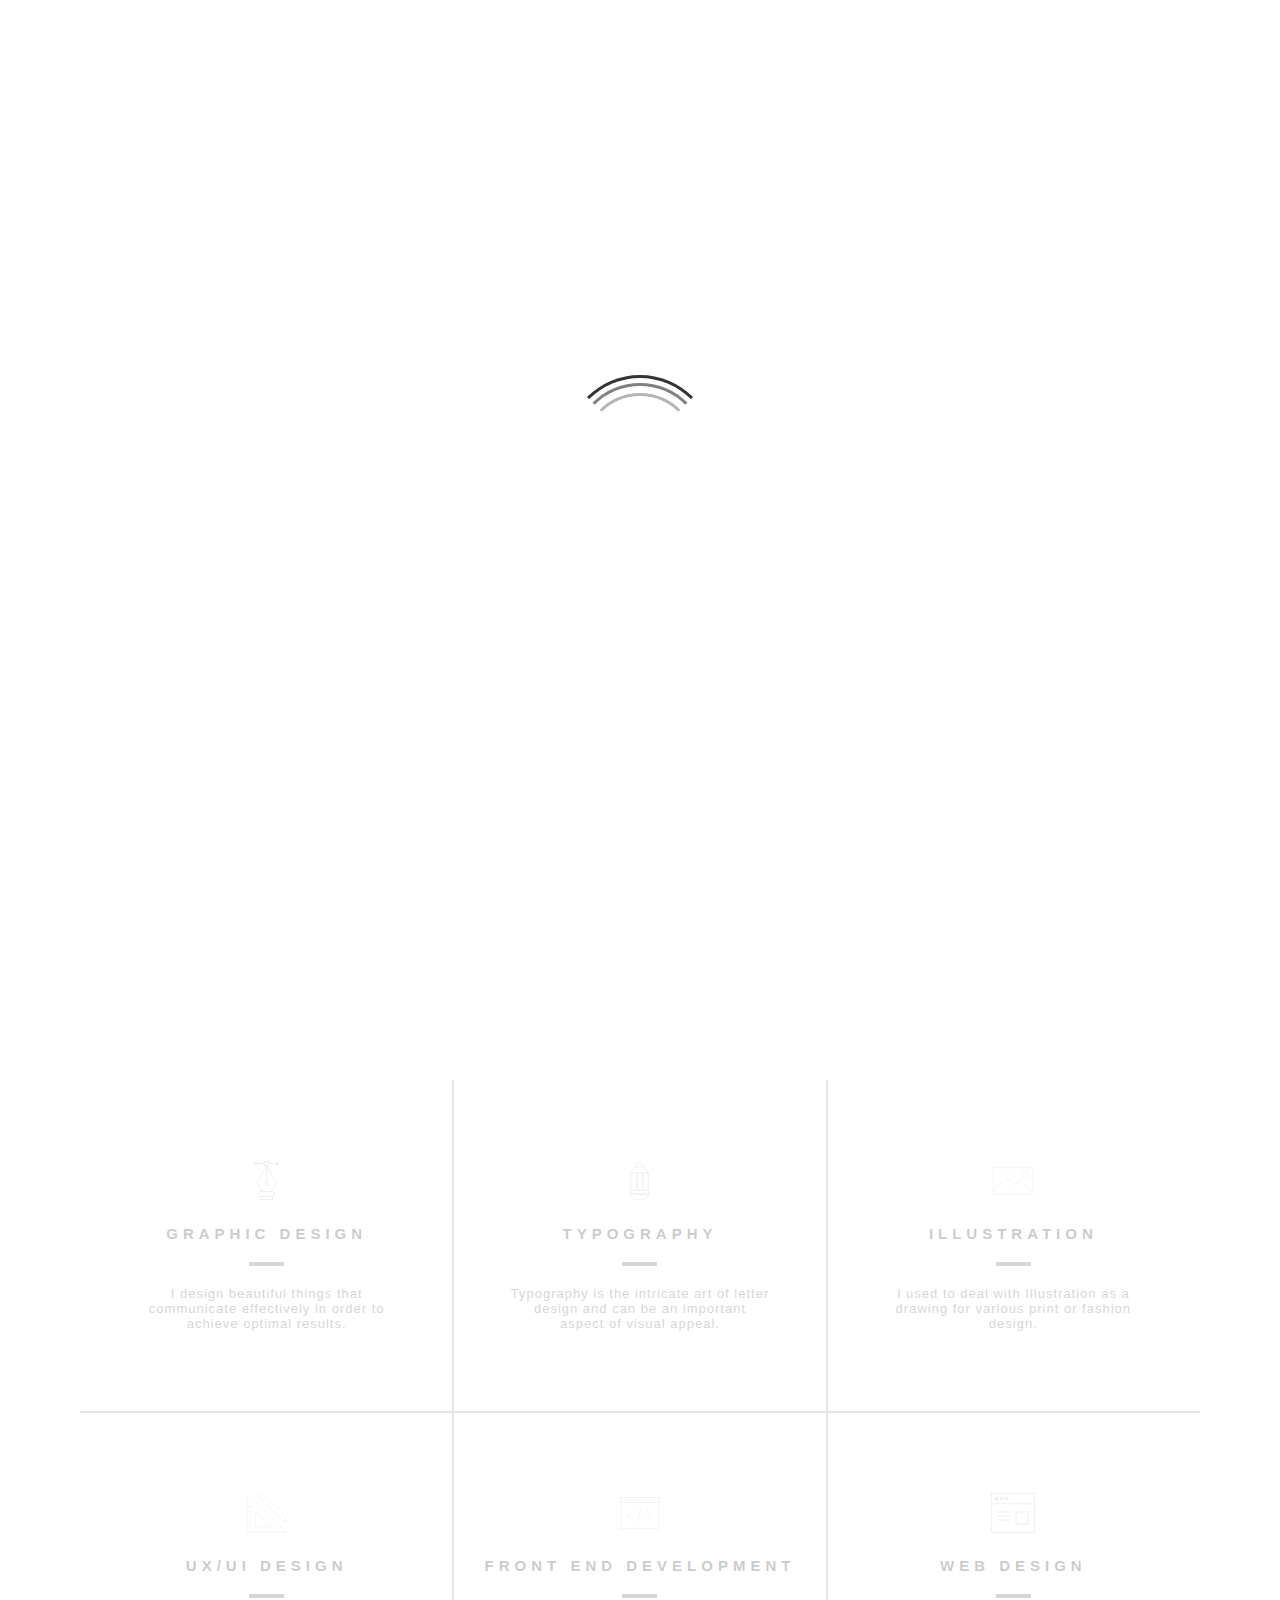
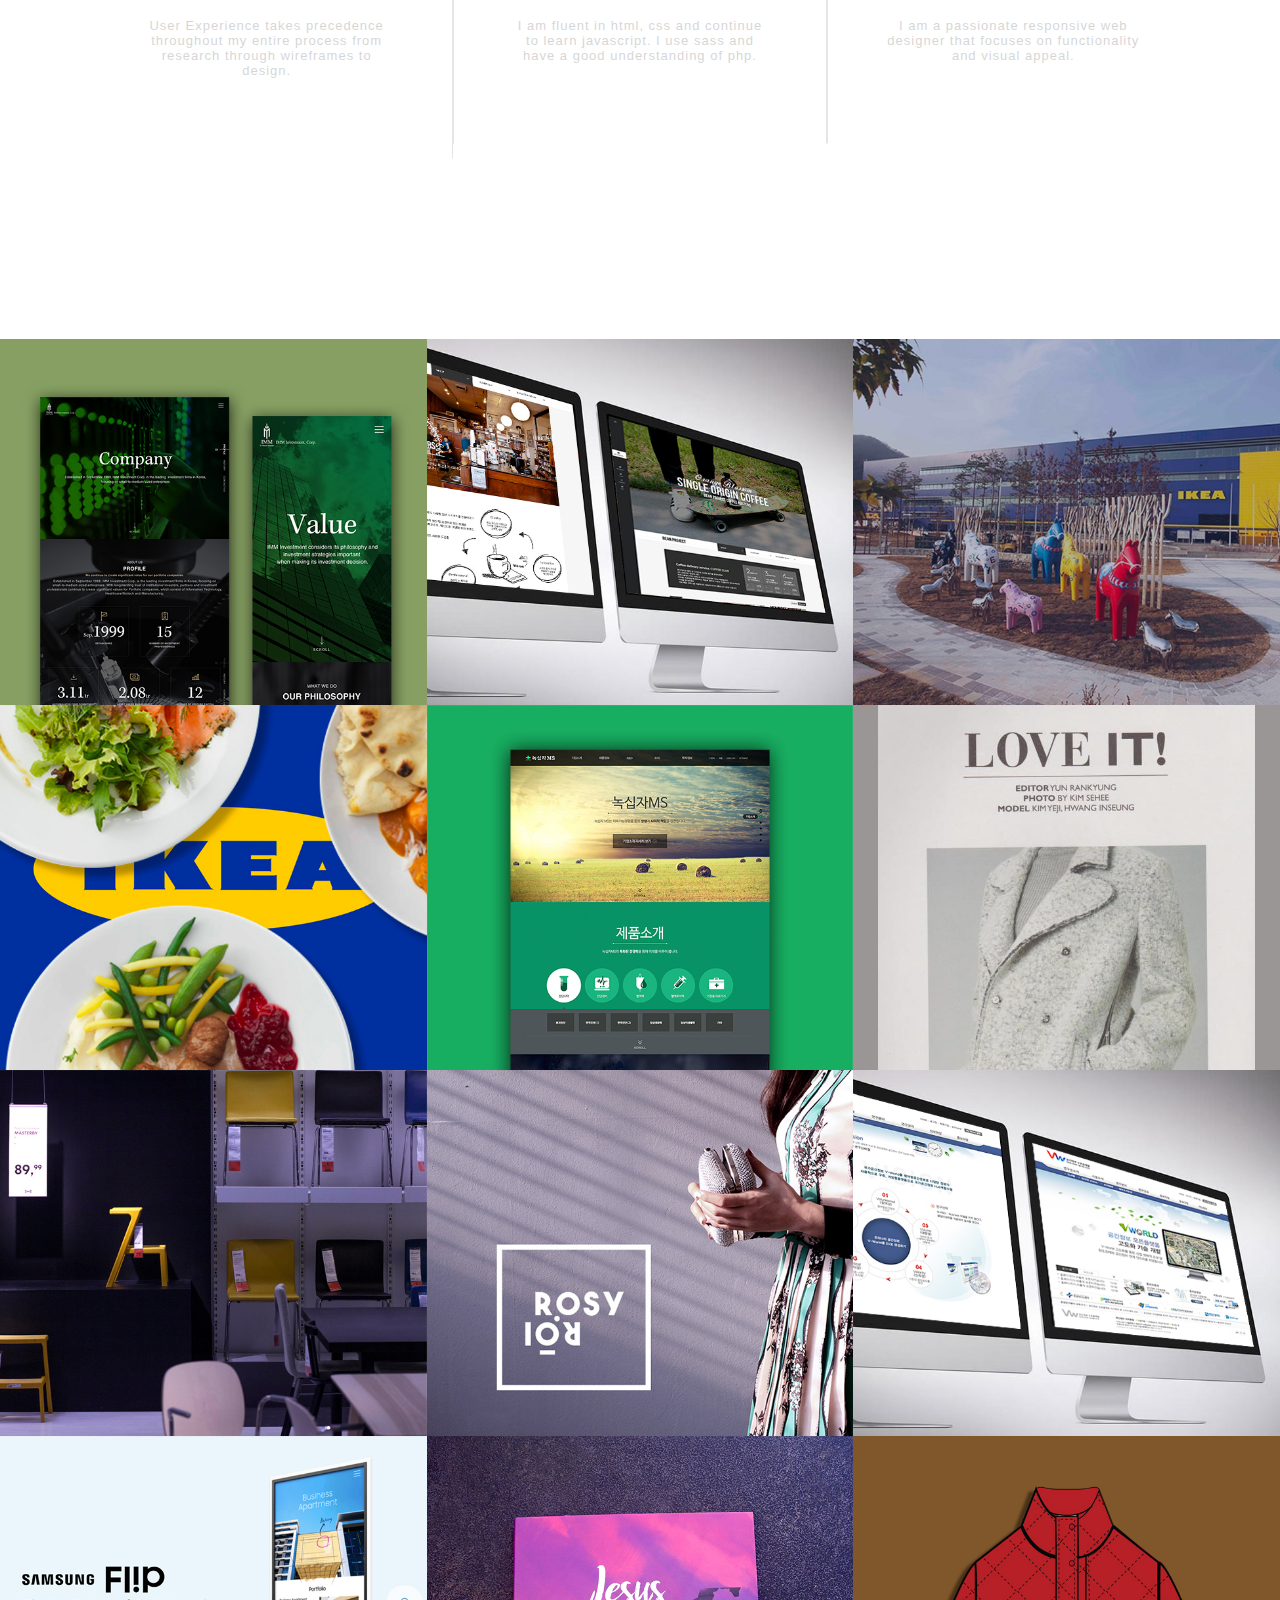
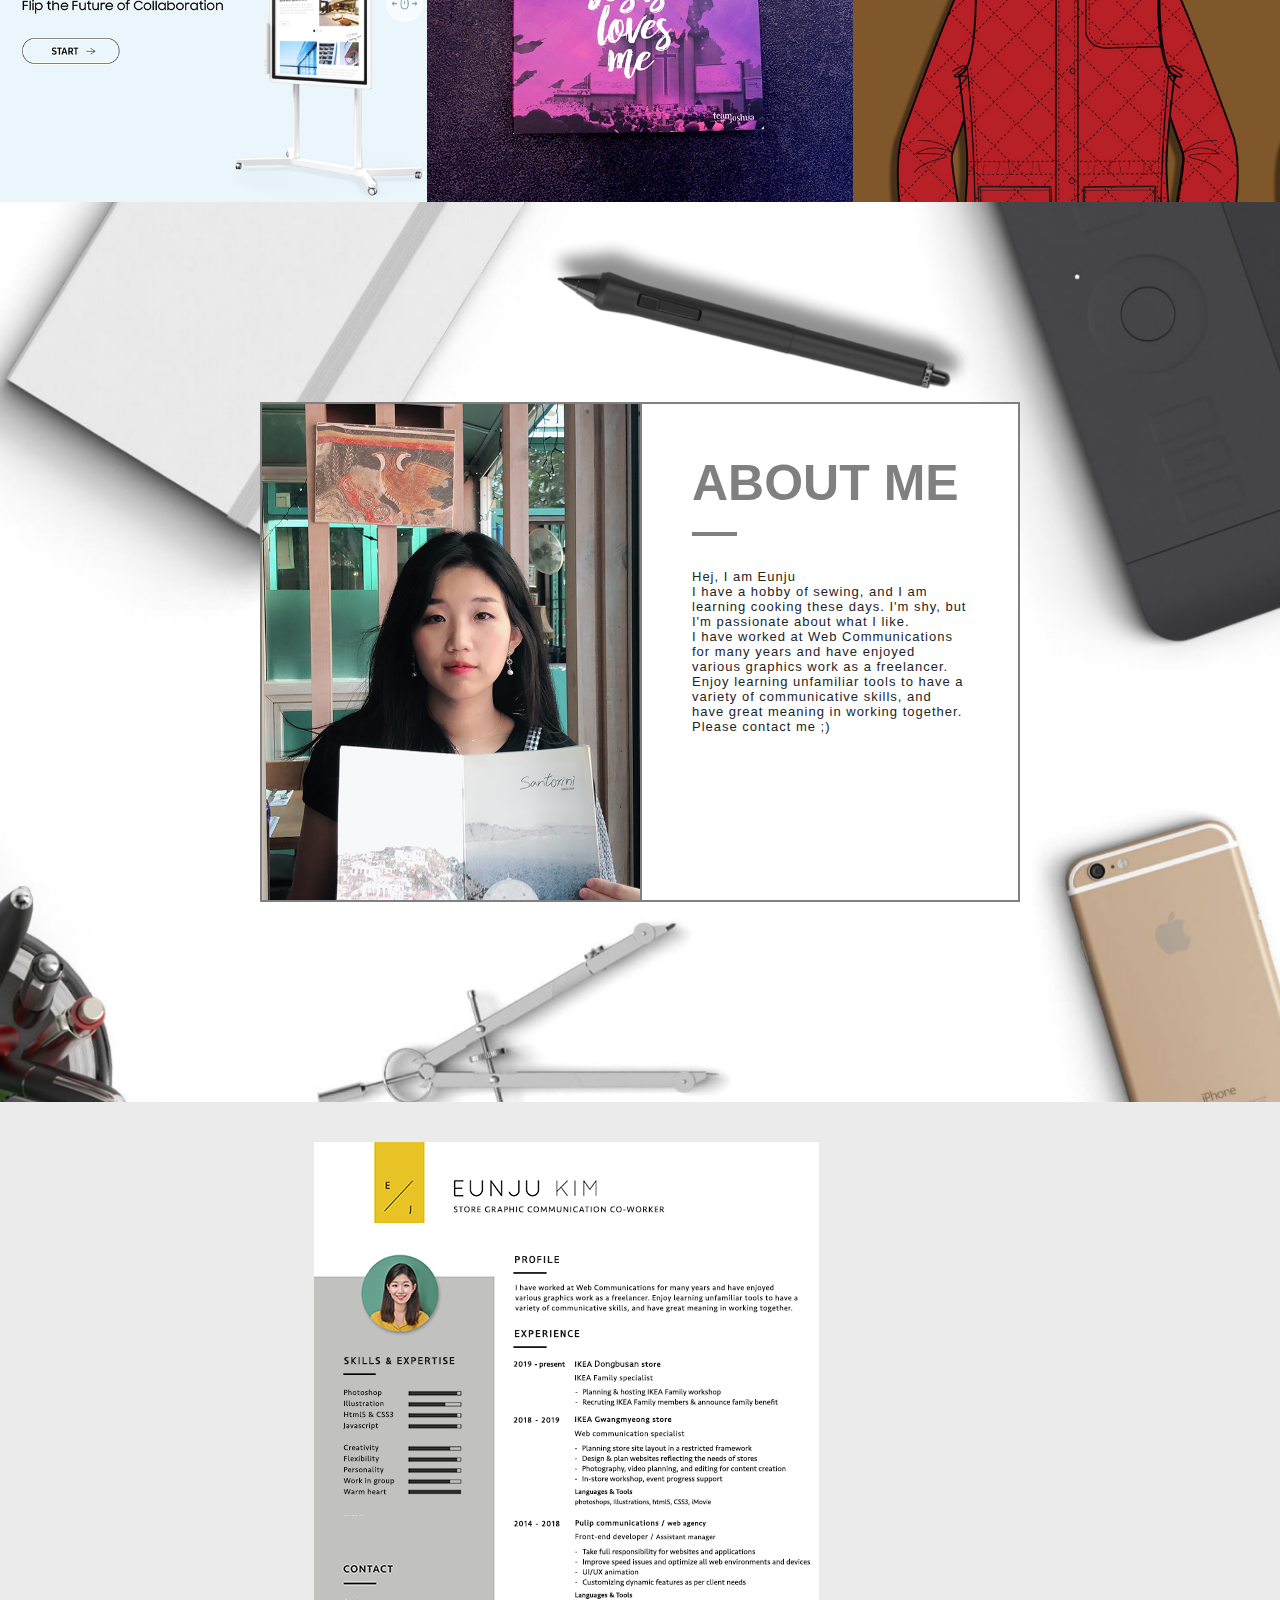
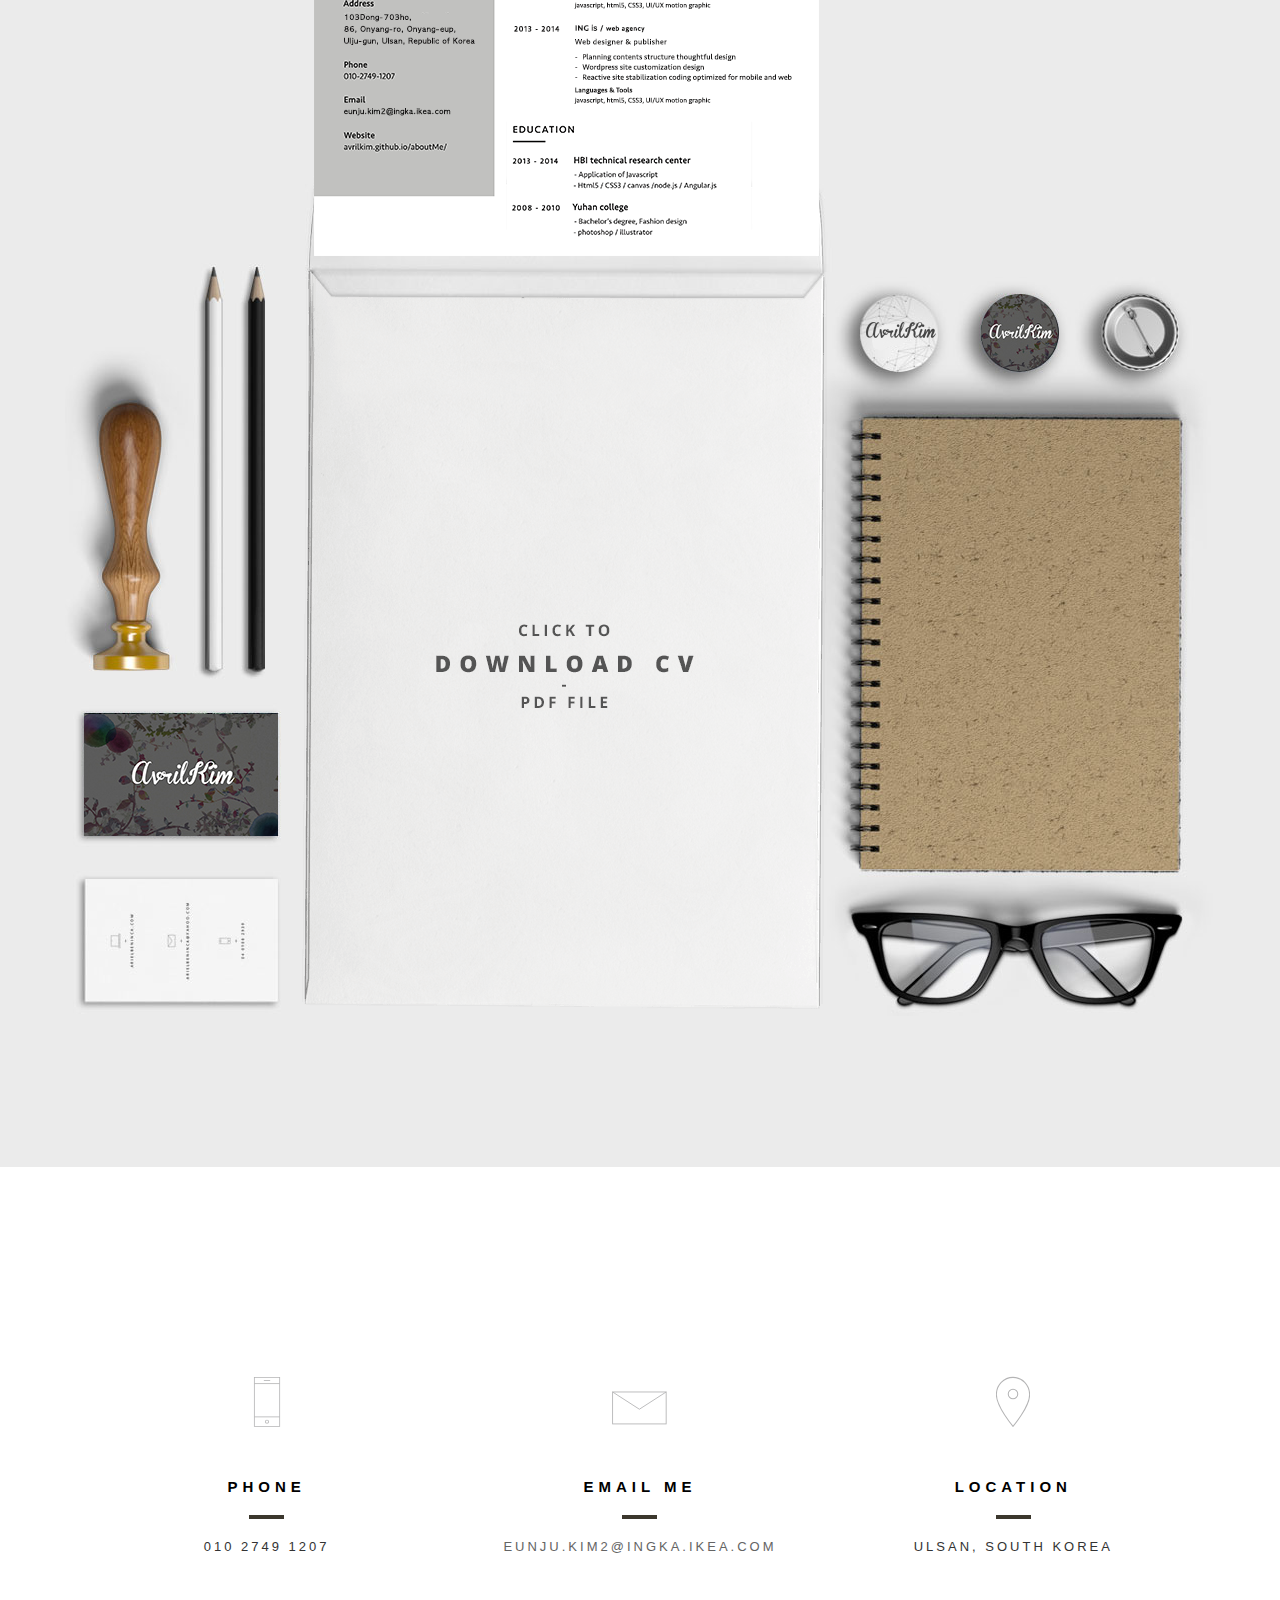
<file: aboutMe/index.html>
<!doctype html><!--[if lt IE 7]>
<html class="no-js ie6 oldie" lang="en">
<![endif]--><!--[if IE 7]>
<html class="no-js ie7 oldie" lang="en">
<![endif]--><!--[if IE 8]>
<html class="no-js ie8 oldie" lang="en">
<![endif]--><!--[if IE 9]>
<html class="no-js ie9" lang="en">
<![endif]--><!--[if gt IE 9]><!-->
<html class="no-js" lang="en" itemscope itemtype="http://schema.org/Product">
<!--<![endif]-->
<head>
    <meta charset="utf-8">
    <title>Eunju Kim</title>
    <meta name="description" content="Ariel Beninca Graphic and Web designer on the South Korea" />
    <meta name="keywords" content="south Korea Graphic Design, Design, Graphics, South Korea Front End Developer, Freelancer, Freelance, Web Designer, South Korea web Design, Websites, Branding, Logos, Art, Illustrations" />
    <meta name="author" content="Eunju Kim">
    <link rel="shortcut icon" href="img/favicon.png" type="image/x-icon" />
    <meta name="viewport" content="width=device-width, initial-scale=1.0, maximum-scale=1">
    <link rel="stylesheet" href="css/main.css">
    <link rel="stylesheet" href="http://maxcdn.bootstrapcdn.com/font-awesome/4.3.0/css/font-awesome.min.css">
    <script src="js/modernizr-2.6.2.min.js"></script>
</head>
<body>
<div id="loader-wrapper">
    <div id="loader"></div>
    <div class="loader-section section-left"></div>
    <div class="loader-section section-right"></div>
</div>
<div class="navigation">
    <div class="navToggle">
        <div class="icon"></div>
    </div>
    <div class="bgblack"></div>
    <div class="social-links">
        <ul>
            <li><a href="https://twitter.com/ArielBeninca" target="_blank" title="Ariel Beninca Twitter" ><i class="fa  fa-github""></i></a></li>
            <li><a href="https://www.facebook.com/eunju.info"target="_blank" title="Eunju Facebook"><i class="fa fa-facebook"></i></a></li>
            <li><a href="http://instagram.com/hi.eunju"target="_blank" title="Eunju Kim Instagram" ><i class="fa fa-instagram"></i></a></li>
        </ul>
    </div>
    <div id="menu" class="valign">
        <ul>
            <li><a href="index.html#home">Home</a></li>
            <li><a href="index.html#whatido">What i Do</a></li>
            <li><a href="index.html#works">Portfolio</a></li>
            <li><a href="index.html#about">About</a></li>
            <li><a href="index.html#resume">Resume</a></li>
            <li><a href="index.html#contact">Contact</a></li>
        </ul>
    </div>
</div>
<div id="logo" ><img src="img/logo.png" > </div>
<header id="home">
    <div class="mouse_scroll"data-top="opacity:1;"data-top-bottom="opacity:0"data-anchor-target="header">
        <div class="mouse">
            <div class="wheel"></div>
        </div>
        <div><span class="m_scroll_arrows unu"></span><span class="m_scroll_arrows doi"></span><span class="m_scroll_arrows trei"></span></div>
    </div>
    <div id="rev-slider-1-wrapper" class="rev_slider_wrapper fullwidthbanner-container background--dark" style="overflow: hidden !important;">
        <div id="rev-slider-1" class="rev_slider fullwidthabanner" style="display:none;"data-0="opacity:1;margin-top:0px;"data-1200="opacity:0.5;margin-top:200px;">
            <ul>
                <li data-transition="fade">
                    <!-- MAIN IMAGE --><img src="img/forest.jpg" alt="slidebg1" data-lazyload="img/forest.jpg" data-bgposition="center top" data-bgfit="cover" data-bgrepeat="no-repeat"><!-- Big text -->
                    <div class="tp-caption rev-heading-lg text-center style-2 text-upper lfb"	data-x="center"	data-y="center"	data-speed="1000"	data-start="500"	data-easing="Power3.easeInOut"	data-splitin="none"	data-splitout="none"	data-elementdelay="0"	data-endelementdelay="0.1"	data-endspeed="1000"	style="z-index: 10; max-width: auto; max-height: auto; white-space: nowrap;">Graphic designer</div>
                    <!-- Galaxy 1 -->
                    <div class="tp-caption lfb rs-parallaxlevel-2"	data-x="center" data-hoffset="-700"	data-y="center" data-voffset="150"	data-speed="1000"	data-start="1000"	data-easing="Power3.easeInOut"	data-elementdelay="0"	data-endelementdelay="0.1"	data-endspeed="1000"	style="z-index: 4; max-width: auto; max-height: auto; white-space: nowrap;"><img src="img/slide/galaxy-1.png" alt="Galaxy 1"></div>
                    <!-- Galaxy 2 -->
                    <div class="tp-caption lfb rs-parallaxlevel-4"	data-x="center" data-hoffset="400"	data-y="center" data-voffset="-400"	data-speed="1000"	data-start="1000"	data-easing="Power3.easeInOut"	data-elementdelay="0"	data-endelementdelay="0.1"	data-endspeed="1000"	style="z-index: 4; max-width: auto; max-height: auto; white-space: nowrap;"><img src="img/slide/galaxy-2.png" alt="Galaxy 3"></div>
                    <!-- Galaxy 3 -->
                    <div class="tp-caption lfb rs-parallaxlevel-1"	data-x="center" data-hoffset="400"	data-y="center" data-voffset="200"	data-speed="1000"	data-start="1000"	data-easing="Power3.easeInOut"	data-elementdelay="0"	data-endelementdelay="0.1"	data-endspeed="1000"	style="z-index: 4; max-width: auto; max-height: auto; white-space: nowrap;"><img src="img/slide/galaxy-3.png" alt="Galaxy 2"></div>
                </li>
                <li data-transition="fade"><img src="img/portfolio/infinitea/fontmockups.jpg" alt="" data-lazyload="img/portfolio/infinitea/fontmockups.jpg" data-bgposition="center top" data-bgfit="cover" data-bgrepeat="no-repeat"></li>
                <li data-transition="fade"><img src="img/slide/arielresume.jpg" alt="" data-lazyload="img/slide/arielresume.jpg" data-bgposition="center top" data-bgfit="cover" data-bgrepeat="no-repeat"></li>
            </ul>
        </div>
    </div>
</header>
<div id="container" class="container">
    <section id="whatido" class="contentcontainer" data-bottom-top="opacity:0.2;" data-100-center="opacity:1;" >
        <div class="three skill one">
            <!-- Start Icon -->
            <div class="skillicon">
                <svg version="1.1" id="or_grid" xmlns="http://www.w3.org/2000/svg" xmlns:xlink="http://www.w3.org/1999/xlink" x="0px" y="0px" width="25px" height="40px" viewBox="0 0 25 40" enable-background="new 0 0 25 40" xml:space="preserve">
                                 <g>
                                    <polyline opacity="0.95" fill="none" stroke="#B4B4B4" stroke-miterlimit="10" enable-background="new " points="17.592,30.847	17.554,28.638 22.266,22.298 12.793,4.5 12.341,4.5 2.868,22.298 7.58,28.578 7.542,30.817	"/>
                                    <line fill="none" stroke="#B4B4B4" stroke-miterlimit="10" x1="12.567" y1="4" x2="12.567" y2="21" />
                                    <ellipse fill="none" stroke="#B4B4B4" stroke-miterlimit="10" cx="12.567" cy="22.823" rx="1.88" ry="1.689"/>
                                 </g>
                                 <path fill="none" stroke="#B4B4B4" stroke-miterlimit="10" d="M20.567,33.087c0,0.987-1.359,2.413-2.347,2.413H6.633	c-0.988,0-2.066-1.427-2.066-2.413v-0.301c0-0.987,1.078-2.286,2.066-2.286H18.22c0.988,0,2.347,1.299,2.347,2.286V33.087z"/>
                                 <rect x="6.567" y="35.5" fill="none" stroke="#B4B4B4" stroke-miterlimit="10" width="12" height="3" />
                                 <rect x="22" y="0.967" fill="#B4B4B4" width="3" height="3" />
                                 <rect y="0.967" fill="#B4B4B4" width="3" height="3" />
                                 <g>
                                    <path data-top="stroke-dashoffset
                                       :2000;" data-center-end="stroke-
                                       dashoffset:0;" fill="#B4B4B4" d="M14,0.967v3h-3v-3H14 M15-0.033h-1h-3h-1v1v3v1h1h3h1v-1v-3V-0.033L15-0.033z" />
                                 </g>
                                 <rect x="15" y="1.967" fill="#B4B4B4" width="7" height="1"/>
                                 <rect x="3" y="1.967" fill="#B4B4B4" width="7" height="1"/>
                              </svg>
            </div>
            <!-- End Icon -->
            <h2>Graphic Design</h2>
            <p>I design beautiful things that communicate effectively in order to achieve optimal results.</p>
        </div>
        <div class="three skill two">
            <!-- Start Icon -->
            <div class="skillicon">
                
                              <svg version="1.1" id="or_grid" xmlns="http://www.w3.org/2000/svg" xmlns:xlink="http://www.w3.org/1999/xlink" x="0px" y="0px" width="37px" height="40px" viewBox="0 0 40 43" enable-background="new 0 0 40 43" xml:space="preserve">
                                <polygon fill="none" stroke="#B4B4B4" stroke-miterlimit="10" points="20,0.459 10.5,12.117 10.5,31.5 29.5,31.5 29.5,12.117 "/>
                                <line fill="none" stroke="#B4B4B4" stroke-miterlimit="10" x1="17.5" y1="31" x2="17.5" y2="13"/>
                                <line fill="none" stroke="#B4B4B4" stroke-miterlimit="10" x1="23.5" y1="31" x2="23.5" y2="13"/>
                                <line fill="none" stroke="#B4B4B4" stroke-miterlimit="10" x1="10" y1="12.5" x2="30" y2="12.5"/>
                                <line fill="none" stroke="#B4B4B4" stroke-linecap="square" stroke-miterlimit="10" x1="16" y1="6.5" x2="24" y2="6.5"/>
                                <line fill="none" stroke="#B4B4B4" stroke-miterlimit="10" x1="17.5" y1="31" x2="17.5" y2="13"/>
                                <line fill="none" stroke="#B4B4B4" stroke-miterlimit="10" x1="23.5" y1="31" x2="23.5" y2="13"/>
                                <g>
                                   <path fill="#B4B4B4" d="M29.065,36.366c-0.83,2.367-4.384,5.175-9.065,5.175s-8.235-2.807-9.065-5.175H29.065 M30.25,35.366H9.75	c0,3.218,4.589,7.175,10.25,7.175S30.25,38.584,30.25,35.366L30.25,35.366z"/>
                                </g>
                                <g>
                                   <path fill="#B4B4B4" d="M29.225,31.9V35h-18.45v-3.1H29.225 M30.225,30.9h-1h-18.45h-1v1V35v1h1h18.45h1v-1v-3.1V30.9L30.225,30.9z	"/>
                                </g>
                             </svg>              
            </div>
            <!-- End Icon -->
            <h2>Typography</h2>
            <p>Typography is the intricate art of letter design and can be an important aspect of visual appeal.</p>
            
        </div>
        <div class="three skill thre">
            <!-- Start Icon -->
            <div class="skillicon">
                <svg version="1.1" id="Layer_1" xmlns="http://www.w3.org/2000/svg" xmlns:xlink="http://www.w3.org/1999/xlink" x="0px" y="0px" width="40px" height="40px" viewBox="0 0 64 64" enable-background="new 0 0 64 64" xml:space="preserve">
                    <g>
                       <rect x="1" y="11" fill="none" stroke="#B4B4B5" stroke-miterlimit="10" width="62" height="42"/>
                       <polyline fill="none" stroke="#B4B4B5" stroke-miterlimit="10" points="1,47 24,27 36,39 42,31 63,49	"/>
                       <circle fill="none" stroke="#B4B4B5" stroke-miterlimit="10" cx="51" cy="22" r="5"/>
                    </g>
                 </svg>
            </div>
            <!-- End Icon -->
            <h2>Illustration</h2>
            <p>I used to deal with Illustration as a drawing for various print or fashion design.<br/></p>
        </div>
        <div class="three skill four">
            <!-- Start Icon -->
            <div class="skillicon">
                <svg version="1.1" id="Layer_1" xmlns="http://www.w3.org/2000/svg" xmlns:xlink="http://www.w3.org/1999/xlink" x="0px" y="0px" width="40px" height="40px" viewBox="0 0 64 64" enable-background="new 0 0 64 64" xml:space="preserve">
                    <polygon fill="none" stroke="#B4B4B5" stroke-miterlimit="10" points="1,63 1,2 62,63 "/>
                    <polygon fill="none" stroke="#B4B4B5" stroke-miterlimit="10" points="14,54 14,30 38,54 "/>
                    <line fill="none" stroke="#B4B4B5" stroke-miterlimit="10" x1="8" y1="22" x2="2" y2="22"/>
                    <line fill="none" stroke="#B4B4B5" stroke-miterlimit="10" x1="6" y1="30" x2="2" y2="30"/>
                    <line fill="none" stroke="#B4B4B5" stroke-miterlimit="10" x1="8" y1="38" x2="2" y2="38"/>
                    <line fill="none" stroke="#B4B4B5" stroke-miterlimit="10" x1="6" y1="46" x2="2" y2="46"/>
                    <line fill="none" stroke="#B4B4B5" stroke-miterlimit="10" x1="8" y1="54" x2="2" y2="54"/>
                    <polygon fill="none" stroke="#B4B4B5" stroke-miterlimit="10" points="25,1 19,7 55,43 63,45 61,37 "/>
                    <line fill="none" stroke="#B4B4B5" stroke-miterlimit="10" x1="25" y1="13" x2="31" y2="7"/>
                </svg>
            </div>
            <!-- End Icon -->
            <h2>UX/UI Design</h2>
            <p>User Experience takes precedence throughout my entire process from research through wireframes to design.</p>
        </div>
        <div class="three skill five">
            <!-- Start Icon -->
            <div class="skillicon">
                
                              <svg version="1.1" id="Layer_1" xmlns="http://www.w3.org/2000/svg" xmlns:xlink="http://www.w3.org/1999/xlink" x="0px" y="0px" width="40px" height="40px" viewBox="0 0 64 64" enable-background="new 0 0 64 64" xml:space="preserve">
                                <rect x="1" y="7" fill="none" stroke="#B4B4B5" stroke-miterlimit="10" width="62" height="50"/>
                                <line fill="none" stroke="#B4B4B5" stroke-miterlimit="10" x1="1" y1="15" x2="63" y2="15"/>
                                <line fill="none" stroke="#B4B4B5" stroke-miterlimit="10" x1="10" y1="11" x2="6" y2="11"/>
                                <line fill="none" stroke="#B4B4B5" stroke-miterlimit="10" x1="18" y1="11" x2="14" y2="11"/>
                                <line fill="none" stroke="#B4B4B5" stroke-miterlimit="10" x1="26" y1="11" x2="22" y2="11"/>
                                <polyline fill="none" stroke="#B4B4B5" stroke-miterlimit="10" points="21,42.9 10.5,35.5 21,28.1 "/>
                                <polyline fill="none" stroke="#B4B4B5" stroke-miterlimit="10" points="40.8,42.9 51.3,35.5 40.8,28.1 "/>
                                <line fill="none" stroke="#B4B4B5" stroke-miterlimit="10" x1="34" y1="23.8" x2="26.1" y2="46.5"/>
                             </svg>
            </div>

            <!-- End Icon -->
            
            <h2>Front End Development</h2>
            <p>I am fluent in html, css and continue to learn javascript. I use sass and have a good understanding of php.</p>
        </div>
        <div class="three skill six">
            <!-- Start Icon -->
            <div class="skillicon">
                <svg version="1.1" id="or_grid" xmlns="http://www.w3.org/2000/svg" xmlns:xlink="http://www.w3.org/1999/xlink" x="0px" y="0px" width="44px" height="40px" viewBox="0 0 43 39" enable-background="new 0 0 43 39" xml:space="preserve">
                    <line fill="none" stroke="#B4B4B4" stroke-miterlimit="10" x1="1" y1="10.551" x2="43" y2="10.551"/>
                    <rect x="9" y="4" fill="#B4B4B4" width="3" height="3"/>
                    <rect x="14" y="4" fill="#B4B4B4" width="3" height="3"/>
                    <rect x="4" y="4" fill="#B4B4B4" width="3" height="3"/>
                    <line fill="none" stroke="#B4B4B4" stroke-width="0.9672" stroke-miterlimit="10" x1="6" y1="18.402" x2="19" y2="18.402"/>
                    <line fill="none" stroke="#B4B4B4" stroke-width="0.9672" stroke-miterlimit="10" x1="6" y1="22.618" x2="19" y2="22.618"/>
                    <line fill="none" stroke="#B4B4B4" stroke-width="0.9672" stroke-miterlimit="10" x1="6" y1="26.375" x2="19" y2="26.375"/>
                    <g>
                       <path fill="#B4B4B4" d="M36,19v11H25V19H36 M36.963,18.037H36H25h-0.963V19v11v0.963H25h11h0.963V30V19V18.037L36.963,18.037z"/>
                    </g>
                    <g>
                       <path fill="#B4B4B4" d="M42.023,0.976v37.047H0.976V0.976H42.023 M43,0H0v39h43V0L43,0z"/>
                    </g>
                </svg>
            </div>
            <!-- End Icon -->
            <h2>Web Design</h2>
            <p>I am a passionate responsive web designer that focuses on functionality and visual appeal.</p>
        </div>
    </section>
    <section class="portfoliopage" id="works">
        <ul class="cbp-rfgrid">
            <li class="zoom" >
                <a class="work5" >
                    <img src="img/portfolio/takemeaway/featured.jpg" />
                    <div class="workhover">
                        <div class="worktext">
                            <h3>IMM Investment</h3>
                            <p>responsive web</p>
                        </div>
                    </div>
                </a>
            </li>
            <li class="plus">
                <a class="work1" >
                    <img src="img/portfolio/blk/featured.jpg" />
                    <div class="workhover" >
                        <div class="worktext">
                            <h3>BEANPROJECT</h3>
                            <p>Graphic & Web</p>
                        </div>
                    </div>
                </a>
            </li>
            <li class="plus" >
                <a class="work2" >
                    <img src="img/portfolio/volcanicearth/featured.jpg" />
                    <div class="workhover" >
                        <div class="worktext">
                            <h3>IKEA GM</h3>
                            <p>Web</p>
                        </div>
                    </div>
                </a>
            </li>
            <li class="plus" >
                <a class="work3">
                    <img src="img/portfolio/wolfmother/featured.jpg" />
                    <div class="workhover" >
                        <div class="worktext">
                            <h3>IKEA Food</h3>
                            <p>Video making</p>
                        </div>
                    </div>
                </a>
            </li>
            <li class="plus" >
                <a class="work4" >
                    <img src="img/portfolio/hannah/featured.jpg" />
                    <div class="workhover" >
                        <div class="worktext">
                            <h3>녹십자MS</h3>
                            <p>Web</p>
                        </div>
                    </div>
                </a>
            </li>
            <li class="plus" >
                <a class="work6" >
                    <img src="img/portfolio/infinitea/featured.jpg" />
                    <div class="workhover" >
                        <div class="worktext">
                            <h3>BLANKNOIR</h3>
                            <p>Graphic & Web</p>
                        </div>
                    </div>
                </a>
            </li>
            <li class="plus" >
                <a class="work7" >
                    <img src="img/portfolio/metro/featured.jpg" />
                    <div class="workhover" >
                        <div class="worktext">
                            <h3>IKEA GM event detail</h3>
                            <p> Graphic & Web </p>
                        </div>
                    </div>
                </a>
            </li>
            <li class="zoom" >
                <a class="work8" >
                    <img src="img/portfolio/jmuz/featured.jpg" />
                    <div class="workhover" >
                        <div class="worktext">
                            <h3>Rosy&Roi</h3>
                            <p>Graphic Design</p>
                        </div>
                    </div>
                </a>
            </li>
            <li class="plus" >
                <a class="work9" >
                    <img src="img/portfolio/resume/featured.jpg" />
                    <div class="workhover" >
                        <div class="worktext">
                            <h3>대한지적공사</h3>
                            <p>Graphic & Web</p>
                        </div>
                    </div>
                </a>
            </li>
            <li class="zoom">
                <a class="work10" >
                    <img src="img/portfolio/animal/featured.jpg" />
                    <div class="workhover" >
                        <div class="worktext">
                            <h3>SAMSUNG DISPLAY</h3>
                            <p>script animation</p>
                        </div>
                    </div>
                </a>
            </li>
            <li class="zoom" >
                <a class="work11" >
                    <img src="img/portfolio/sigma/featured.jpg" />
                    <div class="workhover">
                        <div class="worktext">
                            <h3>Team joshua</h3>
                            <p>Digi pack + CD label</p>
                        </div>
                    </div>
                </a>
            </li>
            <li class="zoom" >
                <a class="work12" >
                    <img src="img/portfolio/bare/featured.jpg" />
                    <div class="workhover" >
                        <div class="worktext">
                            <h3>Daks Golf</h3>
                            <p>illustration</p>
                        </div>
                    </div>
                </a>
            </li>
        </ul>
    </section>
    <section id="about" class="about" >
        <div class="aboutbox valign">
            <div id="img"></div>
            <div id="text">
                <h2 data-bottom-top=" letter-spacing: 0px;" data-top=" letter-spacing: 5px; " > About me </h2>
                <p>Hej, I am Eunju<br/>I have a hobby of sewing, and I am learning cooking these days. I'm shy, but I'm passionate about what I like.<br/>I have worked at Web Communications for many years and have enjoyed 
                    various graphics work as a freelancer. Enjoy learning unfamiliar tools to have a 
                    variety of communicative skills, and have great meaning in working together.<br/>Please contact me ;)</p>
            </div>
        </div>
        <div id="parallaxbg">
            <ul id="scene" >
                <li class="layer leight" data-depth="0.20"><img src="img/about/tablet.jpg"></li>
                <li class="layer lseven" data-depth="0.50"><img src="img/about/pencup.jpg"></li>
                <li class="layer lsix" data-depth="0.20"><img src="img/about/notebook.jpg"></li>
                <li class="layer lfour" data-depth="0.40"><img src="img/about/phone.jpg"></li>
                <li class="layer lthree" data-depth="0.30"><img src="img/about/compass.jpg"></li>
                <li class="layer ltwo" data-depth="0.70"><img src="img/about/envolope.png"></li>
                <li class="layer lone" data-depth="0.60"><img src="img/about/tabletpen.png"></li>
            </ul>
        </div>
    </section>
    <section id="resume" class="resume" data-center="background-position: 50% 0px;" data-top-bottom="background-position: 50% -100px;" data-bottom-top="background-position: 50% 100px;" >
        <div class="mockupimg"><img src="img/resume/rmockup.jpg"></div>
        <div class="resumecontainer">
            <!-- Envolope Overlay -->
            <div class="part1" ><a href="img/resume/resume_0127.pdf" download="resume_0127.pdf" target="_blank" type="application/octet-stream"><img src="img/resume/envolopeoverlay.png" > </a></div>
            <!-- resume -->
            <div class="part2" data--100-center="margin-top: 40px;" data-top-bottom="margin-top: 773px;"><img src="img/resume/resume.png" > </div>
            <!-- Envolope Lid -->
            <div class="part3" ><img src="img/resume/envolopelid.jpg" > </div>
            <!-- Other stuff Left -->
            <div class="part4" ><img src="img/resume/leftstuff.jpg" > </div>
            <!-- Other stuff right -->
            <div class="part5" ><img src="img/resume/rightstuff.jpg" > </div>
        </div>
    </section>
    <section id="twitter_feed" data-bottom-top="margin-top:400px;" data-100-center="margin-top:0px;" >
        <div class="row scrollme">
            <div id="twitter" class="centered animateme" data-when="enter" data-from="0.7" data-to="0.3" data-opacity="0.7" data-translatey="0" data-rotatez="0"></div>
        </div>
    </section>
    <section class="instabox">
        <div id="instagram" class="instagram statement animate animation-size">
            <ul class="instagram-images" data-bottom-top="opacity:1;" data-100-center=" opacity: 0.3; " ></ul>
            <div class="instainfo" data-bottom-top="transform[swing]:scale(0.5)" data-100-center=" opacity:1; transform[swing]:scale(1) " >
                <div class="instadata" >
                    <ul class="instagram-meta">
                        <li class="num-photos"><span></span><strong>Photos</strong></li>
                        <li class="num-followers"><span></span><strong>Followers</strong></li>
                        <li class="num-likes"><span></span><strong>Likes</strong></li>
                    </ul>
                </div>
                <a target="_blank" href="#" class="btn btn-lg instagram-follow">Follow Me</a>
            </div>
        </div>
    </section>
    <section id="contact" class="contactinfo contentcontainer">
        <div class="contactbox" >
            <div class="three phone" >
                <div class="skillicon">
                    <svg version="1.1" id="Layer_1" xmlns="http://www.w3.org/2000/svg" xmlns:xlink="http://www.w3.org/1999/xlink" x="0px" y="0px" width="43px" height="70px" viewBox="13.6 71.2 170.1 198.4" enable-background="new 13.6 71.2 170.1 198.4" xml:space="preserve">
                                    <g>
                                       <g>
                                          <path fill="#B4B4B5" d="M152.4,268.5H49V71.2h103.4V268.5z M52.2,265.3h97v-191h-97V265.3z"/>
                                       </g>
                                       <g>
                                          <rect x="88.1" y="83.7" fill="#B4B4B5" width="25.1" height="3.2"/>
                                       </g>
                                       <g>
                                          <rect x="50.6" y="227.7" fill="#B4B4B5" width="100.2" height="3.2"/>
                                       </g>
                                       <g>
                                          <rect x="50.6" y="96.2" fill="#B4B4B5" width="100.2" height="3.2"/>
                                       </g>
                                       <g>
                                          <path fill="#B4B4B5" d="M100.6,255.9c-4.3,0-7.8-3.5-7.8-7.8s3.5-7.8,7.8-7.8c4.3,0,7.8,3.5,7.8,7.8S105,255.9,100.6,255.9z M100.6,243.4c-2.6,0-4.7,2.1-4.7,4.7s2.1,4.7,4.7,4.7c2.6,0,4.7-2.1,4.7-4.7S103.2,243.4,100.6,243.4z"/>
                                       </g>
                                    </g>
                                    <g>
                                       <rect x="-169.4" y="84.3" fill="none" width="95.1" height="184.2"/>
                                       <line fill="none" x1="-133.8" y1="96.1" x2="-110" y2="96.1"/>
                                       <line fill="none" x1="-169.4" y1="232.8" x2="-74.4" y2="232.8"/>
                                       <line fill="none" x1="-169.4" y1="108" x2="-74.4" y2="108"/>
                                       <circle fill="none" cx="-121.9" cy="250.6" r="5.9"/>
                                    </g>
                                 </svg>
                </div>
                <h2><br><span>Phone</span></h2>
                <p>010 2749 1207</p>
            </div>
            <div class="three">
                <div class="skillicon">
                    <svg version="1.1" id="Layer_1" xmlns="http://www.w3.org/2000/svg" xmlns:xlink="http://www.w3.org/1999/xlink" x="0px" y="0px" width="57px" height="70px" viewBox="1.6 83.5 195.2 170.1" enable-background="new 1.6 83.5 195.2 170.1" xml:space="preserve">
                                    <g>
                                       <rect x="7.1" y="134.2" fill="none" stroke="#B4B4B5" stroke-width="3" stroke-miterlimit="10" width="183.4" height="109.4"/>
                                       <polyline fill="none" stroke="#B4B4B5" stroke-width="3" stroke-miterlimit="10" points="7.1,134.2 98.8,193.3 190.5,134.2	"/>
                                    </g>
                                 </svg>
                </div>
                <h2><br><span>Email Me</span></h2>
                <p><a href="mailto:eunju.kim2@ingka.ikea.com" >eunju.kim2@ingka.ikea.com</a></p>
            </div>
            <div class="three location" >
                <div class="skillicon">
                    <svg version="1.1" id="Layer_1" xmlns="http://www.w3.org/2000/svg" xmlns:xlink="http://www.w3.org/1999/xlink" x="0px" y="0px" width="34px" height="70px" viewBox="32.6 72.5 133.2 196" enable-background="new 32.6 72.5 133.2 196" xml:space="preserve">
                                    <g>
                                       <circle fill="none" stroke="#B4B4B5" stroke-width="4" stroke-miterlimit="10" cx="99.2" cy="139.1" r="18.6"/>
                                       <path fill="none" stroke="#B4B4B5" stroke-width="4" stroke-miterlimit="10" d="M164.3,141.2C164,104,135.2,74,99.2,74	S34.1,104,34.1,141.2c0,48.4,65.1,124.9,65.1,124.9S164.6,189.6,164.3,141.2z"/>
                                    </g>
                                 </svg>
                </div>
                <h2><br><span>Location</span></h2>
                <p>Ulsan, South Korea </p>
            </div>
        </div>
    </section>
    <section class="contactfooter" id="contactfooter" data-center="background-position: 50% 0px;" data-top-bottom="background-position: 50% 300px;" data-bottom-top="background-position: 50% 100px;" >
        <div class="socialicons" >
            <ul >
                <li><a href="https://github.com/avrilkim" target="_blank" ><i class="fa fa-github"></i></a></li>
                <li><a href="https://www.facebook.com/eunju.info" target="_blank" ><i class="fa fa-facebook"></i></a></li>
                <li><a href="https://instagram.com/hi.eunju/" target="_blank" ><i class="fa fa-instagram"></i></a></li>
            </ul>
        </div>
        <div class="copyright">
            <p> &copy; 2020 Eunju Kim | All Rights Reserved</p>
        </div>
    </section>
</div>
<div class="work1-container shadow">
    <div class="closex">
        <div class="inner-closex"></div>
    </div>
    <div class="work-content">
        <div class="work-header" >
            <div class="blk">
                <div class="go-down"><i class="fa fa-arrow-down"></i></div>
            </div>
        </div>
        <div class="yoooo" class="content-header">
            <div class="row centered">
                <h3>BEANPROJECT</h3>
                <p class="category">Web | Graphics | Development</p>
                <div class="contentcontainer">
                    <p>Shopping Mall Website</p>
                    <p>Design / HTML5 / CSS3 / jQuery / CAFE24</p>
                    <div class="viewsite"><i class="fa fa-desktop"></i><a href="http://www.beanproject.com/" target="_blank" title="Metro On Central" > <br>View Site</a></div>
                    <hr>
                </div>
            </div>
            <div class="contentcontainer screenshots row centered"><img src="img/portfolio/blk/1.jpg" alt="blk sport"><img src="img/portfolio/blk/3.jpg" alt="blk sport"></div>
        </div>
    </div>
</div>
<div class="work2-container shadow">
    <div class="closex">
        <div class="inner-closex"></div>
    </div>
    <div class="work-content">
        <div class="work-header" >
            <div class="volcanicearth">
                <div class="go-down"><i class="fa fa-arrow-down"></i></div>
            </div>
        </div>
        <div class="yoooo" class="content-header">
            <div class="row centered">
                <h3>IKEA GM store</h3>
                <p class="category">Web | Graphics</p>
                <div class="contentcontainer">
                    <p>web communication</p>
                    <hr>
                </div>
            </div>
            <div class="contentcontainer screenshots row centered"><img src="img/portfolio/volcanicearth/imacs.jpg" alt="blk sport"><img src="img/portfolio/volcanicearth/imacs2.jpg" alt="blk sport"><img src="img/portfolio/volcanicearth/page.jpg" alt="blk sport"></div>
        </div>
    </div>
</div>
<div class="work3-container shadow">
    <div class="closex">
        <div class="inner-closex"></div>
    </div>
    <div class="work-content">
        <div class="work-header" >
            <div class="wolfmother">
                <div class="go-down"><i class="fa fa-arrow-down"></i></div>
            </div>
        </div>
        <div class="yoooo" class="content-header">
            <div class="row centered">
                <h3>IKEA Food</h3>
                <p class="category">Filming & Editing</p>
                <div class="contentcontainer">
                    <p>Filming with Com&In, IKEA Food Kitchen</p>
                    <!--<div class="viewsite"><i class="fa fa-desktop"></i><a href="http://www.ksif.or.kr/main.do" target="_blank" title="Metro On Central" > <br>View Site</a></div>-->
                    <hr>
                </div>
            </div>
            <div class="contentcontainer screenshots row centered">
                    <div class="video-container"><iframe width="853" height="480" src="https://www.youtube.com/embed/9-vOF83BXOQ" frameborder="0" allowfullscreen></iframe>
                    </div>
                <img src="img/portfolio/wolfmother/2.jpg" alt="blk sport"><img src="img/portfolio/wolfmother/4.jpg" alt="blk sport">
            </div>
        </div>
    </div>
</div>
<!--
   <div class="work4-container shadow"><div class="closex"><div class="inner-closex"></div></div><div class="work-content"><div class="work-header" > <div class="hannah"> <div class="go-down"><i class="fa fa-arrow-down"></i></div></div></div><div class="yoooo" class="content-header"><div class="row centered"><h3>녹십자MS</h3><p class="category">Fullpage-scroll event</p><div class="contentcontainer"><p>html / CSS3 / jQuery</p><div class="viewsite"><i class="fa fa-desktop"></i><a href="http://greencrossms.com/" target="_blank" title="Metro On Central" > <br>View Site</a></div><hr></div></div><hr></div></div> <div class="contentcontainer screenshots row centered"><img src="img/portfolio/hannah/2.jpg" alt="blk sport"></div></div> </div></div>
   -->
<div class="work4-container shadow">
    <div class="closex">
        <div class="inner-closex"></div>
    </div>
    <div class="work-content">
        <div class="work-header" >
            <div class="hannah">
                <div class="go-down"><i class="fa fa-arrow-down"></i></div>
            </div>
        </div>
        <div class="yoooo" class="content-header">
            <div class="row centered">
                <h3>녹십자MS</h3>
                <p class="category">Web</p>
                <div class="contentcontainer">
                    <p>CSS / JQUERY</p>
                    <div class="viewsite"><i class="fa fa-desktop"></i><a href="http://greencrossms.com/" target="_blank" title="greencross" > <br>View Site</a></div>
                    <hr>
                </div>
            </div>
            <div class="contentcontainer screenshots row centered">
                <div class="video-container"><iframe width="853" height="480" src="https://www.youtube.com/embed/CY54GIi00ZY?version=3&loop=1&playlist=CY54GIi00ZY" frameborder="0" allowfullscreen></iframe></div>
                <img src="img/portfolio/hannah/2.jpg" alt="blk sport">
            </div>
        </div>
    </div>
</div>
<div class="work5-container shadow">
    <div class="closex">
        <div class="inner-closex"></div>
    </div>
    <div class="work-content">
        <div class="work-header" >
            <div class="immco">
                <div class="go-down"><i class="fa fa-arrow-down"></i></div>
            </div>
        </div>
        <div class="yoooo" class="content-header">
            <div class="row centered">
                <h3>IMM / IMMPE</h3>
                <p class="category">Web</p>
                <div class="contentcontainer">
                    <p>responsive web</p>
                    <p>CSS / JQUERY</p>
                    <div class="viewsite"><i class="fa fa-desktop"></i><a href="http://imm.co.kr/" target="_blank" title="IMM" > <br>View Site</a></div>
                    <hr>
                </div>
            </div>
            <div class="contentcontainer screenshots row centered">
                <div class="video-container"><iframe width="853" height="480" src="https://www.youtube.com/embed/eDr2UGYVVY8?version=3&loop=1&playlist=eDr2UGYVVY8" frameborder="0" allowfullscreen></iframe></div>
                <img src="img/portfolio/imm/1.jpg" alt="blk sport">
            </div>
        </div>
    </div>
</div>
<div class="work6-container shadow">
    <div class="closex">
        <div class="inner-closex"></div>
    </div>
    <div class="work-content">
        <div class="work-header" >
            <div class="tea">
                <div class="go-down"><i class="fa fa-arrow-down"></i></div>
            </div>
        </div>
        <div class="yoooo" class="content-header">
            <div class="row centered">
                <h3>BLANKNOIR</h3>
                <p class="category">Shopping Mall Site</p>
                <div class="contentcontainer">
                    <p>Responsive Web : HTML5 / 12GRID / CSS3 / Cafe24</p>
                    <hr>
                </div>
            </div>
            <div class="contentcontainer screenshots row centered"><img src="img/portfolio/infinitea/fontmockups.jpg" alt="Infinitea Tea Packageing"></div>
        </div>
    </div>
</div>
<div class="work7-container shadow">
    <div class="closex">
        <div class="inner-closex"></div>
    </div>
    <div class="work-content">
        <div class="work-header" >
            <div class="metro">
                <div class="go-down"><i class="fa fa-arrow-down"></i></div>
            </div>
        </div>
        <div class="yoooo" class="content-header">
            <div class="row centered">
                <h3>IKEA GM events detail</h3>
                <p class="category">Web & Graphics</p>
                <div class="contentcontainer">
                    <p>event detail pages</p>
                    <!--<div class="viewsite"><i class="fa fa-desktop"></i><a href="http://www.minec.ac/" target="_blank" title="Metro On Central" > <br>View Site</a></div>-->
                    <hr>
                </div>
            </div>
            <div class="contentcontainer screenshots row centered"><img src="img/portfolio/metro/2.jpg" alt="blk sport"><br><br><br></div>
        </div>
    </div>
</div>
<div class="work8-container shadow">
    <div class="closex">
        <div class="inner-closex"></div>
    </div>
    <div class="work-content">
        <div class="work-header" >
            <div class="jmuz">
                <div class="go-down"><i class="fa fa-arrow-down"></i></div>
            </div>
        </div>
        <div class="yoooo" class="content-header">
            <div class="row centered">
                <h3>Rosy & Roi</h3>
                <p class="category">Branding + BI</p>
                <div class="contentcontainer">
                    <p>Graphic</p>
                    <p>Illustrator & Photoshop</p>
                    <div class="viewsite"><i class="fa fa-desktop"></i><a href="http://www.minec.ac/" target="_blank" title="Metro On Central" > <br>View Site</a></div>
                    <hr>
                </div>
            </div>
            <div class="contentcontainer screenshots row centered"><img src="img/portfolio/jmuz/2.jpg" alt="blk sport"><img src="img/portfolio/jmuz/3.jpg" alt="blk sport"><img src="img/portfolio/jmuz/4.jpg" alt="blk sport"><img src="img/portfolio/jmuz/5.jpg" alt="blk sport"><br><br><br></div>
        </div>
    </div>
</div>
<div class="work9-container shadow">
    <div class="closex">
        <div class="inner-closex"></div>
    </div>
    <div class="work-content">
        <div class="work-header" >
            <div class="resumeheader">
                <div class="go-down"><i class="fa fa-arrow-down"></i></div>
            </div>
        </div>
        <div class="yoooo" class="content-header">
            <div class="row centered">
                <h3>대한지적공사 - 신규프로젝트</h3>
                <p class="category">Web Design</p>
                <div class="contentcontainer">
                    <p>Html5 / CSS3 / jQuery</p>
                    <div class="viewsite"><i class="fa fa-desktop"></i><a href="http://www.v-world.re.kr/" target="_blank" title="Metro On Central" > <br>View Site</a></div>
                    <hr>
                </div>
            </div>
            <div class="contentcontainer screenshots row centered"><img src="img/portfolio/resume/1.jpg" alt="blk sport"></div>
        </div>
    </div>
</div>
<div class="work10-container shadow">
    <!--
    <div class="closex">
        <div class="inner-closex"></div>
    </div>
    <div class="yoooo">
        <div class="imgzoom"><img src="img/portfolio/animal/animal.jpg" ></div>
    </div>
    -->
    <div class="closex">
        <div class="inner-closex"></div>
    </div>
    <div class="work-content">
        <div class="work-header" >
            <div class="samsung">
                <div class="go-down"><i class="fa fa-arrow-down"></i></div>
            </div>
        </div>
        <div class="yoooo" class="content-header">
            <div class="row centered">
                <h3>Samsung Display</h3>
                <p class="category">animation</p>
                <div class="contentcontainer">
                    <p>Graphic</p>
                    <p>html5 / CSS3 / Canvas / gsap</p>
                    <div class="viewsite"><i class="fa fa-desktop"></i><a href="https://displaysolutions.samsung.com/support/virtual-tours/flip" target="_blank" title="samsung Flip" > <br>View Site</a></div>
                    <hr>
                </div>
            </div>
            <div class="contentcontainer screenshots row centered">
                <div class="video-container"><iframe width="853" height="480" src="https://www.youtube.com/embed/gjFF0bZ8t38?version=3&loop=1&playlist=gjFF0bZ8t38" frameborder="0" allowfullscreen></iframe></div>
                <img src="img/portfolio/animal/2.jpg" alt="blk sport">
            </div>
        </div>
    </div>
</div>
<div class="work11-container shadow">
    <div class="closex">
        <div class="inner-closex"></div>
    </div>
    <div class="work-content">
        <div class="work-header" >
            <div class="teamjoshua">
                <div class="go-down"><i class="fa fa-arrow-down"></i></div>
            </div>
        </div>
        <div class="yoooo" class="content-header">
            <div class="row centered">
                <h3>team joshua</h3>
                <p class="category">Digi pack + CD label</p>
                <div class="contentcontainer">
                    <p>Graphic</p>
                    <p>Illustrator</p>
                    <div class="viewsite"><i class="fa fa-desktop"></i><a href="https://teamjoshua.com/" target="_blank" title="team joshua" > <br>View Site</a></div>
                    <hr>
                </div>
            </div>
            <div class="contentcontainer screenshots row centered">
                <img src="img/portfolio/sigma/3.jpg" alt="blk sport">
                <img src="img/portfolio/sigma/4.jpg" alt="blk sport">
                <img src="img/portfolio/sigma/5.jpg" alt="blk sport">
                <img src="img/portfolio/sigma/6.jpg" alt="blk sport">
            </div>
        </div>
    </div>
</div>
<div class="work12-container shadow">
    <div class="closex">
        <div class="inner-closex"></div>
    </div>
    <div class="yoooo">
        <div class="imgzoom"><img src="img/portfolio/bare/bare.jpg" ></div>
    </div>
</div>
<script src="https://ajax.googleapis.com/ajax/libs/jquery/1.11.2/jquery.min.js"></script><script type="text/javascript" src="js/skrollr.min.js"></script><script type="text/javascript"> $(window).load(function() {
    var s = skrollr.init({ forceHeight: false }); if( /Android|webOS|iPhone|iPad|iPod|BlackBerry|IEMobile|Opera Mini/i.test(navigator.userAgent) ) { skrollr.init().destroy(); }
});  $(document).ready(function() { setTimeout(function(){ $('body').addClass('loaded'); }, 4000);
});
</script><script src="js/main.min.js" type="text/javascript"></script> <script src="js/libraries.min.js"></script><script>$('#twitter_feed').hide();$('.instabox').hide();</script>
</body>
</html>
</file>
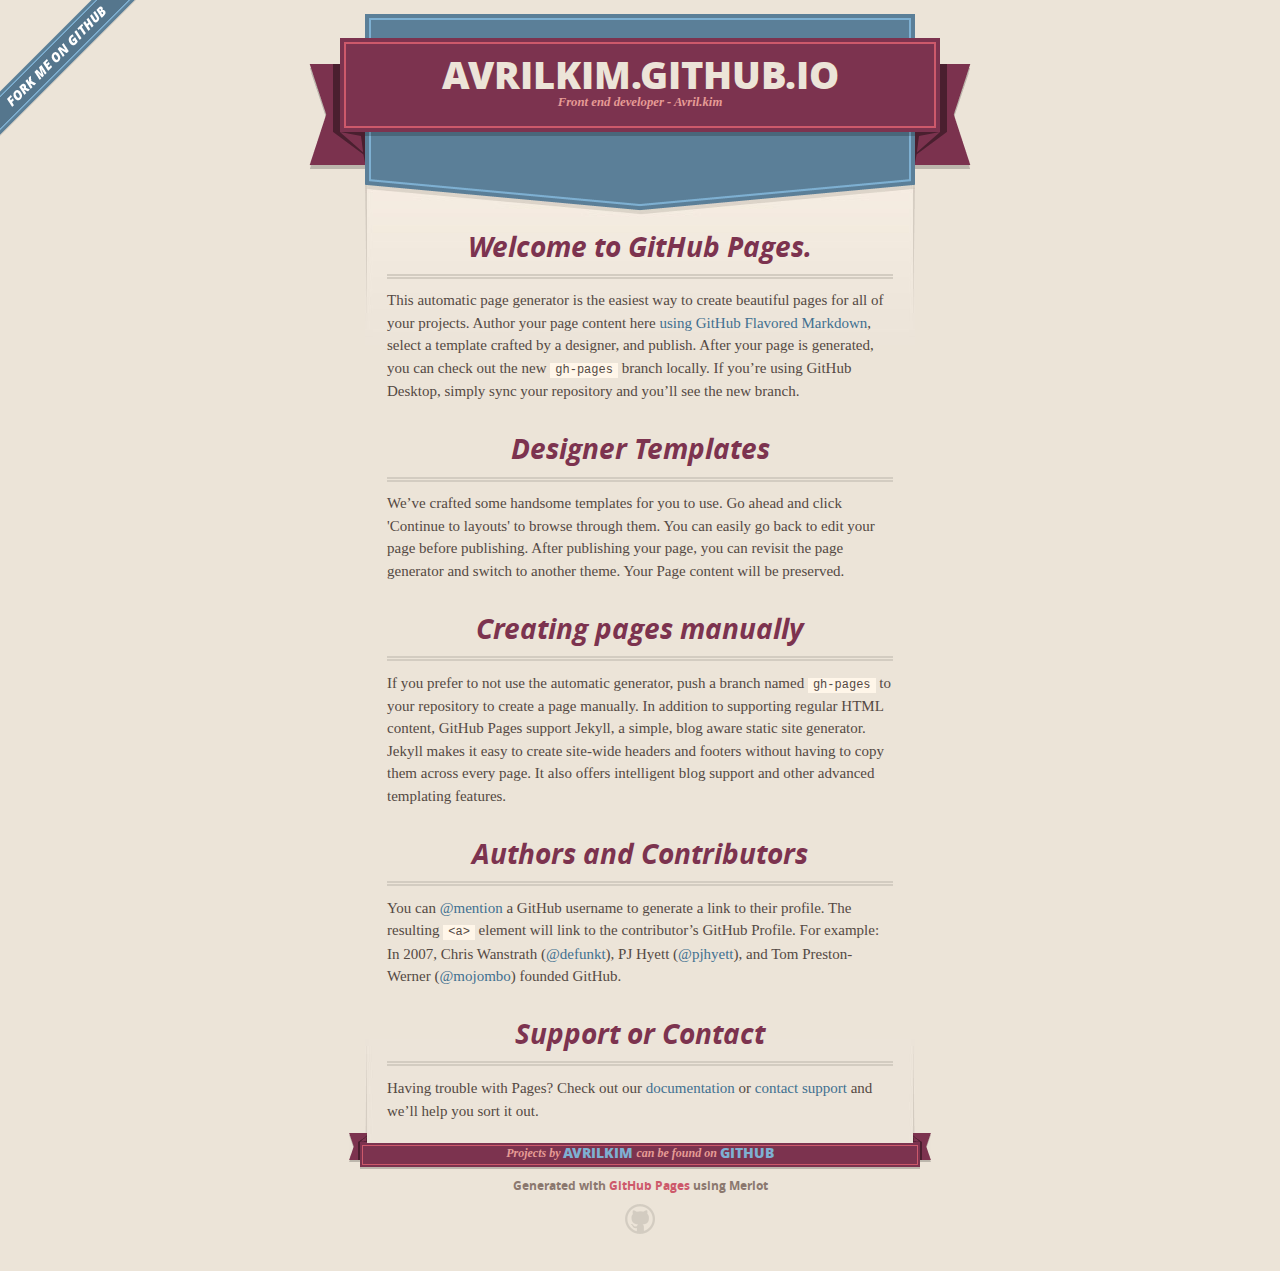
<file: backUp/index.html>
<!DOCTYPE html>
<html>
  <head>
    <meta charset='utf-8'>
    <meta http-equiv="X-UA-Compatible" content="chrome=1">
    <meta name="viewport" content="width=640">

    <link rel="stylesheet" href="stylesheets/core.css" media="screen">
    <link rel="stylesheet" href="stylesheets/mobile.css" media="handheld, only screen and (max-device-width:640px)">
    <link rel="stylesheet" href="stylesheets/github-light.css">

    <script type="text/javascript" src="javascripts/modernizr.js"></script>
    <script type="text/javascript" src="https://ajax.googleapis.com/ajax/libs/jquery/1.7.1/jquery.min.js"></script>
    <script type="text/javascript" src="javascripts/headsmart.min.js"></script>
    <script type="text/javascript">
      $(document).ready(function () {
        $('#main_content').headsmart()
      })
    </script>
    <title>avrilkim</title>
  </head>

  <body>
    <a id="forkme_banner" href="https://github.com/avrilkim">View on GitHub</a>
    <div class="shell">

      <header>
        <span class="ribbon-outer">
          <span class="ribbon-inner">
            <h1>Avrilkim.GitHub.io</h1>
            <h2>Front end developer - Avril.kim</h2>
          </span>
          <span class="left-tail"></span>
          <span class="right-tail"></span>
        </span>
      </header>

      <div id="no-downloads">
        <span class="inner">
        </span>
      </div>


      <span class="banner-fix"></span>


      <section id="main_content">
        <h3>
<a id="welcome-to-github-pages" class="anchor" href="#welcome-to-github-pages" aria-hidden="true"><span aria-hidden="true" class="octicon octicon-link"></span></a>Welcome to GitHub Pages.</h3>

<p>This automatic page generator is the easiest way to create beautiful pages for all of your projects. Author your page content here <a href="https://guides.github.com/features/mastering-markdown/">using GitHub Flavored Markdown</a>, select a template crafted by a designer, and publish. After your page is generated, you can check out the new <code>gh-pages</code> branch locally. If you’re using GitHub Desktop, simply sync your repository and you’ll see the new branch.</p>

<h3>
<a id="designer-templates" class="anchor" href="#designer-templates" aria-hidden="true"><span aria-hidden="true" class="octicon octicon-link"></span></a>Designer Templates</h3>

<p>We’ve crafted some handsome templates for you to use. Go ahead and click 'Continue to layouts' to browse through them. You can easily go back to edit your page before publishing. After publishing your page, you can revisit the page generator and switch to another theme. Your Page content will be preserved.</p>

<h3>
<a id="creating-pages-manually" class="anchor" href="#creating-pages-manually" aria-hidden="true"><span aria-hidden="true" class="octicon octicon-link"></span></a>Creating pages manually</h3>

<p>If you prefer to not use the automatic generator, push a branch named <code>gh-pages</code> to your repository to create a page manually. In addition to supporting regular HTML content, GitHub Pages support Jekyll, a simple, blog aware static site generator. Jekyll makes it easy to create site-wide headers and footers without having to copy them across every page. It also offers intelligent blog support and other advanced templating features.</p>

<h3>
<a id="authors-and-contributors" class="anchor" href="#authors-and-contributors" aria-hidden="true"><span aria-hidden="true" class="octicon octicon-link"></span></a>Authors and Contributors</h3>

<p>You can <a href="https://help.github.com/articles/basic-writing-and-formatting-syntax/#mentioning-users-and-teams" class="user-mention">@mention</a> a GitHub username to generate a link to their profile. The resulting <code>&lt;a&gt;</code> element will link to the contributor’s GitHub Profile. For example: In 2007, Chris Wanstrath (<a href="https://github.com/defunkt" class="user-mention">@defunkt</a>), PJ Hyett (<a href="https://github.com/pjhyett" class="user-mention">@pjhyett</a>), and Tom Preston-Werner (<a href="https://github.com/mojombo" class="user-mention">@mojombo</a>) founded GitHub.</p>

<h3>
<a id="support-or-contact" class="anchor" href="#support-or-contact" aria-hidden="true"><span aria-hidden="true" class="octicon octicon-link"></span></a>Support or Contact</h3>

<p>Having trouble with Pages? Check out our <a href="https://help.github.com/pages">documentation</a> or <a href="https://github.com/contact">contact support</a> and we’ll help you sort it out.</p>
      </section>

      <footer>
        <span class="ribbon-outer">
          <span class="ribbon-inner">
            <p>Projects by <a href="https://github.com/avrilkim">avrilkim</a> can be found on <a href="https://github.com/avrilkim">GitHub</a></p>
          </span>
          <span class="left-tail"></span>
          <span class="right-tail"></span>
        </span>
        <p>Generated with <a href="https://pages.github.com">GitHub Pages</a> using Merlot</p>
        <span class="octocat"></span>
      </footer>

    </div>

    
  </body>
</html>
</file>
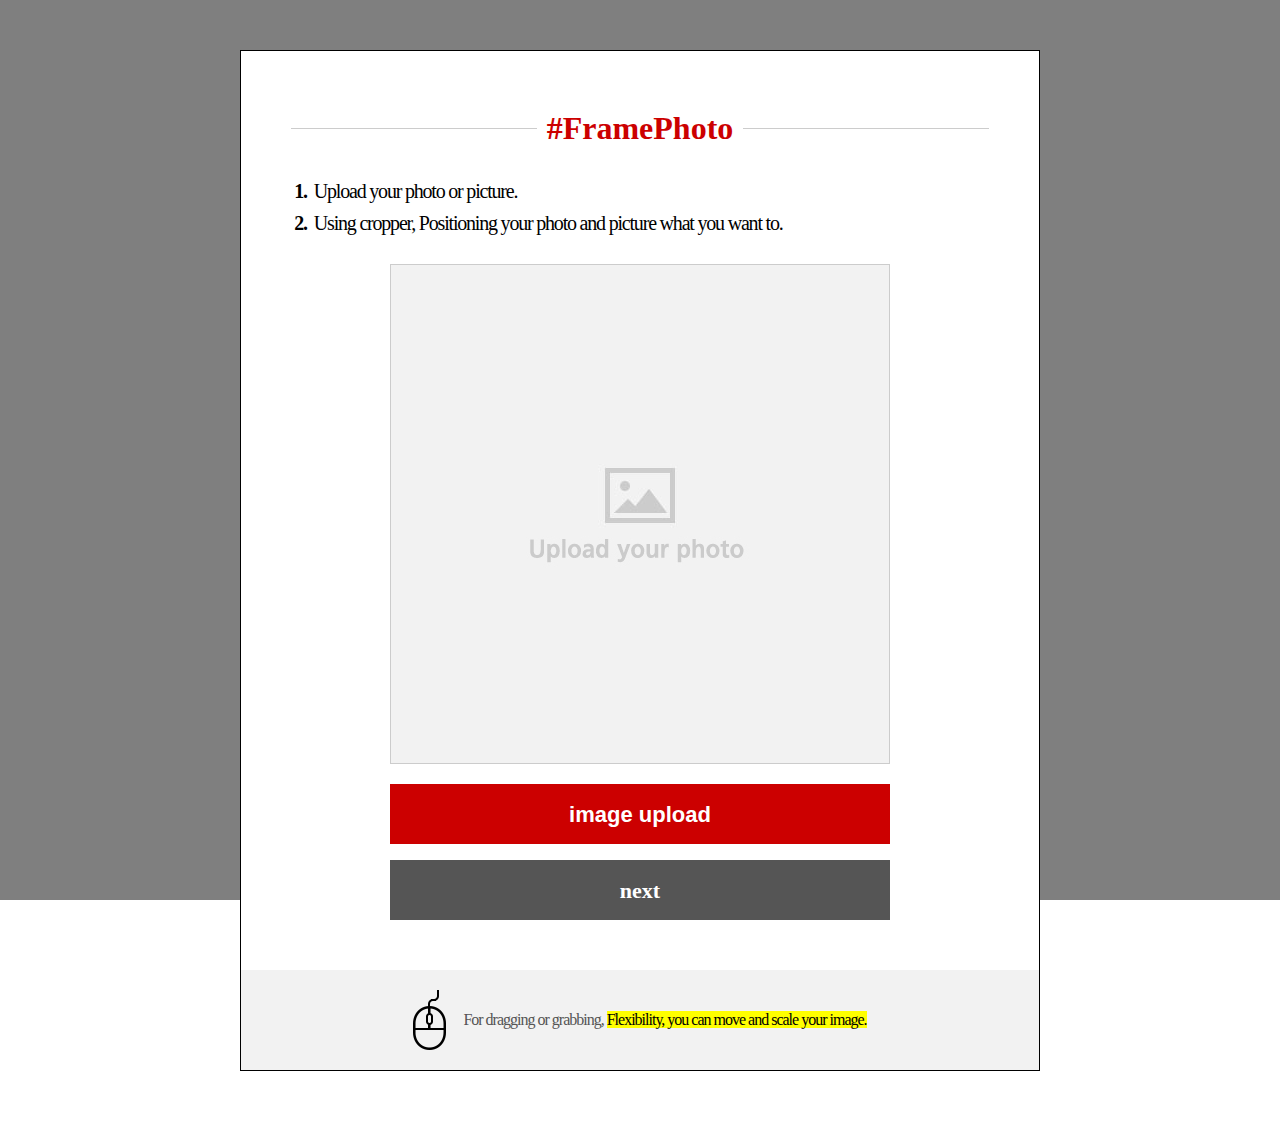
<file: canvasFrame/index.html>
<!DOCTYPE html>
<html>
<head>
	<meta charset="UTF-8" />
	<meta http-equiv="Content-Type" content="text/html; charset=utf-8">
	<meta http-equiv="X-UA-Compatible" content="IE=edge">
	<meta name="viewport" content="user-scalable=no, initial-scale=1.0, maximum-scale=1.0, minimum-scale=1.0, width=device-width,  target-densitydpi=medium-dpi" />
	<meta name="robots" content="ALL">
	<meta name="format-detection" content="telephone=no" />
	<meta name="autocomplete" content="off" />

	<link rel="stylesheet" type="text/css" href="css/cropper.css" />
	<link rel="stylesheet" type="text/css" href="css/swiper.css" />
	<link rel='stylesheet' href='css/styles.css' media='all' />
</head>
	<body>
		<div class="imDimmed z_index_3" style=""></div>
		<div class="imPopup z_index_2 step1Frame" > <!-- z_index_2 OR z_index_3 -->
			<div class="imPopBox">
				<p class="hashtag"><span>#FramePhoto</span></p>

				<ul class="popText">
					<li class="photoFrameStep1"><strong>1.</strong> Upload your photo or picture.</li>
					<li class="photoFrameStep1"><strong>2.</strong> Using cropper, Positioning your photo and picture what you want to.</li>
					<li class="photoFrameStep2"><strong>3.</strong> Select photo frame and download your image. ( In explorer 10, edge and mobile brower, you can get your image on new page. )</li>
				</ul>

				<div class="popImageArea">
					<div class="imUpload">
						<div class="userUpload ">
							<div class="uploadImg" style="width:100%;height:100%;"></div>
							<span class="frameArea photoFrameStep2"><img src="img/frame1.png" alt=""></span> <!-- frame1.png ~ frame6.png -->
							<img src="img//noneUpload.png" alt="" style="display:none;"> <!-- default image -->
						</div>

						<div class="imBtnArea">
							<p class="uploadBtn photoFrameStep1">
								<span class="file_input">
									<input type="button" value="image upload" class="file_input_button">
									<input type="file" class="file_input_hidden" id="fileInput" accept="image/*">
								</span>
							</p>
							<p class="nextBackBtn goStep2 photoFrameStep1"><a href="javascript:;">next</a></p>
							<p class="downloadBtn photoFrameStep2"><a href="javascript:;"><span>image download</span></a></p>
							<p class="nextBackBtn goStep1 photoFrameStep2"><a href="javascript:;">go back</a></p>
						</div>

						<div class="imFrame swiper-container photoFrameStep2">
							<ul class="swiper-wrapper">
								<li class="swiper-slide">
									<input type="radio" id="frame1" name="frame" value="frameType1" checked="">
									<label for="frame1"><span class="frame1"><strong></strong></span></label>
								</li>
						
								<li class="swiper-slide">
									<input type="radio" id="frame2" name="frame" value="frameType2">
									<label for="frame2"><span class="frame2"><strong></strong></span></label>
								</li>
						
								<li class="swiper-slide">
									<input type="radio" id="frame3" name="frame" value="frameType3">
									<label for="frame3"><span class="frame3"><strong></strong></span></label>
								</li>
						
								<li class="swiper-slide">
									<input type="radio" id="frame4" name="frame" value="frameType4">
									<label for="frame4"><span class="frame4"><strong></strong></span></label>
								</li>
						
								<li class="swiper-slide">
									<input type="radio" id="frame5" name="frame" value="frameType5">
									<label for="frame5"><span class="frame5"><strong></strong></span></label>
								</li>
						
								<li class="swiper-slide">
									<input type="radio" id="frame6" name="frame" value="frameType6">
									<label for="frame6"><span class="frame6"><strong></strong></span></label>
								</li>
							</ul>
							<div class="swiper-pagination framePaging"></div>
						</div>
						<button type="button" class="frameController frameControlLeft photoFrameStep2">prev page</button><!-- //left button -->
						<button type="button" class="frameController frameControlRight photoFrameStep2">next page</button><!-- //right button -->

					</div>
				</div>

				<p class="popNotice photoFrameStep1"><span>For dragging or grabbing,  <mark>Flexibility, you can move and scale your image. </mark></span></p>

				<a href="#" class="popClose" style="display:none">close</a>
			</div>
		</div>
		<!-- SUCCESS DOWNLOAD -->
		<div class="downSuccessPopup z_index_1" style="display: none;"> <!-- z_index_1 ONLY -->
			<div class="imPopBox">
				<p class="successMsg">download<br />complete</p>
				<p class="successBtn">
					<a href="#">ok</a>
				</p>
			</div>
		</div>
		<canvas id="resultCanvas" style="position:absolute;left:-500px;top:0px;"></canvas>
		<div class="makeImg hide">
			<div id="link" download="image.png"></div>
			<ul class="frameSet">
				<li>
					<img src="img/frame1.png" alt="" id="setFrame1">
				</li>
				<li>
					<img src="img/frame2.png" alt="" id="setFrame2">
				</li>
				<li>
					<img src="img/frame3.png" alt="" id="setFrame3">
				</li>
				<li>
					<img src="img/frame4.png" alt="" id="setFrame4">
				</li>
				<li>
					<img src="img/frame5.png" alt="" id="setFrame5">
				</li>
				<li>
					<img src="img/frame6.png" alt="" id="setFrame6">
				</li>
			</ul>
		</div>

	</body>
	<script type="text/javascript" src="js/vender.min.js"></script>
	<script type="text/javascript" src="js/makePhoto.js"></script>
</html>
</file>
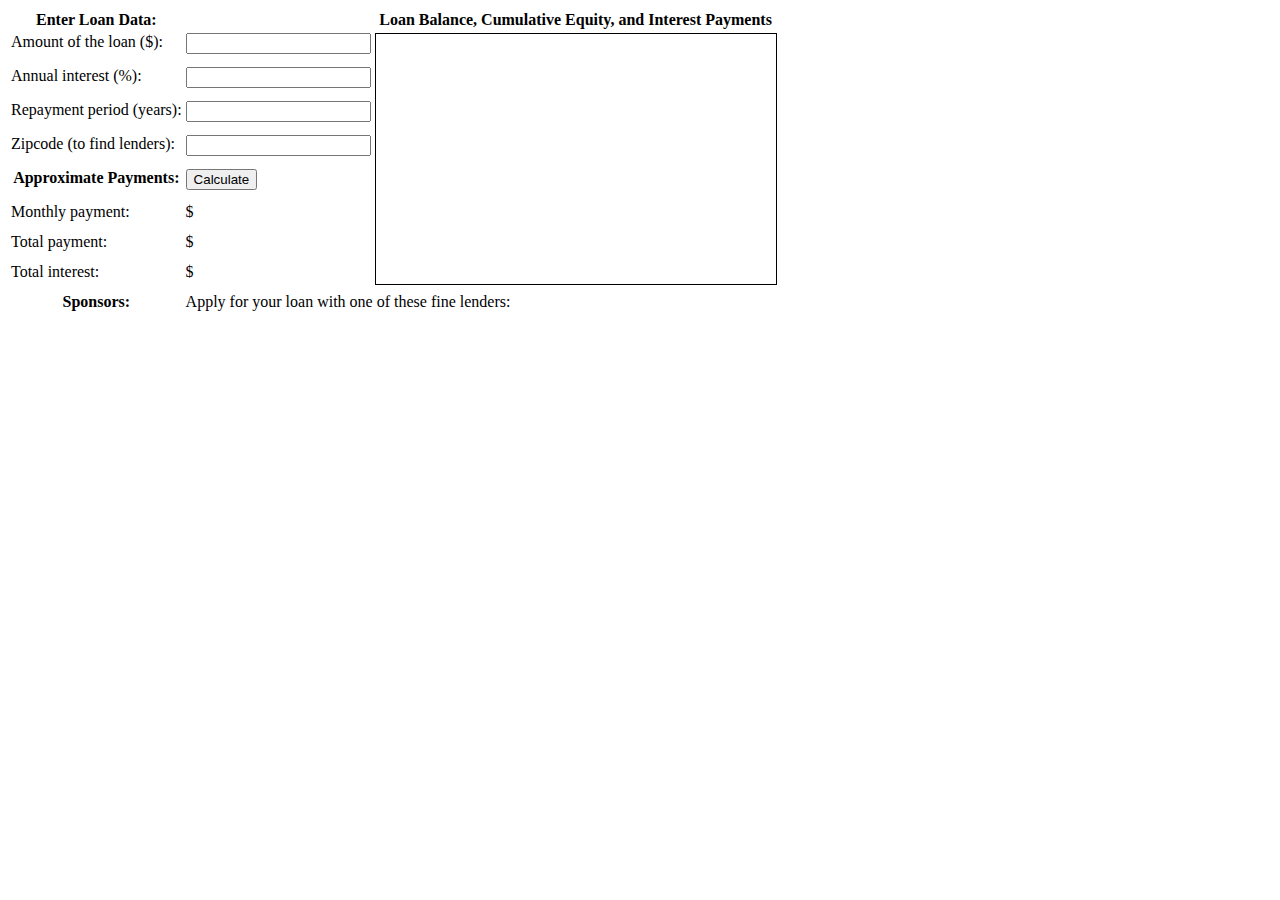
<file: backUp/money.html>
<!DOCTYPE html>   
<html>
<head>
<title>JavaScript Loan Calculator</title>
<style> 
	.output { font-weight: bold; }          
	#payment { text-decoration: underline; }
	#graph { border: solid black 1px; }     
	th, td { vertical-align: top; }         
</style>
</head>
<body>
	<table>
	  <tr><th>Enter Loan Data:</th>
	      <td></td>
	      <th>Loan Balance, Cumulative Equity, and Interest Payments</th></tr>
	  <tr><td>Amount of the loan ($):</td>
	      <td><input id="amount" onchange="calculate();"></td>
	      <td rowspan=8>
	         <canvas id="graph" width="400" height="250"></canvas></td></tr>
	  <tr><td>Annual interest (%):</td>
	      <td><input id="apr" onchange="calculate();"></td></tr>
	  <tr><td>Repayment period (years):</td>
	      <td><input id="years" onchange="calculate();"></td>
	  <tr><td>Zipcode (to find lenders):</td>
	      <td><input id="zipcode" onchange="calculate();"></td>
	  <tr><th>Approximate Payments:</th>
	      <td><button onclick="calculate();">Calculate</button></td></tr>
	  <tr><td>Monthly payment:</td>
	      <td>$<span class="output" id="payment"></span></td></tr>
	  <tr><td>Total payment:</td>
	      <td>$<span class="output" id="total"></span></td></tr>
	  <tr><td>Total interest:</td>
	      <td>$<span class="output" id="totalinterest"></span></td></tr>
	  <tr><th>Sponsors:</th><td  colspan=2>
	    Apply for your loan with one of these fine lenders:
	    <div id="lenders"></div></td></tr>
	</table>
<script>
"use strict";

function calculate(){
	var amount = document.getElementById("amount");
	var apr = document.getElementById("apr");
	var years = document.getElementById("years");
	var zipcode = document.getElementById("zipcode");
	var payment = document.getElementById("payment");
	var total = document.getElementById("total");
	var totalinterest = document.getElementById("totalinterest")

    var principal = parseFloat(amount.value);
    var interest = parseFloat(apr.value);
    var payments = parseFloat(years.value) * 12;

    var x = Math.pow(1+interest, payments);
    var monthly = (principal*x*interest)/(x-1);

    if(isFinite(monthly)){
        payment.innerHTML = monthly.toFixed(2);
        total.innerHTML = (monthly*ㅔㅔㅔ묘ㅡ둣)
    }
}
</script>
</body>
</html>
</file>
<file: aboutMe/css/main.css>
@charset "utf-8";
@font-face{
    font-family:MalgunGothic;
    src:url(MalgunGothic.eot);
}
@import url('http://api.mobilis.co.kr/webfonts/v2/css/NanumBarunGothicWeb');
@import url("http://fonts.googleapis.com/css?family=EB+Garamond");
.tp-static-layers{
    position:absolute;
    z-index:505;
    top:0px;
    left:0px
}
.tp-hide-revslider,.tp-caption.tp-hidden-caption{
    visibility:hidden !important;
    display:none !important
}
.tp-caption{
    z-index:1;
    white-space:nowrap
}
.tp-caption-demo .tp-caption{
    position:relative !important;
    display:inline-block;
    margin-bottom:10px;
    margin-right:20px !important
}
.tp-caption.whitedivider3px{
    color:#000;
    text-shadow:none;
    background-color:#fff;
    background-color:#fff;
    text-decoration:none;
    min-width:408px;
    min-height:3px;
    background-position:initial initial;
    background-repeat:initial initial;
    border-width:0px;
    border-color:#000;
    border-style:none
}
.tp-caption.finewide_large_white{
    color:#fff;
    text-shadow:none;
    font-size:60px;
    line-height:60px;
    font-weight:300;
    font-family:"맑은 고딕","MalgunGothic",'NanumGothic', '나눔고딕','NanumGothicWeb',"Open Sans", sans-serif;
    background-color:transparent;
    text-decoration:none;
    text-transform:uppercase;
    letter-spacing:8px;
    border-width:0px;
    border-color:#000;
    border-style:none
}
.tp-caption.whitedivider3px{
    color:#000;
    text-shadow:none;
    background-color:#fff;
    background-color:#fff;
    text-decoration:none;
    font-size:0px;
    line-height:0;
    min-width:468px;
    min-height:3px;
    border-width:0px;
    border-color:#000;
    border-style:none
}
.tp-caption.finewide_medium_white{
    color:#fff;
    text-shadow:none;
    font-size:37px;
    line-height:37px;
    font-weight:300;
    font-family:"Open Sans",sans-serif;
    background-color:transparent;
    text-decoration:none;
    text-transform:uppercase;
    letter-spacing:5px;
    border-width:0px;
    border-color:#000;
    border-style:none
}
.tp-caption.boldwide_small_white{
    font-size:25px;
    line-height:25px;
    font-weight:800;
    font-family:"Open Sans",sans-serif;
    color:#fff;
    text-decoration:none;
    background-color:transparent;
    text-shadow:none;
    text-transform:uppercase;
    letter-spacing:5px;
    border-width:0px;
    border-color:#000;
    border-style:none
}
.tp-caption.whitedivider3px_vertical{
    color:#000;
    text-shadow:none;
    background-color:#fff;
    background-color:#fff;
    text-decoration:none;
    font-size:0px;
    line-height:0;
    min-width:3px;
    min-height:130px;
    border-width:0px;
    border-color:#000;
    border-style:none
}
.tp-caption.finewide_small_white{
    color:#fff;
    text-shadow:none;
    font-size:25px;
    line-height:25px;
    font-weight:300;
    font-family:"Open Sans",sans-serif;
    background-color:transparent;
    text-decoration:none;
    text-transform:uppercase;
    letter-spacing:5px;
    border-width:0px;
    border-color:#000;
    border-style:none
}
.tp-caption.finewide_verysmall_white_mw{
    font-size:13px;
    line-height:25px;
    font-weight:400;
    font-family:"Open Sans",sans-serif;
    color:#fff;
    text-decoration:none;
    background-color:transparent;
    text-shadow:none;
    text-transform:uppercase;
    letter-spacing:5px;
    max-width:470px;
    white-space:normal !important;
    border-width:0px;
    border-color:#000;
    border-style:none
}
.tp-caption.lightgrey_divider{
    text-decoration:none;
    background-color:#ebebeb;
    background-color:#ebebeb;
    width:370px;
    height:3px;
    background-position:initial initial;
    background-repeat:initial initial;
    border-width:0px;
    border-color:#222;
    border-style:none
}
.tp-caption.finewide_large_white{
    color:#FFF;
    text-shadow:none;
    font-size:60px;
    line-height:60px;
    font-weight:300;
    font-family:"Open Sans",sans-serif;
    background-color:transparent;
    text-decoration:none;
    text-transform:uppercase;
    letter-spacing:8px;
    border-width:0px;
    border-color:#000;
    border-style:none
}
.tp-caption.finewide_medium_white{
    color:#FFF;
    text-shadow:none;
    font-size:34px;
    line-height:34px;
    font-weight:300;
    font-family:"Open Sans",sans-serif;
    background-color:transparent;
    text-decoration:none;
    text-transform:uppercase;
    letter-spacing:5px;
    border-width:0px;
    border-color:#000;
    border-style:none
}
.tp-caption.huge_red{
    position:absolute;
    color:#df4b6b;
    font-weight:400;
    font-size:150px;
    line-height:130px;
    font-family:'Oswald',sans-serif;
    margin:0px;
    border-width:0px;
    border-style:none;
    white-space:nowrap;
    background-color:#2d3136;
    padding:0px
}
.tp-caption.middle_yellow{
    position:absolute;
    color:#fbd572;
    font-weight:600;
    font-size:50px;
    line-height:50px;
    font-family:'Open Sans',sans-serif;
    margin:0px;
    border-width:0px;
    border-style:none;
    white-space:nowrap
}
.tp-caption.huge_thin_yellow{
    position:absolute;
    color:#fbd572;
    font-weight:300;
    font-size:90px;
    line-height:90px;
    font-family:'Open Sans',sans-serif;
    margin:0px;
    letter-spacing:20px;
    border-width:0px;
    border-style:none;
    white-space:nowrap
}
.tp-caption.big_dark{
    position:absolute;
    color:#333;
    font-weight:700;
    font-size:70px;
    line-height:70px;
    font-family:"Open Sans";
    margin:0px;
    border-width:0px;
    border-style:none;
    white-space:nowrap
}
.tp-caption.medium_dark{
    position:absolute;
    color:#333;
    font-weight:300;
    font-size:40px;
    line-height:40px;
    font-family:"Open Sans";
    margin:0px;
    letter-spacing:5px;
    border-width:0px;
    border-style:none;
    white-space:nowrap
}
.tp-caption.medium_grey{
    position:absolute;
    color:#fff;
    text-shadow:0px 2px 5px rgba(0,0,0,0.5);
    font-weight:700;
    font-size:20px;
    line-height:20px;
    font-family:Arial;
    padding:2px 4px;
    margin:0px;
    border-width:0px;
    border-style:none;
    background-color:#888;
    white-space:nowrap
}
.tp-caption.small_text{
    position:absolute;
    color:#fff;
    text-shadow:0px 2px 5px rgba(0,0,0,0.5);
    font-weight:700;
    font-size:14px;
    line-height:20px;
    font-family:Arial;
    margin:0px;
    border-width:0px;
    border-style:none;
    white-space:nowrap
}
.tp-caption.medium_text{
    position:absolute;
    color:#fff;
    text-shadow:0px 2px 5px rgba(0,0,0,0.5);
    font-weight:700;
    font-size:20px;
    line-height:20px;
    font-family:Arial;
    margin:0px;
    border-width:0px;
    border-style:none;
    white-space:nowrap
}
.tp-caption.large_bold_white_25{
    font-size:55px;
    line-height:65px;
    font-weight:700;
    font-family:"Open Sans";
    color:#fff;
    text-decoration:none;
    background-color:transparent;
    text-align:center;
    text-shadow:#000 0px 5px 10px;
    border-width:0px;
    border-color:#fff;
    border-style:none
}
.tp-caption.medium_text_shadow{
    font-size:25px;
    line-height:25px;
    font-weight:600;
    font-family:"Open Sans";
    color:#fff;
    text-decoration:none;
    background-color:transparent;
    text-align:center;
    text-shadow:#000 0px 5px 10px;
    border-width:0px;
    border-color:#fff;
    border-style:none
}
.tp-caption.large_text{
    position:absolute;
    color:#fff;
    text-shadow:0px 2px 5px rgba(0,0,0,0.5);
    font-weight:700;
    font-size:40px;
    line-height:40px;
    font-family:Arial;
    margin:0px;
    border-width:0px;
    border-style:none;
    white-space:nowrap
}
.tp-caption.medium_bold_grey{
    font-size:30px;
    line-height:30px;
    font-weight:800;
    font-family:"Open Sans";
    color:#666;
    text-decoration:none;
    background-color:transparent;
    text-shadow:none;
    margin:0px;
    padding:1px 4px 0px;
    border-width:0px;
    border-color:#ffd658;
    border-style:none
}
.tp-caption.very_large_text{
    position:absolute;
    color:#fff;
    text-shadow:0px 2px 5px rgba(0,0,0,0.5);
    font-weight:700;
    font-size:60px;
    line-height:60px;
    font-family:Arial;
    margin:0px;
    border-width:0px;
    border-style:none;
    white-space:nowrap;
    letter-spacing:-2px
}
.tp-caption.very_big_white{
    position:absolute;
    color:#fff;
    text-shadow:none;
    font-weight:800;
    font-size:60px;
    line-height:60px;
    font-family:Arial;
    margin:0px;
    border-width:0px;
    border-style:none;
    white-space:nowrap;
    padding:0px 4px;
    padding-top:1px;
    background-color:#000
}
.tp-caption.very_big_black{
    position:absolute;
    color:#000;
    text-shadow:none;
    font-weight:700;
    font-size:60px;
    line-height:60px;
    font-family:Arial;
    margin:0px;
    border-width:0px;
    border-style:none;
    white-space:nowrap;
    padding:0px 4px;
    padding-top:1px;
    background-color:#fff
}
.tp-caption.modern_medium_fat{
    position:absolute;
    color:#000;
    text-shadow:none;
    font-weight:800;
    font-size:24px;
    line-height:20px;
    font-family:"Open Sans",sans-serif;
    margin:0px;
    border-width:0px;
    border-style:none;
    white-space:nowrap
}
.tp-caption.modern_medium_fat_white{
    position:absolute;
    color:#fff;
    text-shadow:none;
    font-weight:800;
    font-size:24px;
    line-height:20px;
    font-family:"Open Sans",sans-serif;
    margin:0px;
    border-width:0px;
    border-style:none;
    white-space:nowrap
}
.tp-caption.modern_medium_light{
    position:absolute;
    color:#000;
    text-shadow:none;
    font-weight:300;
    font-size:24px;
    line-height:20px;
    font-family:"Open Sans",sans-serif;
    margin:0px;
    border-width:0px;
    border-style:none;
    white-space:nowrap
}
.tp-caption.modern_big_bluebg{
    position:absolute;
    color:#fff;
    text-shadow:none;
    font-weight:800;
    font-size:30px;
    line-height:36px;
    font-family:"Open Sans",sans-serif;
    padding:3px 10px;
    margin:0px;
    border-width:0px;
    border-style:none;
    background-color:#4e5b6c;
    letter-spacing:0
}
.tp-caption.modern_big_redbg{
    position:absolute;
    color:#fff;
    text-shadow:none;
    font-weight:300;
    font-size:30px;
    line-height:36px;
    font-family:"Open Sans",sans-serif;
    padding:3px 10px;
    padding-top:1px;
    margin:0px;
    border-width:0px;
    border-style:none;
    background-color:#de543e;
    letter-spacing:0
}
.tp-caption.modern_small_text_dark{
    position:absolute;
    color:#555;
    text-shadow:none;
    font-size:14px;
    line-height:22px;
    font-family:Arial;
    margin:0px;
    border-width:0px;
    border-style:none;
    white-space:nowrap
}
.tp-caption.boxshadow{
    -moz-box-shadow:0px 0px 20px rgba(0,0,0,0.5);
    -webkit-box-shadow:0px 0px 20px rgba(0,0,0,0.5);
    box-shadow:0px 0px 20px rgba(0,0,0,0.5)
}
.tp-caption.black{
    color:#000;
    text-shadow:none
}
.tp-caption.noshadow{
    text-shadow:none
}
.tp-caption a{
    color:#ff7302;
    text-shadow:none;
    -webkit-transition:all 0.2s ease-out;
    -moz-transition:all 0.2s ease-out;
    -o-transition:all 0.2s ease-out;
    -ms-transition:all 0.2s ease-out
}
.tp-caption a:hover{
    color:#ffa902
}
.tp-caption.thinheadline_dark{
    position:absolute;
    color:rgba(0,0,0,0.85);
    text-shadow:none;
    font-weight:300;
    font-size:30px;
    line-height:30px;
    font-family:"Open Sans";
    background-color:transparent
}
.tp-caption.thintext_dark{
    position:absolute;
    color:rgba(0,0,0,0.85);
    text-shadow:none;
    font-weight:300;
    font-size:16px;
    line-height:26px;
    font-family:"Open Sans";
    background-color:transparent
}
.tp-caption.medium_bg_red a{
    color:#fff;
    text-decoration:none
}
.tp-caption.medium_bg_red a:hover{
    color:#fff;
    text-decoration:underline
}
.tp-caption.smoothcircle{
    font-size:30px;
    line-height:75px;
    font-weight:800;
    font-family:"Open Sans";
    color:#fff;
    text-decoration:none;
    background-color:#000;
    background-color:rgba(0,0,0,0.49804);
    padding:50px 25px;
    text-align:center;
    border-radius:500px 500px 500px 500px;
    border-width:0px;
    border-color:#000;
    border-style:none
}
.tp-caption.largeblackbg{
    font-size:50px;
    line-height:70px;
    font-weight:300;
    font-family:"Open Sans";
    color:#fff;
    text-decoration:none;
    background-color:#000;
    padding:0px 20px 5px;
    text-shadow:none;
    border-width:0px;
    border-color:#fff;
    border-style:none
}
.tp-caption.largepinkbg{
    position:absolute;
    color:#fff;
    text-shadow:none;
    font-weight:300;
    font-size:50px;
    line-height:70px;
    font-family:"Open Sans";
    background-color:#db4360;
    padding:0px 20px;
    -webkit-border-radius:0px;
    -moz-border-radius:0px;
    border-radius:0px
}
.tp-caption.largewhitebg{
    position:absolute;
    color:#000;
    text-shadow:none;
    font-weight:300;
    font-size:50px;
    line-height:70px;
    font-family:"Open Sans";
    background-color:#fff;
    padding:0px 20px;
    -webkit-border-radius:0px;
    -moz-border-radius:0px;
    border-radius:0px
}
.tp-caption.largegreenbg{
    position:absolute;
    color:#fff;
    text-shadow:none;
    font-weight:300;
    font-size:50px;
    line-height:70px;
    font-family:"Open Sans";
    background-color:#67ae73;
    padding:0px 20px;
    -webkit-border-radius:0px;
    -moz-border-radius:0px;
    border-radius:0px
}
.tp-caption.excerpt{
    font-size:36px;
    line-height:36px;
    font-weight:700;
    font-family:Arial;
    color:#fff;
    text-decoration:none;
    background-color:#000;
    text-shadow:none;
    margin:0px;
    letter-spacing:-1.5px;
    padding:1px 4px 0px 4px;
    width:150px;
    white-space:normal !important;
    height:auto;
    border-width:0px;
    border-color:#fff;
    border-style:none
}
.tp-caption.large_bold_grey{
    font-size:60px;
    line-height:60px;
    font-weight:800;
    font-family:"Open Sans";
    color:#666;
    text-decoration:none;
    background-color:transparent;
    text-shadow:none;
    margin:0px;
    padding:1px 4px 0px;
    border-width:0px;
    border-color:#ffd658;
    border-style:none
}
.tp-caption.medium_thin_grey{
    font-size:34px;
    line-height:30px;
    font-weight:300;
    font-family:"Open Sans";
    color:#666;
    text-decoration:none;
    background-color:transparent;
    padding:1px 4px 0px;
    text-shadow:none;
    margin:0px;
    border-width:0px;
    border-color:#ffd658;
    border-style:none
}
.tp-caption.small_thin_grey{
    font-size:18px;
    line-height:26px;
    font-weight:300;
    font-family:"Open Sans";
    color:#757575;
    text-decoration:none;
    background-color:transparent;
    padding:1px 4px 0px;
    text-shadow:none;
    margin:0px;
    border-width:0px;
    border-color:#ffd658;
    border-style:none
}
.tp-caption.lightgrey_divider{
    text-decoration:none;
    background-color:#ebebeb;
    width:370px;
    height:3px;
    background-position:initial initial;
    background-repeat:initial initial;
    border-width:0px;
    border-color:#222;
    border-style:none
}
.tp-caption.large_bold_darkblue{
    font-size:58px;
    line-height:60px;
    font-weight:800;
    font-family:"Open Sans";
    color:#34495e;
    text-decoration:none;
    background-color:transparent;
    border-width:0px;
    border-color:#ffd658;
    border-style:none
}
.tp-caption.medium_bg_darkblue{
    font-size:20px;
    line-height:20px;
    font-weight:800;
    font-family:"Open Sans";
    color:#fff;
    text-decoration:none;
    background-color:#34495e;
    padding:10px;
    border-width:0px;
    border-color:#ffd658;
    border-style:none
}
.tp-caption.medium_bold_red{
    font-size:24px;
    line-height:30px;
    font-weight:800;
    font-family:"Open Sans";
    color:#e33a0c;
    text-decoration:none;
    background-color:transparent;
    padding:0px;
    border-width:0px;
    border-color:#ffd658;
    border-style:none
}
.tp-caption.medium_light_red{
    font-size:21px;
    line-height:26px;
    font-weight:300;
    font-family:"Open Sans";
    color:#e33a0c;
    text-decoration:none;
    background-color:transparent;
    padding:0px;
    border-width:0px;
    border-color:#ffd658;
    border-style:none
}
.tp-caption.medium_bg_red{
    font-size:20px;
    line-height:20px;
    font-weight:800;
    font-family:"Open Sans";
    color:#fff;
    text-decoration:none;
    background-color:#e33a0c;
    padding:10px;
    border-width:0px;
    border-color:#ffd658;
    border-style:none
}
.tp-caption.medium_bold_orange{
    font-size:24px;
    line-height:30px;
    font-weight:800;
    font-family:"Open Sans";
    color:#f39c12;
    text-decoration:none;
    background-color:transparent;
    border-width:0px;
    border-color:#ffd658;
    border-style:none
}
.tp-caption.medium_bg_orange{
    font-size:20px;
    line-height:20px;
    font-weight:800;
    font-family:"Open Sans";
    color:#fff;
    text-decoration:none;
    background-color:#f39c12;
    padding:10px;
    border-width:0px;
    border-color:#ffd658;
    border-style:none
}
.tp-caption.grassfloor{
    text-decoration:none;
    background-color:#a0b397;
    width:4000px;
    height:150px;
    border-width:0px;
    border-color:#222;
    border-style:none
}
.tp-caption.large_bold_white{
    font-size:58px;
    line-height:60px;
    font-weight:800;
    font-family:"Open Sans";
    color:#fff;
    text-decoration:none;
    background-color:transparent;
    border-width:0px;
    border-color:#ffd658;
    border-style:none
}
.tp-caption.medium_light_white{
    font-size:30px;
    line-height:36px;
    font-weight:300;
    font-family:"Open Sans";
    color:#fff;
    text-decoration:none;
    background-color:transparent;
    padding:0px;
    border-width:0px;
    border-color:#ffd658;
    border-style:none
}
.tp-caption.mediumlarge_light_white{
    font-size:34px;
    line-height:40px;
    font-weight:300;
    font-family:"Open Sans";
    color:#fff;
    text-decoration:none;
    background-color:transparent;
    padding:0px;
    border-width:0px;
    border-color:#ffd658;
    border-style:none
}
.tp-caption.mediumlarge_light_white_center{
    font-size:34px;
    line-height:40px;
    font-weight:300;
    font-family:"Open Sans";
    color:#fff;
    text-decoration:none;
    background-color:transparent;
    padding:0px 0px 0px 0px;
    text-align:center;
    border-width:0px;
    border-color:#ffd658;
    border-style:none
}
.tp-caption.medium_bg_asbestos{
    font-size:20px;
    line-height:20px;
    font-weight:800;
    font-family:"Open Sans";
    color:#fff;
    text-decoration:none;
    background-color:#7f8c8d;
    padding:10px;
    border-width:0px;
    border-color:#ffd658;
    border-style:none
}
.tp-caption.medium_light_black{
    font-size:30px;
    line-height:36px;
    font-weight:300;
    font-family:"Open Sans";
    color:#000;
    text-decoration:none;
    background-color:transparent;
    padding:0px;
    border-width:0px;
    border-color:#ffd658;
    border-style:none
}
.tp-caption.large_bold_black{
    font-size:58px;
    line-height:60px;
    font-weight:800;
    font-family:"Open Sans";
    color:#000;
    text-decoration:none;
    background-color:transparent;
    border-width:0px;
    border-color:#ffd658;
    border-style:none
}
.tp-caption.mediumlarge_light_darkblue{
    font-size:34px;
    line-height:40px;
    font-weight:300;
    font-family:"Open Sans";
    color:#34495e;
    text-decoration:none;
    background-color:transparent;
    padding:0px;
    border-width:0px;
    border-color:#ffd658;
    border-style:none
}
.tp-caption.small_light_white{
    font-size:17px;
    line-height:28px;
    font-weight:300;
    font-family:"Open Sans";
    color:#fff;
    text-decoration:none;
    background-color:transparent;
    padding:0px;
    border-width:0px;
    border-color:#ffd658;
    border-style:none
}
.tp-caption.roundedimage{
    border-width:0px;
    border-color:#222;
    border-style:none
}
.tp-caption.large_bg_black{
    font-size:40px;
    line-height:40px;
    font-weight:800;
    font-family:"Open Sans";
    color:#fff;
    text-decoration:none;
    background-color:#000;
    padding:10px 20px 15px;
    border-width:0px;
    border-color:#ffd658;
    border-style:none
}
.tp-caption.mediumwhitebg{
    font-size:30px;
    line-height:30px;
    font-weight:300;
    font-family:"Open Sans";
    color:#000;
    text-decoration:none;
    background-color:#fff;
    padding:5px 15px 10px;
    text-shadow:none;
    border-width:0px;
    border-color:#000;
    border-style:none
}
.tp-caption.medium_bg_orange_new1{
    font-size:20px;
    line-height:20px;
    font-weight:800;
    font-family:"Open Sans";
    color:#fff;
    text-decoration:none;
    background-color:#f39c12;
    padding:10px;
    border-width:0px;
    border-color:#ffd658;
    border-style:none
}
.tp-caption.boxshadow{
    -moz-box-shadow:0px 0px 20px rgba(0,0,0,0.5);
    -webkit-box-shadow:0px 0px 20px rgba(0,0,0,0.5);
    box-shadow:0px 0px 20px rgba(0,0,0,0.5)
}
.tp-caption.black{
    color:#000;
    text-shadow:none;
    font-weight:300;
    font-size:19px;
    line-height:19px;
    font-family:'Open Sans',sans
}
.tp-caption.noshadow{
    text-shadow:none
}
.tp_inner_padding{
    box-sizing:border-box;
    -webkit-box-sizing:border-box;
    -moz-box-sizing:border-box;
    max-height:none !important
}
.tp-caption .frontcorner{
    width:0;
    height:0;
    border-left:40px solid transparent;
    border-right:0px solid transparent;
    border-top:40px solid #00A8FF;
    position:absolute;
    left:-40px;
    top:0px
}
.tp-caption .backcorner{
    width:0;
    height:0;
    border-left:0px solid transparent;
    border-right:40px solid transparent;
    border-bottom:40px solid #00A8FF;
    position:absolute;
    right:0px;
    top:0px
}
.tp-caption .frontcornertop{
    width:0;
    height:0;
    border-left:40px solid transparent;
    border-right:0px solid transparent;
    border-bottom:40px solid #00A8FF;
    position:absolute;
    left:-40px;
    top:0px
}
.tp-caption .backcornertop{
    width:0;
    height:0;
    border-left:0px solid transparent;
    border-right:40px solid transparent;
    border-top:40px solid #00A8FF;
    position:absolute;
    right:0px;
    top:0px
}
img.tp-slider-alternative-image{
    width:100%;
    height:auto
}
.tp-simpleresponsive .button{
    padding:6px 13px 5px;
    border-radius:3px;
    -moz-border-radius:3px;
    -webkit-border-radius:3px;
    height:30px;
    cursor:pointer;
    color:#fff !important;
    text-shadow:0px 1px 1px rgba(0,0,0,0.6) !important;
    font-size:15px;
    line-height:45px !important;
    background:url(../images/gradient/g30.png) repeat-x top;
    font-family:arial,sans-serif;
    font-weight:bold;
    letter-spacing:-1px
}
.tp-simpleresponsive .button.big{
    color:#fff;
    text-shadow:0px 1px 1px rgba(0,0,0,0.6);
    font-weight:bold;
    padding:9px 20px;
    font-size:19px;
    line-height:57px !important;
    background:url(../images/gradient/g40.png) repeat-x top
}
.tp-simpleresponsive .purchase:hover,.tp-simpleresponsive .button:hover,.tp-simpleresponsive .button.big:hover{
    background-position:bottom,15px 11px
}
@media only screen and (min-width: 480px) and (max-width: 767px){
    .tp-simpleresponsive .button{
        padding:4px 8px 3px;
        line-height:25px !important;
        font-size:11px !important;
        font-weight:normal
    }
    .tp-simpleresponsive a.button{
        -webkit-transition:none;
        -moz-transition:none;
        -o-transition:none;
        -ms-transition:none
    }
}
@media only screen and (min-width: 0px) and (max-width: 479px){
    .tp-simpleresponsive .button{
        padding:2px 5px 2px;
        line-height:20px !important;
        font-size:10px !important
    }
    .tp-simpleresponsive a.button{
        -webkit-transition:none;
        -moz-transition:none;
        -o-transition:none;
        -ms-transition:none
    }
}
.tp-simpleresponsive .button.green,.tp-simpleresponsive .button:hover.green,.tp-simpleresponsive .purchase.green,.tp-simpleresponsive .purchase:hover.green{
    background-color:#21a117;
    -webkit-box-shadow:0px 3px 0px 0px #104d0b;
    -moz-box-shadow:0px 3px 0px 0px #104d0b;
    box-shadow:0px 3px 0px 0px #104d0b
}
.tp-simpleresponsive .button.blue,.tp-simpleresponsive .button:hover.blue,.tp-simpleresponsive .purchase.blue,.tp-simpleresponsive .purchase:hover.blue{
    background-color:#1d78cb;
    -webkit-box-shadow:0px 3px 0px 0px #0f3e68;
    -moz-box-shadow:0px 3px 0px 0px #0f3e68;
    box-shadow:0px 3px 0px 0px #0f3e68
}
.tp-simpleresponsive .button.red,.tp-simpleresponsive .button:hover.red,.tp-simpleresponsive .purchase.red,.tp-simpleresponsive .purchase:hover.red{
    background-color:#cb1d1d;
    -webkit-box-shadow:0px 3px 0px 0px #7c1212;
    -moz-box-shadow:0px 3px 0px 0px #7c1212;
    box-shadow:0px 3px 0px 0px #7c1212
}
.tp-simpleresponsive .button.orange,.tp-simpleresponsive .button:hover.orange,.tp-simpleresponsive .purchase.orange,.tp-simpleresponsive .purchase:hover.orange{
    background-color:#f70;
    -webkit-box-shadow:0px 3px 0px 0px #a34c00;
    -moz-box-shadow:0px 3px 0px 0px #a34c00;
    box-shadow:0px 3px 0px 0px #a34c00
}
.tp-simpleresponsive .button.darkgrey,.tp-simpleresponsive .button.grey,.tp-simpleresponsive .button:hover.darkgrey,.tp-simpleresponsive .button:hover.grey,.tp-simpleresponsive .purchase.darkgrey,.tp-simpleresponsive .purchase:hover.darkgrey{
    background-color:#555;
    -webkit-box-shadow:0px 3px 0px 0px #222;
    -moz-box-shadow:0px 3px 0px 0px #222;
    box-shadow:0px 3px 0px 0px #222
}
.tp-simpleresponsive .button.lightgrey,.tp-simpleresponsive .button:hover.lightgrey,.tp-simpleresponsive .purchase.lightgrey,.tp-simpleresponsive .purchase:hover.lightgrey{
    background-color:#888;
    -webkit-box-shadow:0px 3px 0px 0px #555;
    -moz-box-shadow:0px 3px 0px 0px #555;
    box-shadow:0px 3px 0px 0px #555
}
.fullscreen-container{
    width:100%;
    position:relative;
    padding:0
}
.fullwidthbanner-container{
    width:100%;
    position:relative;
    padding:0;
    overflow:hidden
}
.fullwidthbanner-container .fullwidthbanner{
    width:100%;
    position:relative
}
.tp-simpleresponsive .caption,.tp-simpleresponsive .tp-caption{
    position:absolute;
    visibility:hidden;
    -webkit-font-smoothing:antialiased !important
}
.tp-simpleresponsive img{
    max-width:none
}
.noFilterClass{
    filter:none !important
}
.tp-bannershadow{
    position:absolute;
    margin-left:auto;
    margin-right:auto;
    -moz-user-select:none;
    -khtml-user-select:none;
    -webkit-user-select:none;
    -o-user-select:none
}
.caption.fullscreenvideo{
    left:0px;
    top:0px;
    position:absolute;
    width:100%;
    height:100%
}
.caption.fullscreenvideo iframe,.caption.fullscreenvideo video{
    width:100% !important;
    height:100% !important;
    display:none
}
.tp-caption.fullscreenvideo{
    left:0px;
    top:0px;
    position:absolute;
    width:100%;
    height:100%
}
.tp-caption.fullscreenvideo iframe,.tp-caption.fullscreenvideo iframe video{
    width:100% !important;
    height:100% !important;
    display:none
}
.fullcoveredvideo video,.fullscreenvideo video{
    background:#000
}
.fullcoveredvideo .tp-poster{
    background-position:center center;
    background-size:cover;
    width:100%;
    height:100%;
    top:0px;
    left:0px
}
.html5vid.videoisplaying .tp-poster{
    display:none
}
.tp-video-play-button{
    background:#000;
    background:rgba(0,0,0,0.3);
    padding:5px;
    border-radius:5px;
    -moz-border-radius:5px;
    -webkit-border-radius:5px;
    position:absolute;
    top:50%;
    left:50%;
    font-size:40px;
    color:#FFF;
    z-index:3;
    margin-top:-27px;
    margin-left:-28px;
    text-align:center;
    cursor:pointer
}
.html5vid .tp-revstop{
    width:15px;
    height:20px;
    border-left:5px solid #fff;
    border-right:5px solid #fff;
    position:relative;
    margin:10px 20px;
    box-sizing:border-box;
    -moz-box-sizing:border-box;
    -webkit-box-sizing:border-box
}
.html5vid .tp-revstop{
    display:none
}
.html5vid.videoisplaying .revicon-right-dir{
    display:none
}
.html5vid.videoisplaying .tp-revstop{
    display:block
}
.html5vid.videoisplaying .tp-video-play-button{
    display:none
}
.html5vid:hover .tp-video-play-button{
    display:block
}
.fullcoveredvideo .tp-video-play-button{
    display:none !important
}
.tp-video-controls{
    position:absolute;
    bottom:0;
    left:0;
    right:0;
    padding:5px;
    opacity:0;
    -webkit-transition:opacity .3s;
    -moz-transition:opacity .3s;
    -o-transition:opacity .3s;
    -ms-transition:opacity .3s;
    transition:opacity .3s;
    background-image:linear-gradient(bottom, #000 13%, #323232 100%);
    background-image:-o-linear-gradient(bottom, #000 13%, #323232 100%);
    background-image:-moz-linear-gradient(bottom, #000 13%, #323232 100%);
    background-image:-webkit-linear-gradient(bottom, #000 13%, #323232 100%);
    background-image:-ms-linear-gradient(bottom, #000 13%, #323232 100%);
    background-image:-webkit-gradient(linear, left bottom, left top, color-stop(0.13, #000), color-stop(1, #323232));
    display:table;
    max-width:100%;
    overflow:hidden;
    box-sizing:border-box;
    -moz-box-sizing:border-box;
    -webkit-box-sizing:border-box
}
.tp-caption:hover .tp-video-controls{
    opacity:.9
}
.tp-video-button{
    background:rgba(0,0,0,0.5);
    border:0;
    color:#EEE;
    -webkit-border-radius:3px;
    -moz-border-radius:3px;
    -o-border-radius:3px;
    border-radius:3px;
    cursor:pointer;
    line-height:12px;
    font-size:12px;
    color:#fff;
    padding:0px;
    margin:0px;
    outline:none
}
.tp-video-button:hover{
    cursor:pointer
}
.tp-video-button-wrap,.tp-video-seek-bar-wrap,.tp-video-vol-bar-wrap{
    padding:0px 5px;
    display:table-cell
}
.tp-video-seek-bar-wrap{
    width:80%
}
.tp-video-vol-bar-wrap{
    width:20%
}
.tp-volume-bar,.tp-seek-bar{
    width:100%;
    cursor:pointer;
    outline:none;
    line-height:12px;
    margin:0;
    padding:0
}
.tpclear{
    clear:both
}
.tp-bullets.simplebullets.navbar .bullet.first{
    margin-left:0px !important
}
.tp-bullets.simplebullets.navbar .bullet.last{
    margin-right:0px !important
}
.tp-bullets.simplebullets.navbar-old .bullet.first{
    margin-left:0px !important
}
.tp-bullets.simplebullets.navbar-old .bullet.last{
    margin-right:0px !important
}
.tp-bullets.simplebullets .bullet:hover,.tp-bullets.simplebullets .bullet.selected{
    background-position:top left
}
.tp-bullets.simplebullets.round .bullet:hover,.tp-bullets.simplebullets.round .bullet.selected,.tp-bullets.simplebullets.navbar .bullet:hover,.tp-bullets.simplebullets.navbar .bullet.selected{
    background-position:bottom left
}
.tparrows{
    -ms-filter:"progid:DXImageTransform.Microsoft.Alpha(Opacity=100)";
    -moz-opacity:1;
    -khtml-opacity:1;
    opacity:1;
    -webkit-transition:opacity 0.2s ease-out;
    -moz-transition:opacity 0.2s ease-out;
    -o-transition:opacity 0.2s ease-out;
    -ms-transition:opacity 0.2s ease-out;
    -webkit-transform:translateZ(5000px);
    -webkit-transform-style:flat;
    -webkit-backface-visibility:hidden;
    z-index:600;
    position:relative
}
.tparrows.hidearrows{
    -ms-filter:"progid:DXImageTransform.Microsoft.Alpha(Opacity=0)";
    -moz-opacity:0;
    -khtml-opacity:0;
    opacity:0
}
.tp-leftarrow.navbar-old.thumbswitharrow{
    margin-right:10px
}
.tp-rightarrow.navbar-old.thumbswitharrow{
    margin-left:0px
}
.tp-leftarrow:hover,.tp-rightarrow:hover{
    background-position:bottom left
}
.tp-bullets.tp-thumbs{
    z-index:1000;
    position:absolute;
    padding:3px;
    background-color:#fff;
    width:500px;
    height:50px;
    margin-top:-50px
}
.fullwidthbanner-container .tp-thumbs{
    padding:3px
}
.tp-bullets.tp-thumbs .tp-mask{
    width:500px;
    height:50px;
    overflow:hidden;
    position:relative
}
.tp-bullets.tp-thumbs .tp-mask .tp-thumbcontainer{
    width:5000px;
    position:absolute
}
.tp-bullets.tp-thumbs .bullet{
    width:100px;
    height:50px;
    cursor:pointer;
    overflow:hidden;
    background:none;
    margin:0;
    float:left;
    -ms-filter:"progid:DXImageTransform.Microsoft.Alpha(Opacity=50)";
    -moz-opacity:0.5;
    -khtml-opacity:0.5;
    opacity:0.5;
    -webkit-transition:all 0.2s ease-out;
    -moz-transition:all 0.2s ease-out;
    -o-transition:all 0.2s ease-out;
    -ms-transition:all 0.2s ease-out
}
.tp-bullets.tp-thumbs .bullet:hover,.tp-bullets.tp-thumbs .bullet.selected{
    -ms-filter:"progid:DXImageTransform.Microsoft.Alpha(Opacity=100)";
    -moz-opacity:1;
    -khtml-opacity:1;
    opacity:1
}
.tp-thumbs img{
    width:100%
}
@media only screen and (min-width: 0px) and (max-width: 479px){
    .responsive .tp-bullets{
        display:none
    }
    .responsive .tparrows{
        display:none
    }
}
.tp-simpleresponsive img{
    -moz-user-select:none;
    -khtml-user-select:none;
    -webkit-user-select:none;
    -o-user-select:none
}
.tp-simpleresponsive a{
    text-decoration:none
}
.tp-simpleresponsive ul,.tp-simpleresponsive ul li,.tp-simpleresponsive ul li:before{
    list-style:none;
    padding:0 !important;
    margin:0 !important;
    list-style:none !important;
    overflow-x:visible;
    overflow-y:visible;
    background-image:none
}
.tp-simpleresponsive>ul>li{
    list-style:none;
    position:absolute;
    visibility:hidden
}
.tparrows .tp-arr-imgholder{
    display:none
}
.tparrows .tp-arr-titleholder{
    display:none
}
.tparrows.preview1{
    width:100px;
    height:100px;
    -webkit-transform-style:preserve-3d;
    -webkit-perspective:1000;
    -moz-perspective:1000;
    -webkit-backface-visibility:hidden;
    -moz-backface-visibility:hidden;
    background:transparent
}
.tparrows.preview1:after{
    position:absolute;
    left:0px;
    top:0px;
    font-family:"revicons";
    color:#fff;
    font-size:30px;
    width:100px;
    height:100px;
    text-align:center;
    background:#fff;
    background:rgba(0,0,0,0.15);
    z-index:2;
    line-height:100px;
    -webkit-transition:background 0.3s,color 0.3s;
    -moz-transition:background 0.3s,color 0.3s;
    transition:background 0.3s,color 0.3s
}
.tp-rightarrow.preview1:after{
    content:'\e825'
}
.tp-leftarrow.preview1:after{
    content:'\e824'
}
.tparrows.preview1:hover:after{
    background:#fff;
    color:#aaa
}
.tparrows.preview1 .tp-arr-imgholder{
    background-size:cover;
    background-position:center center;
    display:block;
    width:100%;
    height:100%;
    position:absolute;
    top:0px;
    -webkit-transition:-webkit-transform 0.3s;
    transition:transform 0.3s;
    -webkit-backface-visibility:hidden;
    backface-visibility:hidden
}
.tparrows.preview1 .tp-arr-iwrapper{
    -webkit-transition:all 0.3s;
    transition:all 0.3s;
    -ms-filter:"progid:DXImageTransform.Microsoft.Alpha(Opacity=0)";
    filter:alpha(opacity=0);
    -moz-opacity:0.0;
    -khtml-opacity:0.0;
    opacity:0.0
}
.tparrows.preview1:hover .tp-arr-iwrapper{
    -ms-filter:"progid:DXImageTransform.Microsoft.Alpha(Opacity=100)";
    filter:alpha(opacity=100);
    -moz-opacity:1;
    -khtml-opacity:1;
    opacity:1
}
.tp-rightarrow.preview1 .tp-arr-imgholder{
    right:100%;
    -webkit-transform:rotateY(-90deg);
    transform:rotateY(-90deg);
    -webkit-transform-origin:100% 50%;
    transform-origin:100% 50%;
    -ms-filter:"progid:DXImageTransform.Microsoft.Alpha(Opacity=0)";
    filter:alpha(opacity=0);
    -moz-opacity:0.0;
    -khtml-opacity:0.0;
    opacity:0.0
}
.tp-leftarrow.preview1 .tp-arr-imgholder{
    left:100%;
    -webkit-transform:rotateY(90deg);
    transform:rotateY(90deg);
    -webkit-transform-origin:0% 50%;
    transform-origin:0% 50%;
    -ms-filter:"progid:DXImageTransform.Microsoft.Alpha(Opacity=0)";
    filter:alpha(opacity=0);
    -moz-opacity:0.0;
    -khtml-opacity:0.0;
    opacity:0.0
}
.tparrows.preview1:hover .tp-arr-imgholder{
    -webkit-transform:rotateY(0deg);
    transform:rotateY(0deg);
    -ms-filter:"progid:DXImageTransform.Microsoft.Alpha(Opacity=100)";
    filter:alpha(opacity=100);
    -moz-opacity:1;
    -khtml-opacity:1;
    opacity:1
}
@media only screen and (min-width: 768px) and (max-width: 979px){
    .tparrows.preview1,.tparrows.preview1:after{
        width:80px;
        height:80px;
        line-height:80px;
        font-size:24px
    }
}
@media only screen and (min-width: 480px) and (max-width: 767px){
    .tparrows.preview1,.tparrows.preview1:after{
        width:60px;
        height:60px;
        line-height:60px;
        font-size:20px
    }
}
@media only screen and (min-width: 0px) and (max-width: 479px){
    .tparrows.preview1,.tparrows.preview1:after{
        width:40px;
        height:40px;
        line-height:40px;
        font-size:12px
    }
}
.tp-bullets.preview1{
    height:21px
}
.tp-bullets.preview1 .bullet{
    cursor:pointer;
    position:relative !important;
    background:rgba(0,0,0,0.15) !important;
    -webkit-box-shadow:none;
    -moz-box-shadow:none;
    box-shadow:none;
    width:5px !important;
    height:5px !important;
    border:8px solid transparent !important;
    display:inline-block;
    margin-right:5px !important;
    margin-bottom:0px !important;
    -webkit-transition:background-color 0.2s,border-color 0.2s;
    -moz-transition:background-color 0.2s,border-color 0.2s;
    -o-transition:background-color 0.2s,border-color 0.2s;
    -ms-transition:background-color 0.2s,border-color 0.2s;
    transition:background-color 0.2s,border-color 0.2s;
    float:none !important;
    box-sizing:content-box;
    -moz-box-sizing:content-box;
    -webkit-box-sizing:content-box
}
.tp-bullets.preview1 .bullet.last{
    margin-right:0px
}
.tp-bullets.preview1 .bullet:hover,.tp-bullets.preview1 .bullet.selected{
    -webkit-box-shadow:none;
    -moz-box-shadow:none;
    box-shadow:none;
    background:#aaa !important;
    width:5px !important;
    height:5px !important;
    border:8px solid #fff !important
}
.tparrows.preview2{
    min-width:60px;
    min-height:60px;
    background:#fff;
    border-radius:30px;
    -moz-border-radius:30px;
    -webkit-border-radius:30px;
    overflow:hidden;
    -webkit-transition:-webkit-transform 1.3s;
    -webkit-transition:width 0.3s,background-color 0.3s,opacity 0.3s;
    transition:width 0.3s,background-color 0.3s,opacity 0.3s;
    backface-visibility:hidden
}
.tparrows.preview2:after{
    position:absolute;
    top:50%;
    font-family:"revicons";
    color:#aaa;
    font-size:25px;
    margin-top:-12px;
    -webkit-transition:color 0.3s;
    -moz-transition:color 0.3s;
    transition:color 0.3s
}
.tp-rightarrow.preview2:after{
    content:'\e81e';
    right:18px
}
.tp-leftarrow.preview2:after{
    content:'\e81f';
    left:18px
}
.tparrows.preview2 .tp-arr-titleholder{
    background-size:cover;
    background-position:center center;
    display:block;
    visibility:hidden;
    position:relative;
    top:0px;
    -webkit-transition:-webkit-transform 0.3s;
    transition:transform 0.3s;
    -webkit-backface-visibility:hidden;
    backface-visibility:hidden;
    white-space:nowrap;
    color:#000;
    text-transform:uppercase;
    font-weight:400;
    font-size:14px;
    line-height:60px;
    padding:0px 10px
}
.tp-rightarrow.preview2 .tp-arr-titleholder{
    right:50px;
    -webkit-transform:translateX(-100%);
    transform:translateX(-100%)
}
.tp-leftarrow.preview2 .tp-arr-titleholder{
    left:50px;
    -webkit-transform:translateX(100%);
    transform:translateX(100%)
}
.tparrows.preview2.hovered{
    width:300px
}
.tparrows.preview2:hover{
    background:#fff
}
.tparrows.preview2:hover:after{
    color:#000
}
.tparrows.preview2:hover .tp-arr-titleholder{
    -webkit-transform:translateX(0px);
    transform:translateX(0px);
    visibility:visible;
    position:absolute
}
.tp-bullets.preview2{
    height:17px
}
.tp-bullets.preview2 .bullet{
    cursor:pointer;
    position:relative !important;
    background:rgba(0,0,0,0.5) !important;
    -webkit-border-radius:10px;
    border-radius:10px;
    -webkit-box-shadow:none;
    -moz-box-shadow:none;
    box-shadow:none;
    width:6px !important;
    height:6px !important;
    border:5px solid transparent !important;
    display:inline-block;
    margin-right:2px !important;
    margin-bottom:0px !important;
    -webkit-transition:background-color 0.2s,border-color 0.2s;
    -moz-transition:background-color 0.2s,border-color 0.2s;
    -o-transition:background-color 0.2s,border-color 0.2s;
    -ms-transition:background-color 0.2s,border-color 0.2s;
    transition:background-color 0.2s,border-color 0.2s;
    float:none !important;
    box-sizing:content-box;
    -moz-box-sizing:content-box;
    -webkit-box-sizing:content-box
}
.tp-bullets.preview2 .bullet.last{
    margin-right:0px
}
.tp-bullets.preview2 .bullet:hover,.tp-bullets.preview2 .bullet.selected{
    -webkit-box-shadow:none;
    -moz-box-shadow:none;
    box-shadow:none;
    background:#fff !important;
    width:6px !important;
    height:6px !important;
    border:5px solid #000 !important
}
.tp-arr-titleholder.alwayshidden{
    display:none !important
}
@media only screen and (min-width: 768px) and (max-width: 979px){
    .tparrows.preview2{
        min-width:40px;
        min-height:40px;
        width:40px;
        height:40px;
        border-radius:20px;
        -moz-border-radius:20px;
        -webkit-border-radius:20px
    }
    .tparrows.preview2:after{
        position:absolute;
        top:50%;
        font-family:"revicons";
        font-size:20px;
        margin-top:-12px
    }
    .tp-rightarrow.preview2:after{
        content:'\e81e';
        right:11px
    }
    .tp-leftarrow.preview2:after{
        content:'\e81f';
        left:11px
    }
    .tparrows.preview2 .tp-arr-titleholder{
        font-size:12px;
        line-height:40px;
        letter-spacing:0px
    }
    .tp-rightarrow.preview2 .tp-arr-titleholder{
        right:35px
    }
    .tp-leftarrow.preview2 .tp-arr-titleholder{
        left:35px
    }
}
@media only screen and (min-width: 480px) and (max-width: 767px){
    .tparrows.preview2{
        min-width:30px;
        min-height:30px;
        width:30px;
        height:30px;
        border-radius:15px;
        -moz-border-radius:15px;
        -webkit-border-radius:15px
    }
    .tparrows.preview2:after{
        position:absolute;
        top:50%;
        font-family:"revicons";
        font-size:14px;
        margin-top:-12px
    }
    .tp-rightarrow.preview2:after{
        content:'\e81e';
        right:8px
    }
    .tp-leftarrow.preview2:after{
        content:'\e81f';
        left:8px
    }
    .tparrows.preview2 .tp-arr-titleholder{
        font-size:10px;
        line-height:30px;
        letter-spacing:0px
    }
    .tp-rightarrow.preview2 .tp-arr-titleholder{
        right:25px
    }
    .tp-leftarrow.preview2 .tp-arr-titleholder{
        left:25px
    }
    .tparrows.preview2 .tp-arr-titleholder{
        display:none;
        visibility:none
    }
}
@media only screen and (min-width: 0px) and (max-width: 479px){
    .tparrows.preview2{
        min-width:30px;
        min-height:30px;
        width:30px;
        height:30px;
        border-radius:15px;
        -moz-border-radius:15px;
        -webkit-border-radius:15px
    }
    .tparrows.preview2:after{
        position:absolute;
        top:50%;
        font-family:"revicons";
        font-size:14px;
        margin-top:-12px
    }
    .tp-rightarrow.preview2:after{
        content:'\e81e';
        right:8px
    }
    .tp-leftarrow.preview2:after{
        content:'\e81f';
        left:8px
    }
    .tparrows.preview2 .tp-arr-titleholder{
        display:none;
        visibility:none
    }
    .tparrows.preview2:hover{
        width:30px !important;
        height:30px !important
    }
}
.tparrows.preview3{
    width:70px;
    height:70px;
    background:#fff;
    background:#fff;
    -webkit-transform-style:flat
}
.tparrows.preview3:after{
    position:absolute;
    line-height:70px;
    text-align:center;
    font-family:"revicons";
    color:#aaa;
    font-size:30px;
    top:0px;
    left:0px;
    background:#fff;
    z-index:100;
    width:70px;
    height:70px;
    -webkit-transition:color 0.3s;
    -moz-transition:color 0.3s;
    transition:color 0.3s
}
.tparrows.preview3:hover:after{
    color:#000
}
.tp-rightarrow.preview3:after{
    content:'\e825'
}
.tp-leftarrow.preview3:after{
    content:'\e824'
}
.tparrows.preview3 .tp-arr-iwrapper{
    -webkit-transform:scale(0, 1);
    transform:scale(0, 1);
    -webkit-transform-origin:100% 50%;
    transform-origin:100% 50%;
    -webkit-transition:-webkit-transform 0.2s;
    transition:transform 0.2s;
    z-index:0;
    position:absolute;
    background:#000;
    background:rgba(0,0,0,0.75);
    display:table;
    min-height:90px;
    top:-10px
}
.tp-leftarrow.preview3 .tp-arr-iwrapper{
    -webkit-transform:scale(0, 1);
    transform:scale(0, 1);
    -webkit-transform-origin:0% 50%;
    transform-origin:0% 50%
}
.tparrows.preview3 .tp-arr-imgholder{
    display:block;
    background-size:cover;
    background-position:center center;
    display:table-cell;
    min-width:90px;
    height:90px;
    position:relative;
    top:0px
}
.tp-rightarrow.preview3 .tp-arr-iwrapper{
    right:0px;
    padding-right:70px
}
.tp-leftarrow.preview3 .tp-arr-iwrapper{
    left:0px;
    direction:rtl;
    padding-left:70px
}
.tparrows.preview3 .tp-arr-titleholder{
    display:table-cell;
    padding:30px;
    font-size:16px;
    color:#fff;
    white-space:nowrap;
    position:relative;
    clear:right;
    vertical-align:middle
}
.tparrows.preview3:hover .tp-arr-iwrapper{
    -webkit-transform:scale(1, 1);
    transform:scale(1, 1)
}
.tp-bullets.preview3{
    height:17px
}
.tp-bullets.preview3 .bullet{
    cursor:pointer;
    position:relative !important;
    background:rgba(0,0,0,0.5) !important;
    -webkit-border-radius:10px;
    border-radius:10px;
    -webkit-box-shadow:none;
    -moz-box-shadow:none;
    box-shadow:none;
    width:6px !important;
    height:6px !important;
    border:5px solid transparent !important;
    display:inline-block;
    margin-right:2px !important;
    margin-bottom:0px !important;
    -webkit-transition:background-color 0.2s,border-color 0.2s;
    -moz-transition:background-color 0.2s,border-color 0.2s;
    -o-transition:background-color 0.2s,border-color 0.2s;
    -ms-transition:background-color 0.2s,border-color 0.2s;
    transition:background-color 0.2s,border-color 0.2s;
    float:none !important;
    box-sizing:content-box;
    -moz-box-sizing:content-box;
    -webkit-box-sizing:content-box
}
.tp-bullets.preview3 .bullet.last{
    margin-right:0px
}
.tp-bullets.preview3 .bullet:hover,.tp-bullets.preview3 .bullet.selected{
    -webkit-box-shadow:none;
    -moz-box-shadow:none;
    box-shadow:none;
    background:#fff !important;
    width:6px !important;
    height:6px !important;
    border:5px solid #000 !important
}
@media only screen and (min-width: 768px) and (max-width: 979px){
    .tparrows.preview3:after,.tparrows.preview3{
        width:50px;
        height:50px;
        line-height:50px;
        font-size:20px
    }
    .tparrows.preview3 .tp-arr-iwrapper{
        min-height:70px
    }
    .tparrows.preview3 .tp-arr-imgholder{
        min-width:70px;
        height:70px
    }
    .tp-rightarrow.preview3 .tp-arr-iwrapper{
        padding-right:50px
    }
    .tp-leftarrow.preview3 .tp-arr-iwrapper{
        padding-left:50px
    }
    .tparrows.preview3 .tp-arr-titleholder{
        padding:10px;
        font-size:16px
    }
}
@media only screen and (max-width: 767px){
    .tparrows.preview3:after,.tparrows.preview3{
        width:50px;
        height:50px;
        line-height:50px;
        font-size:20px
    }
    .tparrows.preview3 .tp-arr-iwrapper{
        min-height:70px
    }
}
.tparrows.preview4{
    width:30px;
    height:110px;
    background:transparent;
    -webkit-transform-style:preserve-3d;
    -webkit-perspective:1000;
    -moz-perspective:1000
}
.tparrows.preview4:after{
    position:absolute;
    line-height:110px;
    text-align:center;
    font-family:"revicons";
    color:#fff;
    font-size:20px;
    top:0px;
    left:0px;
    z-index:0;
    width:30px;
    height:110px;
    background:#000;
    background:rgba(0,0,0,0.25);
    -webkit-transition:all 0.2s ease-in-out;
    -moz-transition:all 0.2s ease-in-out;
    -o-transition:all 0.2s ease-in-out;
    transition:all 0.2s ease-in-out;
    -ms-filter:"progid:DXImageTransform.Microsoft.Alpha(Opacity=100)";
    filter:alpha(opacity=100);
    -moz-opacity:1;
    -khtml-opacity:1;
    opacity:1
}
.tp-rightarrow.preview4:after{
    content:'\e825'
}
.tp-leftarrow.preview4:after{
    content:'\e824'
}
.tparrows.preview4 .tp-arr-allwrapper{
    visibility:hidden;
    width:180px;
    position:absolute;
    z-index:1;
    min-height:120px;
    top:0px;
    left:-150px;
    overflow:hidden;
    -webkit-perspective:1000px;
    -webkit-transform-style:flat
}
.tp-leftarrow.preview4 .tp-arr-allwrapper{
    left:0px
}
.tparrows.preview4 .tp-arr-iwrapper{
    position:relative
}
.tparrows.preview4 .tp-arr-imgholder{
    display:block;
    background-size:cover;
    background-position:center center;
    width:180px;
    height:110px;
    position:relative;
    top:0px;
    -webkit-backface-visibility:hidden;
    backface-visibility:hidden
}
.tparrows.preview4 .tp-arr-imgholder2{
    display:block;
    background-size:cover;
    background-position:center center;
    width:180px;
    height:110px;
    position:absolute;
    top:0px;
    left:180px;
    -webkit-backface-visibility:hidden;
    backface-visibility:hidden
}
.tp-leftarrow.preview4 .tp-arr-imgholder2{
    left:-180px
}
.tparrows.preview4 .tp-arr-titleholder{
    display:block;
    font-size:12px;
    line-height:25px;
    padding:0px 10px;
    text-align:left;
    color:#fff;
    position:relative;
    background:#000;
    color:#FFF;
    text-transform:uppercase;
    white-space:nowrap;
    letter-spacing:1px;
    font-weight:700;
    font-size:11px;
    line-height:2.75;
    -webkit-transition:all 0.3s;
    transition:all 0.3s;
    -webkit-transform:rotateX(-90deg);
    transform:rotateX(-90deg);
    -webkit-transform-origin:50% 0;
    transform-origin:50% 0;
    -webkit-backface-visibility:hidden;
    backface-visibility:hidden;
    -ms-filter:"progid:DXImageTransform.Microsoft.Alpha(Opacity=0)";
    filter:alpha(opacity=0);
    -moz-opacity:0.0;
    -khtml-opacity:0.0;
    opacity:0.0
}
.tparrows.preview4:after{
    transform-origin:100% 100%;
    -webkit-transform-origin:100% 100%
}
.tp-leftarrow.preview4:after{
    transform-origin:0% 0%;
    -webkit-transform-origin:0% 0%
}
@media only screen and (min-width: 768px){
    .tparrows.preview4:hover:after{
        -webkit-transform:rotateY(-90deg);
        transform:rotateY(-90deg)
    }
    .tp-leftarrow.preview4:hover:after{
        -webkit-transform:rotateY(90deg);
        transform:rotateY(90deg)
    }
    .tparrows.preview4:hover .tp-arr-titleholder{
        -webkit-transition-delay:0.4s;
        transition-delay:0.4s;
        -webkit-transform:rotateX(0deg);
        transform:rotateX(0deg);
        -ms-filter:"progid:DXImageTransform.Microsoft.Alpha(Opacity=100)";
        filter:alpha(opacity=100);
        -moz-opacity:1;
        -khtml-opacity:1;
        opacity:1
    }
}
.tp-bullets.preview4{
    height:17px
}
.tp-bullets.preview4 .bullet{
    cursor:pointer;
    position:relative !important;
    background:rgba(0,0,0,0.5) !important;
    -webkit-border-radius:10px;
    border-radius:10px;
    -webkit-box-shadow:none;
    -moz-box-shadow:none;
    box-shadow:none;
    width:6px !important;
    height:6px !important;
    border:5px solid transparent !important;
    display:inline-block;
    margin-right:2px !important;
    margin-bottom:0px !important;
    -webkit-transition:background-color 0.2s,border-color 0.2s;
    -moz-transition:background-color 0.2s,border-color 0.2s;
    -o-transition:background-color 0.2s,border-color 0.2s;
    -ms-transition:background-color 0.2s,border-color 0.2s;
    transition:background-color 0.2s,border-color 0.2s;
    float:none !important;
    box-sizing:content-box;
    -moz-box-sizing:content-box;
    -webkit-box-sizing:content-box
}
.tp-bullets.preview4 .bullet.last{
    margin-right:0px
}
.tp-bullets.preview4 .bullet:hover,.tp-bullets.preview4 .bullet.selected{
    -webkit-box-shadow:none;
    -moz-box-shadow:none;
    box-shadow:none;
    background:#fff !important;
    width:6px !important;
    height:6px !important;
    border:5px solid #000 !important
}
@media only screen and (max-width: 767px){
    .tparrows.preview4{
        width:20px;
        height:80px
    }
    .tparrows.preview4:after{
        width:20px;
        height:80px;
        line-height:80px;
        font-size:14px
    }
    .tparrows.preview1 .tp-arr-allwrapper,.tparrows.preview2 .tp-arr-allwrapper,.tparrows.preview3 .tp-arr-allwrapper,.tparrows.preview4 .tp-arr-allwrapper{
        display:none !important
    }
}
@-webkit-keyframes tp-rotateplane{
    0%{
        -webkit-transform:perspective(120px)
    }
    50%{
        -webkit-transform:perspective(120px) rotateY(180deg)
    }
    100%{
        -webkit-transform:perspective(120px) rotateY(180deg) rotateX(180deg)
    }
}
@keyframes tp-rotateplane{
    0%{
        transform:perspective(120px) rotateX(0deg) rotateY(0deg);
        -webkit-transform:perspective(120px) rotateX(0deg) rotateY(0deg)
    }
    50%{
        transform:perspective(120px) rotateX(-180.1deg) rotateY(0deg);
        -webkit-transform:perspective(120px) rotateX(-180.1deg) rotateY(0deg)
    }
    100%{
        transform:perspective(120px) rotateX(-180deg) rotateY(-179.9deg);
        -webkit-transform:perspective(120px) rotateX(-180deg) rotateY(-179.9deg)
    }
}
@-webkit-keyframes tp-scaleout{
    0%{
        -webkit-transform:scale(0)
    }
    100%{
        -webkit-transform:scale(1);
        opacity:0
    }
}
@keyframes tp-scaleout{
    0%{
        transform:scale(0);
        -webkit-transform:scale(0)
    }
    100%{
        transform:scale(1);
        -webkit-transform:scale(1);
        opacity:0
    }
}
.tp-transparentimg{
    content:"url(../img/transparent.png)"
}
.tp-3d{
    -webkit-transform-style:preserve-3d;
    -webkit-transform-origin:50% 50%
}
.tp-caption img{
    background:transparent;
    -ms-filter:"progid:DXImageTransform.Microsoft.gradient(startColorstr=#0FFFF,endColorstr=#0FFFF)";
    filter:progid:DXImageTransform.Microsoft.gradient(startColorstr=#0FFFF,endColorstr=#0FFFF);
    zoom:1
}
@font-face{
    font-family:'revicons';
    src:url("../font/revicons.eot?5510888");
    src:url("../font/revicons.eot?5510888#iefix") format("embedded-opentype"),url("../font/revicons.woff?5510888") format("woff"),url("../font/revicons.ttf?5510888") format("truetype"),url("../font/revicons.svg?5510888#revicons") format("svg");
    font-weight:normal;
    font-style:normal
}
[class^="revicon-"]:before,[class*="revicon-"]:before{
    font-family:"revicons";
    font-style:normal;
    font-weight:normal;
    speak:none;
    display:inline-block;
    text-decoration:inherit;
    width:1em;
    margin-right:.2em;
    text-align:center;
    font-variant:normal;
    text-transform:none;
    line-height:1em;
    margin-left:.2em
}
.revicon-search-1:before{
    content:'\e802'
}
.revicon-pencil-1:before{
    content:'\e831'
}
.revicon-picture-1:before{
    content:'\e803'
}
.revicon-cancel:before{
    content:'\e80a'
}
.revicon-info-circled:before{
    content:'\e80f'
}
.revicon-trash:before{
    content:'\e801'
}
.revicon-left-dir:before{
    content:'\e817'
}
.revicon-right-dir:before{
    content:'\e818'
}
.revicon-down-open:before{
    content:'\e83b'
}
.revicon-left-open:before{
    content:'\e819'
}
.revicon-right-open:before{
    content:'\e81a'
}
.revicon-angle-left:before{
    content:'\e820'
}
.revicon-angle-right:before{
    content:'\e81d'
}
.revicon-left-big:before{
    content:'\e81f'
}
.revicon-right-big:before{
    content:'\e81e'
}
.revicon-magic:before{
    content:'\e807'
}
.revicon-picture:before{
    content:'\e800'
}
.revicon-export:before{
    content:'\e80b'
}
.revicon-cog:before{
    content:'\e832'
}
.revicon-login:before{
    content:'\e833'
}
.revicon-logout:before{
    content:'\e834'
}
.revicon-video:before{
    content:'\e805'
}
.revicon-arrow-combo:before{
    content:'\e827'
}
.revicon-left-open-1:before{
    content:'\e82a'
}
.revicon-right-open-1:before{
    content:'\e82b'
}
.revicon-left-open-mini:before{
    content:'\e822'
}
.revicon-right-open-mini:before{
    content:'\e823'
}
.revicon-left-open-big:before{
    content:'\e824'
}
.revicon-right-open-big:before{
    content:'\e825'
}
.revicon-left:before{
    content:'\e836'
}
.revicon-right:before{
    content:'\e826'
}
.revicon-ccw:before{
    content:'\e808'
}
.revicon-arrows-ccw:before{
    content:'\e806'
}
.revicon-palette:before{
    content:'\e829'
}
.revicon-list-add:before{
    content:'\e80c'
}
.revicon-doc:before{
    content:'\e809'
}
.revicon-left-open-outline:before{
    content:'\e82e'
}
.revicon-left-open-2:before{
    content:'\e82c'
}
.revicon-right-open-outline:before{
    content:'\e82f'
}
.revicon-right-open-2:before{
    content:'\e82d'
}
.revicon-equalizer:before{
    content:'\e83a'
}
.revicon-layers-alt:before{
    content:'\e804'
}
.revicon-popup:before{
    content:'\e828'
}
body,html{
    padding:0px;
    margin:0px;
    height:100%
}
.centered{
    text-align:center
}
b,strong{
    font-weight:800
}
.space{
    padding:20px 0
}
.lead{
    font-family:'EB Garamond', serif;
    font-style:italic;
    padding-bottom:80px;
    text-align:center;
    color:#aeaeae;
    font-size:14px
}
h1{
    font-family:"Source Sans Pro",sans-serif;
    font-weight:bold;
    font-size:115px;
    line-height:110px;
    letter-spacing:20px;
    margin-top:27px;
    text-transform:uppercase
}
h2{
    font-family:"Source Sans Pro",sans-serif;
    font-size:16px;
    font-weight:600;
    letter-spacing:1px;
    text-transform:uppercase;
    padding-bottom:20px
}
h3{
    font-family:"Source Sans Pro",sans-serif;
    font-size:15px;
    font-weight:600;
    letter-spacing:5px;
    text-transform:uppercase;
    color:#2d2d33;
    padding-bottom:20px
}
h4{
    font-family:"Source Sans Pro",sans-serif;
    font-size:12px;
    font-weight:600;
    letter-spacing:3px;
    text-transform:uppercase;
    color:#2d2d33
}
h5{
    font:24px "Source Sans Pro",sans-serif;
    font-weight:normal;
    font-weight:100;
    color:#FFF
}
a{
    color:#AAA;
    text-decoration:none;
    -webkit-transition:all 0.2s ease-in-out;
    -moz-transition:all 0.2s ease-in-out;
    -o-transition:all 0.2s ease-in-out;
    transition:all 0.2s ease-in-out
}
a:hover{
    color:#0000
}
p{
    font-family:"Source Sans Pro",sans-serif;
    font-weight:300;
    font-size:13px;
    letter-spacing:1px;
    color:#333
}
p a{
    color:#646464;
    -webkit-transition:all 0.2s ease-in-out;
    -moz-transition:all 0.2s ease-in-out;
    -o-transition:all 0.2s ease-in-out;
    transition:all 0.2s ease-in-out
}
p a:hover{
    color:black
}
#info{
    position:fixed;
    top:20px;
    left:20px;
    background-color:rgba(0,0,0,0.5);
    color:#fff;
    padding:20px;
    z-index:9998
}
.valign{
    position:relative;
    top:50%;
    -webkit-transform:translateY(-50%);
    -ms-transform:translateY(-50%);
    transform:translateY(-50%)
}
*{
    -webkit-box-sizing:border-box;
    -moz-box-sizing:border-box;
    box-sizing:border-box
}
*:before,*:after{
    -webkit-box-sizing:border-box;
    -moz-box-sizing:border-box;
    box-sizing:border-box
}
.clearfix:before,.clearfix:after,.dl-horizontal dd:before,.dl-horizontal dd:after,.container:before,.container:after,.container-fluid:before,.container-fluid:after,.row:before,.row:after,.form-horizontal .form-group:before,.form-horizontal .form-group:after,.btn-toolbar:before,.btn-toolbar:after,.btn-group-vertical>.btn-group:before,.btn-group-vertical>.btn-group:after,.nav:before,.nav:after,.navbar:before,.navbar:after,.navbar-header:before,.navbar-header:after,.navbar-collapse:before,.navbar-collapse:after,.pager:before,.pager:after,.panel-body:before,.panel-body:after,.modal-footer:before,.modal-footer:after{
    display:table
}
.clearfix:after,.dl-horizontal dd:after,.container:after,.container-fluid:after,.row:after,.form-horizontal .form-group:after,.btn-toolbar:after,.btn-group-vertical>.btn-group:after,.nav:after,.navbar:after,.navbar-header:after,.navbar-collapse:after,.pager:after,.panel-body:after,.modal-footer:after{
    clear:both
}
.img-responsive,.thumbnail>img,.thumbnail a>img,.carousel-inner>.item>img,.carousel-inner>.item>a>img{
    display:block;
    width:100% \9;
    max-width:100%;
    height:auto
}
img{
    vertical-align:middle;
    border:0
}
.contentcontainer{
    width:1120px;
    margin-left:auto;
    margin-right:auto
}
.contentcontainer:after{
    content:" ";
    display:block;
    clear:both
}
@media screen and (max-width: 1140px){
    .contentcontainer{
        width:90%;
        margin-left:auto;
        margin-right:auto
    }
}
.three{
    width:33.333%;
    float:left;
    margin:0px
}
.container{
    overflow:hidden;
    z-index:3;
    background:white;
    position:relative
}
#loader-wrapper{
    position:fixed;
    top:0;
    left:0;
    width:100%;
    height:100%;
    z-index:99998
}
#loader{
    display:block;
    position:relative;
    left:50%;
    top:50%;
    width:150px;
    height:150px;
    margin:-75px 0 0 -75px;
    border-radius:50%;
    border:3px solid transparent;
    border-top-color:#333;
    -webkit-animation:spin 2s linear infinite;
    animation:spin 2s linear infinite;
    z-index:99999
}
#loader:before{
    content:"";
    position:absolute;
    top:5px;
    left:5px;
    right:5px;
    bottom:5px;
    border-radius:50%;
    border:3px solid transparent;
    border-top-color:gray;
    -webkit-animation:spin 3s linear infinite;
    animation:spin 3s linear infinite
}
#loader:after{
    content:"";
    position:absolute;
    top:15px;
    left:15px;
    right:15px;
    bottom:15px;
    border-radius:50%;
    border:3px solid transparent;
    border-top-color:#B5B5B5;
    -webkit-animation:spin 1.5s linear infinite;
    animation:spin 1.5s linear infinite
}
@-webkit-keyframes spin{
    0%{
        -webkit-transform:rotate(0deg);
        -ms-transform:rotate(0deg);
        transform:rotate(0deg)
    }
    100%{
        -webkit-transform:rotate(360deg);
        -ms-transform:rotate(360deg);
        transform:rotate(360deg)
    }
}
@keyframes spin{
    0%{
        -webkit-transform:rotate(0deg);
        -ms-transform:rotate(0deg);
        transform:rotate(0deg)
    }
    100%{
        -webkit-transform:rotate(360deg);
        -ms-transform:rotate(360deg);
        transform:rotate(360deg)
    }
}
#loader-wrapper .loader-section{
    position:fixed;
    top:0;
    width:51%;
    height:100%;
    height:100vh;
    overflow:hidden;
    background:#fff;
    z-index:99998;
    -webkit-transform:translateX(0);
    -ms-transform:translateX(0);
    transform:translateX(0)
}
#loader-wrapper .loader-section.section-left{
    left:0
}
#loader-wrapper .loader-section.section-right{
    right:0
}
.loaded #loader-wrapper .loader-section.section-left{
    -webkit-transform:translateX(-100%);
    -ms-transform:translateX(-100%);
    transform:translateX(-100%);
    -webkit-transition:all 0.7s 0.3s cubic-bezier(0.645, 0.045, 0.355, 1);
    transition:all 0.7s 0.3s cubic-bezier(0.645, 0.045, 0.355, 1)
}
.loaded #loader-wrapper .loader-section.section-right{
    -webkit-transform:translateX(100%);
    -ms-transform:translateX(100%);
    transform:translateX(100%);
    -webkit-transition:all 0.7s 0.3s cubic-bezier(0.645, 0.045, 0.355, 1);
    transition:all 0.7s 0.3s cubic-bezier(0.645, 0.045, 0.355, 1)
}
.loaded #loader{
    opacity:0;
    -webkit-transition:all 0.3s ease-out;
    transition:all 0.3s ease-out
}
.loaded #loader-wrapper{
    visibility:hidden;
    -webkit-transform:translateY(-100%);
    -ms-transform:translateY(-100%);
    transform:translateY(-100%);
    -webkit-transition:all 0.3s 1s ease-out;
    transition:all 0.3s 1s ease-out
}
.no-js #loader-wrapper{
    display:none
}
.navToggle{
    z-index:9997;
    position:fixed;
    width:50px;
    height:50px;
    right:50px;
    margin:0 auto;
    top:50px;
    cursor:pointer;
    background:#FFF
}
.navToggle:hover{
    background:#FFF
}
.navToggle .icon{
    -webkit-transition:all 0.25s;
    position:absolute;
    top:24px;
    left:0;
    right:0;
    margin:0 auto;
    width:22px;
    height:2px;
    background-color:#1a1a1c
}
.navToggle .icon:before,.navToggle .icon:after{
    -webkit-transition:all 0.25s;
    position:absolute;
    width:22px;
    height:2px;
    background-color:#1a1a1c;
    content:''
}
.navToggle .icon:before{
    top:-8px;
    left:0
}
.navToggle .icon:after{
    top:8px;
    left:0
}
.navToggle:hover .icon{
    background-color:#555
}
.navToggle:hover .icon:before{
    top:-10px;
    background-color:#555
}
.navToggle:hover .icon:after{
    top:10px;
    background-color:#555
}
.navToggle.open .icon{
    -webkit-transition:all 0.4s;
    background-color:transparent;
    -webkit-transform:rotate(180deg);
    -moz-transform:rotate(180deg);
    transform:rotate(180deg)
}
.navToggle.open .icon:before{
    top:0;
    -webkit-transform:rotate(45deg);
    -moz-transform:rotate(-45deg);
    transform:rotate(-45deg)
}
.navToggle.open .icon:after{
    top:0;
    -webkit-transform:rotate(-45deg);
    -moz-transform:rotate(-45deg);
    transform:rotate(-45deg)
}
#menu{
    z-index:999;
    left:0;
    right:0;
    margin:0 auto;
    position:fixed;
    width:200px;
    height:0px;
    overflow:hidden;
    text-align:center;
    -webkit-transition:all 0.2s;
    -moz-transition:all 0.2s;
    transition:all 0.2s
}
#menu ul{
    list-style:none;
    padding:0;
    font-family:sans-serif;
    font-size:20px;
    font-weight:100;
    text-transform:uppercase
}
#menu li{
    margin:30px 0;
    padding:5px 0;
    cursor:pointer;
    font-family:"Source Sans Pro", sans-serif;
    letter-spacing:0.5em;
    text-decoration:none;
    -webkit-transition:all 0.25s;
    -moz-transition:all 0.25s;
    transition:all 0.25s
}
#menu li:first-child{
    margin-top:0
}
#menu li a{
    color:white
}
#menu li a:hover{
    letter-spacing:0.6em;
    opacity:0.6
}
#menu.active{
    height:auto
}
.bgblack{
    width:100%;
    height:0%;
    background:rgba(0,0,0,0.9);
    position:fixed;
    z-index:999;
    opacity:0;
    -webkit-transition:all 0.3s;
    -moz-transition:all 0.3s;
    transition:all 0.3s
}
.bgblack.active{
    display:block;
    opacity:1;
    cursor:url("../img/closex.png"),auto;
    height:100%
}
.social-links{
    padding:30px 0px;
    border-top:1px solid white;
    margin:auto;
    text-align:center;
    left:0;
    right:0;
    display:none;
    position:fixed;
    bottom:0px;
    z-index:999999;
    color:white;
    font-size:15px
}
.social-links.active{
    display:block
}
.social-links li{
    display:inline-block;
    margin:0 20px
}
.social-links li a{
    font-size:18px;
    color:white
}
.social-links li a:hover{
    opacity:0.4;
    padding-left:4px;
    padding-right:4px
}
.social-links i{
    -webkit-transition:all 0.1s ease-in-out;
    -moz-transition:all 0.1s ease-in-out;
    -ms-transition:all 0.1s ease-in-out;
    -o-transition:all 0.1s ease-in-out;
    transition:all 0.1s ease-in-out
}
@media screen and (max-width: 768px){
    .navToggle,.closex{
        top:0px;
        right:0px
    }
}
header{
    top:0;
    margin:0;
    padding:0;
    height:100%;
    height:100vh;
    background:#242424;
    margin:0 auto;
    background-position:center center;
    -webkit-background-size:cover;
    -moz-background-size:cover;
    -o-background-size:cover;
    background-size:cover
}
#logo{
    float:left;
    padding-left:40px;
    padding-top:40px;
    position:absolute;
    z-index:9;
    width:400px;
    top:0;
    left:0
}
#logo img{
    top:0;
    left:0
}
@media screen and (max-width: 460px){
    #logo{
        padding-left:10px;
        padding-top:10px;
        width:80%;
        height:auto
    }
}
*,*:before,*:after{
    -moz-box-sizing:border-box;
    -webkit-box-sizing:border-box;
    box-sizing:border-box
}
.mouse_scroll{
    display:block;
    margin:0 auto;
    width:24px;
    height:100px;
    bottom:10px;
    left:50%;
    margin-left:-12px;
    z-index:5;
    position:absolute
}
.m_scroll_arrows{
    display:block;
    width:5px;
    height:5px;
    -ms-transform:rotate(45deg);
    -webkit-transform:rotate(45deg);
    transform:rotate(45deg);
    border-right:2px solid white;
    border-bottom:2px solid white;
    margin:0 0 3px 4px;
    width:16px;
    height:16px
}
.unu{
    margin-top:1px
}
.unu,.doi,.trei{
    -webkit-animation:mouse-scroll 1s infinite;
    -moz-animation:mouse-scroll 1s infinite
}
.unu{
    -webkit-animation-delay:.1s;
    -moz-animation-delay:.1s;
    -webkit-animation-direction:alternate
}
.doi{
    -webkit-animation-delay:.2s;
    -moz-animation-delay:.2s;
    -webkit-animation-direction:alternate;
    margin-top:-6px
}
.trei{
    -webkit-animation-delay:.3s;
    -moz-animation-delay:.3s;
    -webkit-animation-direction:alternate;
    margin-top:-6px
}
.mouse{
    height:42px;
    width:24px;
    border-radius:14px;
    transform:none;
    border:2px solid white;
    top:170px
}
.wheel{
    height:5px;
    width:2px;
    display:block;
    margin:5px auto;
    background:white;
    position:relative;
    height:4px;
    width:4px;
    border:2px solid #fff;
    -webkit-border-radius:8px;
    border-radius:8px
}
.wheel{
    -webkit-animation:mouse-wheel 0.6s linear infinite;
    -moz-animation:mouse-wheel 0.6s linear infinite
}
@-webkit-keyframes mouse-wheel{
    0%{
        opacity:1;
        -webkit-transform:translateY(0);
        -ms-transform:translateY(0);
        transform:translateY(0)
    }
    100%{
        opacity:0;
        -webkit-transform:translateY(6px);
        -ms-transform:translateY(6px);
        transform:translateY(6px)
    }
}
@-moz-keyframes mouse-wheel{
    0%{
        top:1px
    }
    25%{
        top:2px
    }
    50%{
        top:3px
    }
    75%{
        top:2px
    }
    100%{
        top:1px
    }
}
@-webkit-keyframes mouse-scroll{
    0%{
        opacity:0
    }
    50%{
        opacity:.5
    }
    100%{
        opacity:1
    }
}
@-moz-keyframes mouse-scroll{
    0%{
        opacity:0
    }
    50%{
        opacity:.5
    }
    100%{
        opacity:1
    }
}
@-o-keyframes mouse-scroll{
    0%{
        opacity:0
    }
    50%{
        opacity:.5
    }
    100%{
        opacity:1
    }
}
@keyframes mouse-scroll{
    0%{
        opacity:0
    }
    50%{
        opacity:.5
    }
    100%{
        opacity:1
    }
}
.fullwidthbanner-container{
    width:100%;
    position:absolute;
    padding:0;
    overflow:hidden;
    z-index:0
}
.tparrows.tp-leftarrow,.tparrows.tp-rightarrow{
    background:none;
    height:100%;
    top:0;
    width:25%
}
.tparrows.tp-rightarrow{
    cursor:url("../img/arrowright.png"),auto;
    right:0 !important
}
.background--dark .tparrows.tp-rightarrow{
    cursor:url("../img/arrowright.png"),auto
}
@media screen and (min-width: 0 \0){
    .tparrows.tp-rightarrow{
        cursor:url("../img/arrowright.png"),auto
    }
    .background--dark .tparrows.tp-rightarrow{
        cursor:url("../img/arrowright.png"),auto
    }
}
.tparrows.tp-leftarrow{
    cursor:url("../img/arrowleft.png"),auto;
    left:0 !important
}
.background--dark .tparrows.tp-leftarrow{
    cursor:url("../img/arrowleft.png"),auto
}
@media screen and (min-width: 0 \0){
    .tparrows.tp-leftarrow{
        cursor:url("../img/arrowleft.png"),auto
    }
    .background--dark .tparrows.tp-leftarrow{
        cursor:url("../img/arrowleft.png"),auto
    }
}
.tp-caption{
    text-transform:uppercase;
    letter-spacing:15px;
    color:white;
    font-family:"Source Sans Pro",sans-serif;
    font-weight:bold;
    font-size:50px;
    text-align:center;
    display:block
}
#whatido{
    text-align:center;
    margin:180px auto
}
@media screen and (max-width: 1220px){
    #whatido .three{
        width:50%;
        float:left;
        margin:0px auto
    }
}
@media screen and (max-width: 768px){
    #whatido .three{
        width:100%;
        margin:0px auto;
        border:0px
    }
}
#whatido p{
    width:70%;
    margin:0px auto;
    text-align:center
}
#whatido h2{
    text-transform:uppercase;
    font-size:15px;
    letter-spacing:5px;
    margin:0;
    padding:0;
    -webkit-margin-before:0em;
    -webkit-margin-after:0em
}
#whatido h2::after{
    content:" ";
    border:solid 2px #3B372D;
    display:block;
    width:35px;
    margin:20px auto
}
.skillicon{
    padding-bottom:20px
}
.skillicon img{
    height:40px
}
.skill{
    padding:80px 0px;
    border:1px solid grey
}
.skill.one{
    border-left:1px solid white;
    border-top:1px solid white
}
@media screen and (max-width: 1220px){
    .skill.one{
        border-right:0px;
        border-top:0px;
        border-left:0px
    }
}
.skill.two{
    border-top:1px solid white
}
@media screen and (max-width: 1220px){
    .skill.two{
        border-right:0px;
        border-top:0px
    }
}
.skill.thre{
    border-right:1px solid white;
    border-top:1px solid white
}
@media screen and (max-width: 1220px){
    .skill.thre{
        border:0px
    }
}
.skill.four{
    border-left:1px solid white;
    border-bottom:1px solid white
}
@media screen and (max-width: 1220px){
    .skill.four{
        border-top:0px;
        border-left:1px solid grey;
        border-bottom:0px;
        border-right:0px
    }
}
.skill.five{
    border-bottom:1px solid white
}
@media screen and (max-width: 1220px){
    .skill.five{
        border-left:0px;
        border-bottom:0px;
        border-right:0px
    }
}
.skill.six{
    border-bottom:1px solid white;
    border-right:1px solid white
}
.portfoliopage{
    overflow:hidden;
    width:100%;
    height:auto;
    margin:0px;
    padding:0px
}
.tiled-grid-container .works-item{
    margin:0 !important;
    padding:0 !important;
    width:25% !important
}
.works-filter-wrap{
    position:fixed;
    top:25px;
    right:100px;
    text-align:right;
    z-index:1000
}
.works-filter{
    list-style:none;
    padding:0;
    margin:0
}
.works-filter li{
    display:inline-block
}
.works-filter li a{
    font-size:12px;
    line-height:19px;
    text-transform:uppercase;
    letter-spacing:4px
}
.works-filter li:after{
    content:'/';
    margin-left:10px;
    margin-right:10px
}
.works-filter li:last-child:after{
    display:none
}
.works-item a{
    border:solid 0px;
    opacity:0;
    display:block;
    width:100%;
    height:100%;
    padding:10px;
    position:absolute;
    top:0;
    z-index:100;
    text-align:center;
    -webkit-transition:all .4s ease-in-out;
    -moz-transition:all .4s ease-in-out;
    -ms-transition:all .4s ease-in-out;
    -o-transition:all .4s ease-in-out;
    transition:all .4s ease-in-out
}
.works-item a:hover{
    background:rgba(255,255,255,0.9);
    border:double 10px;
    opacity:1;
    -webkit-transition:all .4s ease-in-out;
    -moz-transition:all .4s ease-in-out;
    -ms-transition:all .4s ease-in-out;
    -o-transition:all .4s ease-in-out;
    transition:all .4s ease-in-out
}
.plus a:hover{
    cursor:url("../img/plus2.png") 50 50,crosshair
}
.zoom a:hover{
    cursor:url("../img/zoom2.png") 50 50,crosshair
}
.works-item-inner{
    text-align:center;
    overflow:hidden
}
.works-item-inner h3{
    font-size:20px;
    font-weight:600;
    letter-spacing:4px;
    line-height:19px;
    text-transform:uppercase;
    margin-bottom:10px;
    transform:translateY(-500px);
    -webkit-transition:all .4s ease-in-out;
    -moz-transition:all .4s ease-in-out;
    -ms-transition:all .4s ease-in-out;
    -o-transition:all .4s ease-in-out;
    transition:all .4s ease-in-out
}
.works-item-inner h3::after{
    content:"";
    width:20px;
    margin:auto;
    height:3px;
    margin-top:20px;
    margin-bottom:0px;
    margin-left:auto;
    margin-right:auto;
    background:gray;
    display:block
}
.works-item-inner p{
    transform:translateY(500px);
    -webkit-transition:all .4s ease-in-out;
    -moz-transition:all .4s ease-in-out;
    -ms-transition:all .4s ease-in-out;
    -o-transition:all .4s ease-in-out;
    transition:all .4s ease-in-out;
    color:#333 !important
}
.works-item-inner p>span{
    font-size:14px;
    letter-spacing:4px;
    font-weight:400;
    text-transform:uppercase;
    margin-top:0px
}
.works-item a:hover .works-item-inner h3{
    transform:translateY(0px);
    -webkit-transition:all .4s ease-in-out;
    -moz-transition:all .4s ease-in-out;
    -ms-transition:all .4s ease-in-out;
    -o-transition:all .4s ease-in-out;
    transition:all .4s ease-in-out
}
.works-item a:hover .works-item-inner p{
    transform:translateY(0px);
    -webkit-transition:all .4s ease-in-out;
    -moz-transition:all .4s ease-in-out;
    -ms-transition:all .4s ease-in-out;
    -o-transition:all .4s ease-in-out;
    transition:all .4s ease-in-out
}
.works-item-fade{
    opacity:0.1;
    -webkit-transition:all .4s ease-in-out;
    -moz-transition:all .4s ease-in-out;
    -ms-transition:all .4s ease-in-out;
    -o-transition:all .4s ease-in-out;
    transition:all .4s ease-in-out
}
.works-item-fade a{
    display:none !important
}
.grid li{
    display:inline-block;
    width:33.5%;
    margin:0px;
    padding:0px;
    text-align:left;
    position:relative;
    margin:-4px;
    height:auto
}
.grid figure{
    margin:0;
    position:relative;
    cursor:pointer
}
.grid figure img{
    width:100%;
    display:block;
    position:relative;
    margin:0px !important;
    padding:0px !important
}
.grid figcaption{
    position:absolute;
    top:0;
    left:0;
    right:0;
    bottom:0;
    background:#1e1e1e;
    color:#fff
}
.grid figcaption h3{
    text-align:center;
    top:50%;
    position:relative;
    -webkit-transform:translateY(-50%);
    -ms-transform:translateY(-50%);
    transform:translateY(-50%);
    color:#fff
}
.grid figcaption h3::after{
    content:"";
    width:20px;
    margin:auto;
    height:3px;
    margin:20px auto;
    background:#AEAEAE;
    display:block
}
.grid figcaption .name{
    font-family:'Source Sans Pro', sans-serif;
    font-size:10px;
    font-weight:600;
    letter-spacing:5px;
    text-transform:uppercase;
    padding-bottom:20px;
    text-align:center;
    top:40%;
    position:relative;
    -webkit-transform:translateY(-50%);
    -ms-transform:translateY(-50%);
    transform:translateY(-50%);
    color:#AAA
}
ul{
    margin:0px;
    padding:0px;
    -webkit-margin-before:0px;
    -webkit-margin-after:0px;
    -webkit-margin-start:0px;
    -webkit-margin-end:0px;
    -webkit-padding-start:0px;
    min-width:100%
}
.no-touch .cs-style-3 figure:hover figcaption,.cs-style-3 figure.cs-hover figcaption{
    opacity:1;
    -webkit-transform:translateY(0%);
    -moz-transform:translateY(0%);
    -ms-transform:translateY(0%);
    transform:translateY(0%);
    -webkit-transition:-webkit-transform 0.4;
    -moz-transition:-moz-transform 0.4s;
    transition:transform 0.4s
}
.shadow{
    position:fixed;
    background:rgba(255,255,255,0.9);
    top:0;
    bottom:0;
    left:0;
    right:0;
    width:100%;
    height:100%;
    z-index:9998;
    display:none;
    overflow:hidden;
    overflow-x:hidden
}
.closex{
    background:#FFF;
    z-index:99998;
    position:fixed;
    width:50px;
    height:50px;
    right:50px;
    margin:0 auto;
    top:50px;
    cursor:pointer
}
.closex .inner-closex{
    background:url("../img/closex.png");
    background-size:cover;
    width:100%;
    height:100%;
    transition:ease-in-out all .33s;
    -webkit-transition:ease-in-out all .33s;
    -moz-transition:ease-in-out all .33s;
    -o-transition:ease-in-out all .33s
}
.closex:hover>.inner-closex{
    opacity:0.5;
    transform:rotate(90deg);
    -webkit-transform:rotate(90deg);
    -moz-transform:rotate(90deg);
    -o-transform:rotate(90deg)
}
@media screen and (max-width: 768px){
    .closex{
        top:0px;
        right:0px
    }
}
.works-container{
    width:100%;
    overflow:hidden;
    margin:0px;
    padding:0px;
    margin-bottom:-1px
}
.imgzoom{
    margin:0px;
    padding:0px;
    width:100%;
    height:100vh !important;
    overflow:hidden
}
.imgzoom img{
    position:relative;
    width:auto;
    height:100%;
    margin:0px auto;
    display:block
}
@media screen and (max-width: 900px){
    .imgzoom img{
        height:auto;
        top:50%;
        -webkit-transform:translateY(-50%);
        -ms-transform:translateY(-50%);
        width:100%
    }
}
.work-header{
    width:100%;
    height:100%;
    overflow:hidden;
    background:#ebebeb
}
.work-header h3{
    top:50%;
    text-align:center;
    -webkit-transform:translateY(-50%);
    -ms-transform:translateY(-50%);
    transform:translateY(-50%);
    position:relative;
    color:#FFF;
    font-size:80px;
    letter-spacing:10px;
    line-height:auto
}
.blk{
    width:100%;
    height:100%;
    background:url("../img/portfolio/blk/7.jpg") no-repeat;
    background-position:center center;
    -webkit-background-size:cover;
    -moz-background-size:cover;
    -o-background-size:cover;
    background-size:cover
}
.immco{
    width:100%;
    height:100%;
    background:url("../img/portfolio/imm/7.jpg") no-repeat;
    background-position:center center;
    -webkit-background-size:cover;
    -moz-background-size:cover;
    -o-background-size:cover;
    background-size:cover
}
@media screen and (max-width: 460px){
    .blk{
        background-size:auto 100% !important;
        background-attachment:scroll
    }
}
.volcanicearth{
    width:100%;
    height:100%;
    background:url("../img/portfolio/volcanicearth/stationery.jpg") no-repeat;
    background-position:center center;
    -webkit-background-size:cover;
    -moz-background-size:cover;
    -o-background-size:cover;
    background-size:cover
}
@media screen and (max-width: 460px){
    .volcanicearth{
        background-attachment:scroll;
        background-size:auto 100% !important
    }
}
.wolfmother{
    width:100%;
    height:100%;
    background:url("../img/portfolio/wolfmother/feature.jpg") no-repeat;
    background-position:center center;
    -webkit-background-size:cover;
    -moz-background-size:cover;
    -o-background-size:cover;
    background-size:cover
}
@media screen and (max-width: 460px){
    .wolfmother{
        background-attachment:scroll;
        background-size:auto 100% !important
    }
}
.hannah{
    width:100%;
    height:100%;
    background:url("../img/portfolio/hannah/1.jpg") no-repeat;
    background-position:center center;
    -webkit-background-size:cover;
    -moz-background-size:cover;
    -o-background-size:cover;
    background-size:cover
}
@media screen and (max-width: 460px){
    .hannah{
        background-attachment:scroll;
        background-size:auto 100% !important
    }
}
.tea{
    width:100%;
    height:100%;
    background:url("../img/portfolio/infinitea/tea.jpg") no-repeat;
    background-position:center center;
    -webkit-background-size:cover;
    -moz-background-size:cover;
    -o-background-size:cover;
    background-size:cover
}
@media screen and (max-width: 460px){
    .tea{
        background-attachment:scroll;
        background-size:auto 100% !important
    }
}
.metro{
    width:100%;
    height:100%;
    background:url("../img/portfolio/metro/macbook.jpg") no-repeat;
    background-position:center center;
    -webkit-background-size:cover;
    -moz-background-size:cover;
    -o-background-size:cover;
    background-size:cover
}
.jmuz{
    width:100%;
    height:100%;
    background:url("../img/portfolio/jmuz/2.jpg") no-repeat;
    background-position:center center;
    -webkit-background-size:cover;
    -moz-background-size:cover;
    -o-background-size:cover;
    background-size:cover
}
.samsung{
    width:100%;
    height:100%;
    background:url("../img/portfolio/animal/1.jpg") no-repeat;
    background-position:center center;
    -webkit-background-size:cover;
    -moz-background-size:cover;
    -o-background-size:cover;
    background-size:cover
}
.teamjoshua {
    width:100%;
    height:100%;
    background:url("../img/portfolio/sigma/7.jpg") no-repeat;
    background-position:center center;
    -webkit-background-size:cover;
    -moz-background-size:cover;
    -o-background-size:cover;
    background-size:cover
}
.yoooo h3 {margin-top:50px;}
.yoooo .viewsite {margin-bottom:50px;}
@media screen and (max-width: 460px){
    .metro{
        background-attachment:scroll;
        background-size:auto 100% !important
    }
    .jmuz{
        background-attachment:scroll;
        background-size:auto 100% !important
    }
    .samsung{
        background-attachment:scroll;
        background-size:auto 100% !important
    }
    .teamjoshua{
        background-attachment:scroll;
        background-size:auto 100% !important
    }
}
.resumeheader{
    width:100%;
    height:100%;
    background:url("../img/portfolio/resume/clip.jpg") no-repeat;
    background-position:center center;
    -webkit-background-size:cover;
    -moz-background-size:cover;
    -o-background-size:cover;
    background-size:cover
}
@media screen and (max-width: 460px){
    .resumeheader{
        background-attachment:scroll;
        background-size:auto 100% !important
    }
}
.work-content{
    background:#FFF;
    position:fixed;
    z-index:9998;
    overflow:auto;
    height:100%;
    width:100%;
    top:0;
    right:0;
    -webkit-transition:all 0.6s;
    -moz-transition:all 0.6s;
    transition:all 0.6s;
    transform:translate3d(0%, 0%, 0);
    -webkit-transform:translate3d(0%, -100%, 0);
    -moz-transform:translate3d(0%, -100%, 0);
    -ms-transform:translate3d(0%, -100%, 0);
    -o-transform:translate3d(0%, -100%, 0);
    -webkit-backface-visibility:hidden
}
.content-header{
    background:#FFF;
    -webkit-backface-visibility:hidden;
    padding-top:120px
}
.content-header h3{
    padding:0;
    font-size:30px;
    letter-spacing:15px;
    text-align:center;
    margin:0px
}
.content-header h3::after{
    content:"";
    width:20px;
    margin:auto;
    height:3px;
    margin:20px auto;
    margin-bottom:0px;
    background:#AEAEAE;
    display:block
}
.content-header hr{
    background:#eee;
    border:medium none;
    height:1px;
    margin:100px auto;
    text-align:center;
    width:30%
}
.go-down{
    font-size:20px;
    position:absolute;
    right:0;
    bottom:10px;
    left:0;
    text-align:center;
    margin:auto;
    width:100%;
    height:50px;
    -webkit-transition:all .3s ease-in-out;
    -moz-transition:all .3s ease-in-out;
    -ms-transition:all .3s ease-in-out;
    -o-transition:all .3s ease-in-out;
    transition:all .3s ease-in-out
}
.go-down .fa{
    color:#fff;
    font-size:20px;
    -webkit-animation-name:Floatingx;
    -webkit-animation-duration:3s;
    -webkit-animation-iteration-count:infinite;
    -webkit-animation-timing-function:ease-in-out;
    -moz-animation-name:Floating;
    -moz-animation-duration:3s;
    -moz-animation-iteration-count:infinite;
    -moz-animation-timing-function:ease-in-out
}
@-webkit-keyframes Floatingx{
    from{
        -webkit-transform:translate(0, 0px)
    }
    65%{
        -webkit-transform:translate(0, 15px)
    }
    to{
        -webkit-transform:translate(0, 0px)
    }
}
@-moz-keyframes Floating{
    from{
        -moz-transform:translate(0, 0px)
    }
    65%{
        -moz-transform:translate(0, 15px)
    }
    to{
        -moz-transform:translate(0, 0px)
    }
}
.content-header .category{
    font-family:'Source Sans Pro', sans-serif;
    font-size:10px;
    font-weight:600;
    letter-spacing:5px;
    text-transform:uppercase;
    padding:10px 0px;
    padding-bottom:40px;
    color:#AAA
}
.content-header p{
    color:gray;
    font-family:"Georgia",serif;
    font-size:16px;
    line-height:28px
}
.screenshots img{
    width:100%;
    margin:20px auto
}
.work11-container .screenshots img {
    margin:0 auto;
}
.show{
    transform:translate3d(0, 0, 0);
    -webkit-transform:translate3d(0, 0, 0);
    -moz-transform:translate3d(0, 0, 0);
    -ms-transform:translate3d(0, 0, 0);
    -o-transform:translate3d(0, 0, 0)
}
.cbp-rfgrid{
    margin:0;
    padding:0;
    list-style:none;
    position:relative;
    width:100%
}
.cbp-rfgrid li{
    position:relative;
    float:left;
    overflow:hidden;
    width:25%;
    width:-webkit-calc(100% / 4);
    width:calc(100% / 4)
}
.cbp-rfgrid li a{
    display:block;
    width:100%;
    cursor:pointer
}
.cbp-rfgrid li a img{
    display:block;
    width:100%;
    cursor:pointer;
    max-width:100%;
    -webkit-transition:all 3s ease;
    -moz-transition:all 3s ease;
    -ms-transition:all 3s ease;
    -o-transition:all 3s ease;
    transition:all 3s ease
}
.cbp-rfgrid li a .workhover{
    position:absolute;
    left:10px;
    top:10px;
    right:10px;
    bottom:10px;
    background:rgba(255,255,255,0.9);
    vertical-align:center;
    -webkit-align-items:center;
    -moz-align-items:center;
    -ms-align-items:center;
    align-items:center;
    text-align:center;
    opacity:0;
    -webkit-transition:all 1s ease;
    -moz-transition:all 1s ease;
    -ms-transition:all 1s ease;
    -o-transition:all 1s ease;
    transition:all 1s ease
}
.cbp-rfgrid li a p{
    font-size:12px;
    font-weight:400;
    letter-spacing:2px;
    text-transform:uppercase;
    margin:0px;
    padding:0px;
    text-align:center;
    display:block;
    width:100%;
    position:relative;
    padding:0 10px;
    color:black
}
.cbp-rfgrid li a h3{
    width:100%;
    color:#000;
    padding:0 10px;
    font-size:19px;
    font-weight:600;
    letter-spacing:5px;
    text-transform:uppercase
}
.cbp-rfgrid li a h3::after{
    content:"";
    width:20px;
    margin:auto;
    height:3px;
    margin:20px auto;
    margin-bottom:0px;
    background:#AEAEAE;
    display:block
}
.cbp-rfgrid li a:hover .workhover{
    opacity:1
}
.cbp-rfgrid li a:hover img{
    -webkit-transform:scale(1.25);
    -moz-transform:scale(1.25);
    -ms-transform:scale(1.25);
    -o-transform:scale(1.25);
    transform:scale(1.25)
}
.cbp-rfgrid .worktext{
    margin-top:46%;
    -webkit-transform:translateY(-50%);
    -ms-transform:translateY(-50%);
    transform:translateY(-50%)
}
li a .cbp-rfgrid .cbp-rfgrid:hover{
    -webkit-transform:scale(1.25);
    -moz-transform:scale(1.25);
    -ms-transform:scale(1.25);
    -o-transform:scale(1.25);
    transform:scale(1.25)
}
@media screen and (max-width: 1300px){
    .cbp-rfgrid li{
        width:33.3333333%;
        width:-webkit-calc(100% / 3);
        width:calc(100% / 3)
    }
}
@media screen and (max-width: 900px){
    .cbp-rfgrid li{
        width:50%;
        width:-webkit-calc(100% / 2);
        width:calc(100% / 2)
    }
}
@media screen and (max-width: 500px){
    .cbp-rfgrid li{
        width:100%
    }
}
.viewsite a{
    text-transform:uppercase;
    letter-spacing:5px;
    font-family:"Source Sans Pro",sans-serif;
    font-size:10px;
    font-weight:600;
    text-align:center;
    padding:0;
    margin:0
}
.viewsite a:hover{
    color:#333;
    letter-spacing:8px;
    font-size:10px
}
.viewsite .fa{
    transform:none;
    color:#B5B5B5;
    padding-top:40px;
    padding-bottom:5px;
    text-align:center
}
.viewsite .fa:hover{
    color:#333
}
.about{
    width:100%;
    height:100vh;
    overflow:hidden
}
.aboutbox{
    width:760px;
    height:500px;
    margin:0px auto;
    z-index:10
}
@media screen and (max-width: 900px){
    .aboutbox{
        width:80%;
        height:auto
    }
}
.aboutbox #text{
    width:50%;
    float:right;
    color:gray;
    padding:50px;
    height:100%;
    border:2px solid gray;
    background-color:#fff;
    vertical-align:center
}
.aboutbox #text p{
    color:#242424
}
@media screen and (max-width: 900px){
    .aboutbox #text{
        width:100%;
        height:auto;
        float:none;
        margin:0px auto
    }
}
@media screen and (max-width: 460px){
    .aboutbox #text{
        width:100%;
        height:auto !important;
        color:#242424;
        background:#fff;
        padding:0px;
        margin:0px;
        border:0px
    }
}
.aboutbox #img{
    position:relative;
    float:left;
    border:2px solid gray;
    background-color:#fff;
    background:url("../img/ariel1.jpg") no-repeat center center;
    background-size:100% auto;
    width:50%;
    height:100%;
    transition:all 0.2s ease;
    border-right:0px
}
.aboutbox #img:hover{
    background:url("../img/ariel2.jpg") no-repeat center center;
    background-size:100% auto
}
@media screen and (max-width: 900px){
    .aboutbox #img{
        display:none
    }
}
.aboutbox h2{
    letter-spacing:4px;
    font-size:50px;
    margin:0px
}
.aboutbox h2::after{
    content:" ";
    border:solid 2px gray;
    display:block;
    width:45px;
    margin:0px;
    margin-top:20px
}
.layer{
    min-width:100% !important;
    min-height:100% !important
}
.layer.leight{
    top:-1000px !important;
    right:-70% !important;
    left:auto !important
}
.layer.leight img{
    width:1342px;
    height:auto
}
@media screen and (max-width: 1500px){
    .layer.leight img{
        width:1200px
    }
}
@media screen and (max-width: 1000px){
    .layer.leight img{
        display:none
    }
}
.layer.lseven{
    bottom:-800px !important;
    left:-750px !important
}
.layer.lseven img{
    width:1079px;
    height:auto
}
@media screen and (max-width: 1500px){
    .layer.lseven img{
        width:979px
    }
}
@media screen and (max-width: 460px){
    .layer.lseven img{
        display:none
    }
}
.layer.lsix{
    top:-800px !important;
    margin-left:-100px
}
@media screen and (max-width: 1250px){
    .layer.lsix{
        margin-left:-300px
    }
}
.layer.lsix img{
    width:815px;
    height:auto
}
@media screen and (max-width: 1500px){
    .layer.lsix img{
        width:715px
    }
}
@media screen and (max-width: 460px){
    .layer.lsix img{
        display:none
    }
}
.layer.lfour{
    top:100px !important;
    right:-80% !important;
    left:auto !important
}
.layer.lfour img{
    width:410px;
    height:auto
}
@media screen and (max-width: 1500px){
    .layer.lfour img{
        width:310px
    }
}
@media screen and (max-width: 460px){
    .layer.lfour img{
        display:none
    }
}
.layer.lthree{
    top:190px !important;
    left:300px !important;
    top:auto
}
.layer.lthree img{
    width:572px;
    height:auto
}
@media screen and (max-width: 1500px){
    .layer.lthree img{
        width:450px
    }
}
@media screen and (max-width: 937px){
    .layer.lthree img{
        display:none
    }
}
.layer.ltwo{
    top:250px !important;
    right:-800px !important;
    left:auto !important
}
.layer.ltwo img{
    width:690px !important;
    height:auto
}
@media screen and (max-width: 1700px){
    .layer.ltwo img{
        display:none !important
    }
}
.layer.lone{
    top:-500px !important;
    right:-40% !important;
    left:auto !important
}
.layer.lone img{
    width:580px;
    height:auto
}
@media screen and (max-width: 1500px){
    .layer.lone img{
        width:480px
    }
}
@media screen and (max-width: 800px){
    .layer.lone img{
        display:none
    }
}
.resume{
    background:#ebebeb;
    height:1665px;
    overflow:hidden
}
.resume .mockupimg{
    display:none
}
@media screen and (max-width: 900px){
    .resume{
        height:auto !important;
        width:100%
    }
    .resume .mockupimg{
        background:#ebebeb;
        display:block;
        width:100%;
        height:auto
    }
    .resume .mockupimg img{
        width:100%;
        height:auto;
        position:relative
    }
}
@media screen and (max-width: 460px){
    .resume{
        display:none
    }
}
.resumecontainer{
    width:1150px;
    margin:0px auto
}
.part1{
    display:block;
    margin-left:235px;
    margin-top:762px;
    position:absolute;
    z-index:4
}
.part1 a:hover{
    cursor:url("../img/downloadicon.png") 40 40,crosshair;
    -webkit-transition:all .4s ease-in-out;
    -moz-transition:all .4s ease-in-out;
    -ms-transition:all .4s ease-in-out;
    -o-transition:all .4s ease-in-out;
    transition:all .4s ease-in-out
}
@media screen and (max-width: 900px){
    .part1{
        display:none
    }
}
.part2{
    margin-top:40px;
    display:block;
    margin-left:249px;
    position:absolute;
    z-index:3
}
@media screen and (max-width: 900px){
    .part2{
        display:none !important
    }
}
.part3{
    margin-top:666px;
    margin-left:240px;
    position:absolute
}
@media screen and (max-width: 900px){
    .part3{
        display:none !important
    }
}
.part4{
    margin-top:761px;
    float:left;
    display:inline-block
}
@media screen and (max-width: 900px){
    .part4{
        display:none !important
    }
}
.part5{
    margin-top:767px;
    float:right;
    display:inline-block
}
@media screen and (max-width: 900px){
    .part5{
        display:none !important
    }
}
#twitter_feed{
    padding:190px 0;
    width:45%;
    margin:0px auto
}
#twitter_feed ul{
    list-style-type:none
}
@media screen and (max-width: 768px){
    #twitter_feed{
        width:80%;
        margin:0px auto
    }
}
@media screen and (max-width: 460px){
    #twitter_feed{
        background:#333;
        color:white !important;
        width:100%;
        margin:0px;
        padding-left:50px;
        padding-right:50px
    }
}
#twitter{
    color:#444;
    height:auto;
    position:relative;
    text-align:center
}
.user img{
    text-align:center;
    clear:both;
    margin:auto;
    display:block;
    padding:0px;
    margin:20px auto;
    width:48px;
    height:48px;
    border:0px;
    border-radius:48px;
    margin-top:0px;
    -webkit-transition-duration:0.8s;
    -moz-transition-duration:0.8s;
    -o-transition-duration:0.8s;
    transition-duration:0.8s;
    -webkit-transition-property:-webkit-transform;
    -moz-transition-property:-moz-transform;
    -o-transition-property:-o-transform;
    transition-property:transform
}
.user img:hover{
    -webkit-transform:rotate(360deg);
    -moz-transform:rotate(360deg);
    -o-transform:rotate(360deg)
}
.tweet{
    font-size:20px;
    line-height:32px;
    padding:10px 0 20px 0;
    width:100%;
    font-family:"Source Sans Pro",sans-serif;
    color:#545454
}
@media screen and (max-width: 460px){
    .tweet{
        color:#fff !important
    }
}
.timePosted{
    width:100%;
    font-family:'Source Sans Pro', sans-serif;
    font-size:10px;
    font-weight:600;
    letter-spacing:2px;
    text-transform:uppercase;
    position:relative;
    color:#AAA
}
.user a{
    width:100%;
    font-family:"Source Sans Pro",sans-serif;
    font-size:12px;
    font-weight:600;
    letter-spacing:5px;
    text-transform:uppercase
}
.user span span{
    width:100%;
    display:none;
    margin-top:10px
}
.interact{
    float:left;
    width:10%;
    display:none;
    margin-top:-7px
}
.interact a{
    margin-left:5px;
    display:none;
    float:left
}
.media img{
    max-width:250px;
    max-height:250px
}
.instabox{
    width:100%;
    height:auto
}
@media screen and (max-width: 460px){
    .instabox{
        display:none
    }
}
.instagram{
    width:100%;
    overflow:hidden;
    text-align:center;
    background:black;
    font-family:"Source Sans Pro",sans-serif
}
.instagram h5{
    font-size:24px;
    margin:26px 0 7px 0
}
@media (min-width: 501px){
    .instagram .btn{
        width:250px
    }
}
.instagram-author-photo{
    border:3px solid #fff;
    -webkit-border-radius:100%;
    border-radius:100%;
    display:inline-block;
    height:90px;
    overflow:hidden;
    width:90px
}
.instagram-images{
    left:0;
    height:100%;
    margin:0;
    padding:0;
    position:relative;
    top:0;
    z-index:0;
    width:100%;
    background:black;
    opacity:0.4
}
.instagram-images img{
    position:absolute
}
.instagram-images li{
    background-size:cover;
    background-repeat:no-repeat;
    list-style:none;
    float:left;
    min-height:50%;
    padding-bottom:16.666%;
    width:16.666%
}
@media (max-width: 1200px){
    .instagram-images li{
        padding-bottom:25%;
        width:25%
    }
}
.instagram-meta{
    list-style:none;
    font-size:14px;
    margin-bottom:50px;
    padding:0;
    text-align:center;
    margin-left:-116px
}
.instainfo{
    width:100%;
    position:absolute;
    margin:12% auto
}
@media screen and (max-width: 1200px){
    .instainfo{
        margin:28% auto
    }
}
.instainfo a{
    border:1px solid white;
    padding:20px 40px;
    text-transform:uppercase;
    letter-spacing:8px;
    background:rgba(0,0,0,0.2);
    color:white
}
.instainfo a:hover{
    background:rgba(0,0,0,0.7);
    color:grey
}
.instagram-meta strong{
    display:block;
    font-weight:400
}
.instagram-meta li{
    border:1px solid white;
    border-style:solid none;
    border-right:2px solid white;
    display:table-cell;
    margin:0;
    padding:15px 16px;
    text-align:center;
    color:white
}
.instagram-meta li>*{
    color:rgba(255,255,255,0.6)
}
.instagram-meta li:first-of-type{
    border-left:2px solid white
}
.instadata{
    margin-left:50%
}
.copyright{
    text-align:center;
    border-top:1px solid white;
    margin:0px;
    padding:0px
}
.copyright p{
    color:#fff;
    padding:40px;
    text-transform:uppercase;
    margin:0px;
    letter-spacing:3px
}
.contactfooter{
    background-color:#242424;
    background:url(../img/forest2.jpg) 50% 0 no-repeat fixed;
    margin:0 auto;
    padding:50px 0;
    background-position:center center;
    -webkit-background-size:cover;
    -moz-background-size:cover;
    -o-background-size:cover;
    background-size:cover;
    text-align:center;
    color:#fff;
    padding:0px
}
.contactfooter .social-links{
    padding:100px
}
.contactbox{
    text-align:center;
    text-transform:uppercase
}
.contactbox .skillicon img{
    height:70px;
    padding-bottom:20px
}
.contactbox .three{
    margin:200px auto;
    position:relative
}
@media screen and (max-width: 768px){
    .contactbox .three{
        width:100%;
        margin:20px auto
    }
}
@media screen and (max-width: 768px){
    .contactbox .three.phone{
        margin-top:100px
    }
}
@media screen and (max-width: 768px){
    .contactbox .three.location{
        margin-bottom:100px
    }
}
.contactbox .three p{
    text-align:center;
    letter-spacing:3px
}
.contactbox .three h2{
    text-transform:uppercase;
    font-size:15px;
    letter-spacing:5px;
    margin:0;
    padding:0;
    -webkit-margin-before:0em;
    -webkit-margin-after:0em;
    text-align:center
}
.contactbox .three h2::after{
    content:" ";
    border:solid 2px #3B372D;
    display:block;
    width:35px;
    margin:20px auto
}
#contacttitle{
    width:100%;
    margin-top:100px;
    text-align:center
}
#contacttitle img{
    margin:0px auto
}
.socialicons{
    padding:10% 0%;
    border-top:1px solid white;
    margin:auto;
    text-align:center;
    color:white;
    font-size:15px
}
.socialicons.active{
    display:block
}
.socialicons li{
    display:inline-block;
    margin:0 30px
}
.socialicons li a{
    font-size:25px;
    color:white
}
.socialicons li a:hover{
    opacity:0.4;
    padding-left:4px;
    padding-right:4px
}
.socialicons i{
    -webkit-transition:all 0.1s ease-in-out;
    -moz-transition:all 0.1s ease-in-out;
    -ms-transition:all 0.1s ease-in-out;
    -o-transition:all 0.1s ease-in-out;
    transition:all 0.1s ease-in-out;
    padding-top:20px;
    padding-bottom:20px
}
.video-container {
    position: relative;
    padding-bottom: 56.25%;
    padding-top: 30px;
    height: 0;
    overflow: hidden;
}
.video-container iframe, .video-container object, .video-container embed {
    position: absolute;
    top: 0;
    left: 0;
    width: 100%;
    height: 100%;
}
/*# sourceMappingURL=main.css.map */
</file>
<file: backUp/stylesheets/core.css>
@import url("screen.css");
@import url("non-screen.css") handheld;
@import url("non-screen.css") only screen and (max-device-width:640px);
</file>
<file: backUp/stylesheets/mobile.css>
/* Generated by Font Squirrel (http://www.fontsquirrel.com) on February 9, 2012 */


@font-face {
  font-family: 'Open Sans';
  src: url('../fonts/opensans-regular-webfont.eot');
  src: url('../fonts/opensans-regular-webfont.eot?#iefix') format('embedded-opentype'),
       url('../fonts/opensans-regular-webfont.woff') format('woff'),
       url('../fonts/opensans-regular-webfont.ttf') format('truetype'),
       url('../fonts/opensans-regular-webfont.svg#OpenSansRegular') format('svg');
  font-weight: normal;
  font-style: normal;
}

@font-face {
  font-family: 'Open Sans';
  src: url('../fonts/opensans-italic-webfont.eot');
  src: url('../fonts/opensans-italic-webfont.eot?#iefix') format('embedded-opentype'),
       url('../fonts/opensans-italic-webfont.woff') format('woff'),
       url('../fonts/opensans-italic-webfont.ttf') format('truetype'),
       url('../fonts/opensans-italic-webfont.svg#OpenSansItalic') format('svg');
  font-weight: normal;
  font-style: italic;
}

@font-face {
  font-family: 'Open Sans';
  src: url('../fonts/opensans-bold-webfont.eot');
  src: url('../fonts/opensans-bold-webfont.eot?#iefix') format('embedded-opentype'),
       url('../fonts/opensans-bold-webfont.woff') format('woff'),
       url('../fonts/opensans-bold-webfont.ttf') format('truetype'),
       url('../fonts/opensans-bold-webfont.svg#OpenSansBold') format('svg');
  font-weight: bold;
  font-style: normal;
}

@font-face {
  font-family: 'Open Sans';
  src: url('../fonts/opensans-bolditalic-webfont.eot');
  src: url('../fonts/opensans-bolditalic-webfont.eot?#iefix') format('embedded-opentype'),
       url('../fonts/opensans-bolditalic-webfont.woff') format('woff'),
       url('../fonts/opensans-bolditalic-webfont.ttf') format('truetype'),
       url('../fonts/opensans-bolditalic-webfont.svg#OpenSansBoldItalic') format('svg');
  font-weight: bold;
  font-style: italic;
}

@font-face {
  font-family: 'Open Sans';
  src: url('../fonts/opensans-extrabold-webfont.eot');
  src: url('../fonts/opensans-extrabold-webfont.eot?#iefix') format('embedded-opentype'),
       url('../fonts/opensans-extrabold-webfont.woff') format('woff'),
       url('../fonts/opensans-extrabold-webfont.ttf') format('truetype'),
       url('../fonts/opensans-extrabold-webfont.svg#OpenSansExtrabold') format('svg');
  font-weight: bolder;
  font-style: normal;
}


/* http://meyerweb.com/eric/tools/css/reset/ 
   v2.0 | 20110126
   License: none (public domain)
*/

html, body, div, span, applet, object, iframe,
h1, h2, h3, h4, h5, h6, p, blockquote, pre,
a, abbr, acronym, address, big, cite, code,
del, dfn, em, img, ins, kbd, q, s, samp,
small, strike, strong, sub, sup, tt, var,
b, u, i, center,
dl, dt, dd, ol, ul, li,
fieldset, form, label, legend,
table, caption, tbody, tfoot, thead, tr, th, td,
article, aside, canvas, details, embed, 
figure, figcaption, footer, header, hgroup, 
menu, nav, output, ruby, section, summary,
time, mark, audio, video {
  margin: 0;
  padding: 0;
  border: 0;
  font-size: 100%;
  font: inherit;
  vertical-align: baseline;
}
/* HTML5 display-role reset for older browsers */
article, aside, details, figcaption, figure, 
footer, header, hgroup, menu, nav, section {
  display: block;
}
body {
  line-height: 1;
}
ol, ul {
  list-style: none;
}
blockquote, q {
  quotes: none;
}
blockquote:before, blockquote:after,
q:before, q:after {
  content: '';
  content: none;
}
table {
  border-collapse: collapse;
  border-spacing: 0;
}

header, footer, section {
  display: block;
  position: relative;
}

/* STYLES */

div.shell {
  display: block;
  width: 640px;
  margin: 0 auto;
}

a#forkme_banner {
  display: none;
}

/* header */

header {
  position: relative;
  z-index: 2;
  margin: 0;
  max-width: 640px;
  top: 51px;
}

header span.ribbon-inner {
  position: relative;
  display: block;
  background-color: #cd596b;
  border: 8px solid #7c334f;
  padding: 6px;
  z-index: 1;
}

header span.left-tail, header span.right-tail {
  position: relative;
  display: block;
  width: 19px;
  height: 10px;
  background: transparent url(../images/ribbon-tail-sprite-2x.png) 0 0 no-repeat;
  position: absolute;
  bottom: -10px;
  z-index: 0;
}

header span.left-tail {
  background-position: 0 0;
  left: 0;
}

header span.right-tail {
  background-position: -19px 0;
  right: 0;
}

header h1 {
  background-color: #7c334f;
  font-size: 2em;
  font-weight: bolder;
  font-style: normal;
  text-transform: uppercase;
  color: #ece4d8;
  text-align: center;
  line-height:1;  
  padding: 14px 20px 0;
}

header h2 {
  background-color: #7c334f;
  font: bold italic .85em/1.5 Georgia, Times, “Times New Roman”, serif;
  color: #e69b95;
  padding-bottom: 14px;
  margin-top: -3px;
  text-align: center;
}

section#downloads {
  position: relative;
  display: block;
  height: 171px;
  width: 602px;
  padding-bottom: 150px;
  margin: 51px auto -250px;
  z-index: 1;
  background: transparent url(../images/shield.png) center 0 no-repeat;
}

section#downloads a {
  display: none;
}

span.banner-fix {
  background: transparent url(../images/shield-fallback.png) center top no-repeat;
  display: block;
  height: 31px;
  position: absolute;
  width: 640px;
  top: 20px;

}

section#main_content {
  z-index: 2;
  padding: 20px 40px 0;
  min-height:185px;
}

/* footer */

footer {
  background: none;
  padding-top: 104px;
  margin: -94px auto 40px;
  max-width:640px;
  text-align: center;
}

footer span.ribbon-outer {
  display: block;
  position: relative;
  border-bottom: 2px solid #bdb6ad;
}

footer span.ribbon-inner {
  position: relative;
  display: block;
  background-color: #cd596b;
  border: 8px solid #7c334f;
  padding: 6px;
  z-index: 1;
}

footer p {
  font-family: 'Open Sans', sans-serif;
  font-weight: bold;
  font-size: .6em;
  color: #8b786f;
}

footer a {
  color: #cd596b;
}

footer span.ribbon-inner p {
  background-color: #7c334f;
  margin: 0;
  color: #e69b95;
  font: bold italic 22px/1 Georgia, Times, “Times New Roman”, serif;
  height: auto;
  line-height: 1.1;
  padding: 20px 0px 10px;
}

footer span.ribbon-inner a {
  display: block;
  position: relative;
  bottom: 0;
  color: #7eb0d2;
  font-family: 'Open Sans', sans-serif;
  text-transform: uppercase;
  font-style: normal;
  font-weight: bolder;
  font-size: 38px;
  padding-bottom: 10px;
}

footer span.ribbon-inner a:hover {
  color: #7eb0d2;
}

footer span.left-tail, footer span.right-tail {
  position: relative;
  display: block;
  width: 23px;
  height: 126px;
  background: transparent url(../images/small-ribbon-tail-sprite-2x.png) 0 0 no-repeat;
  position: absolute;
  top: -126px;
  z-index: 0;
}

footer span.left-tail {
  background-position: 0 0;
  left: 0;
}

footer span.right-tail {
  background-position: -23px 0;
  right: 0;
}

footer span.octocat {
  background: transparent url(../images/octocat-2x.png) 0 0 no-repeat;
  display: block;
  width: 60px;
  height: 60px;
  margin: 20px auto 0;}

/* content */

body {
  background: #ece4d8;
  font: normal normal 30px/1.5 Georgia, Palatino,” Palatino Linotype”, Times, “Times New Roman”, serif;
  color: #544943;
  -webkit-font-smoothing: antialiased;
}

a, a:hover {
  color: #417090;
}

a {
  text-decoration: none;
}

a:hover {
  text-decoration: underline;
}

h1,h2,h3,h4,h5,h6 {
  font-family: 'Open Sans', sans-serif;
  font-weight: bold;
}

p {
  margin: .7em 0 0;
}

strong {
  font-weight: bold;
}

em {
  font-style: italic;
}

ol {
  margin: .7em 0;
  list-style-type: decimal;
  padding-left: 1.35em;
}

ul {
  margin: .7em 0;
  padding-left: 1.35em;
}

ul li {
  padding-left: 20px;
  background: transparent url(../images/chevron-2x.png) left 15px no-repeat;
}

blockquote {
  font-family: 'Open Sans', sans-serif;
  margin: 20px 0;
  color: #8b786f;
  padding-left: 1.35em;
  background: transparent url('../images/blockquote-gfx-2x.png') 0 8px no-repeat;
}

img {
  -webkit-box-shadow: 0px 4px 0px #bdb6ad;
  -moz-box-shadow: 0px 4px 0px #bdb6ad;
  box-shadow: 0px 4px 0px #bdb6ad;
  border: 4px solid #fff6e9;
  max-width: 556px;
}

hr {
  border: none;
  outline: none;
  height: 42px;
  background: transparent url('../images/hr-2x.jpg') center center repeat-x;
  margin: 0 0 20px;
}

code {
  background: #fff6e9;
  font: normal normal .9em/1.7 "Lucida Sans Typewriter", "Lucida Console", Monaco, "Bitstream Vera Sans Mono", monospace;
  padding: 0 5px 1px;
}

pre {
  margin: 10px 0 20px;
  padding: .7em;
  background: #fff6e9;
  border-bottom: 4px solid #bdb6ad;
  font: normal normal .9em/1.7 "Lucida Sans Typewriter", "Lucida Console", Monaco, "Bitstream Vera Sans Mono", monospace;
  overflow: auto;
}

table {
  background: #fff6e9;
  display: table;
  width: 100%;
  border-collapse: separate;
  border-bottom: 4px solid #bdb6ad;
  margin: 10px 0;
}

tr {
  display: table-row;
}

th {
  display: table-cell;
  padding: 2px 10px;
  border: solid #ece4d8;
  border-width: 0 4px 4px 0;
  color: #cd596b;
  font-family: 'Open Sans', sans-serif;
  font-weight: bold;
  font-size: .85em;
}

td {
  display: table-cell;
  padding: 0 .7em;
  border: solid #ece4d8;
  border-width: 0 4px 4px 0;
}

td:last-child, th:last-child {
  border-right: none;
}

tr:last-child td {
  border-bottom: none;
}

dl {
  margin: .7em 0 20px;
}

dt {
  font-family: 'Open Sans', sans-serif;
  font-weight: bold;
}

dd {
  padding-left: 1.35em;
}

dd p:first-child {
  margin-top: 0;
}

/* Content based headers */

#main_content > .header-level-1:first-child,
#main_content > .header-level-2:first-child,
#main_content > .header-level-3:first-child,
#main_content > .header-level-4:first-child,
#main_content > .header-level-5:first-child,
#main_content > .header-level-6:first-child {
  margin-top: 0;
}

.header-level-1 {
  font-size: 1.85em;
  border-bottom: .2em double #d3ccc1;
  color: #7c334f;
  text-align: center;
  font-style: italic;
  margin: 1.1em 0 .38em;
  line-height: 1.2;
  padding-bottom: 10px
}

.header-level-2 {
  font-size: 1.58em;
  color: #7c334f;
  margin: .95em 0 .5em;
  border-bottom: .1em solid #D3CCC1;
  line-height: 1.2;
  padding-bottom: 10px
}

.header-level-3 {
  margin: 20px 0 10px;
  font-size: 1.45em;
}

.header-level-4 {
  margin: .6em 0;
  font-size: 1.2em;
  color: #cd596b;
}

.header-level-5 {
  margin: .7em 0;
  font-size: 1em;
  color: #8b786f;
}

.header-level-6 {
  margin: .8em 0;
  font-size: .85em;
  font-style: italic;
}
</file>
<file: backUp/stylesheets/github-light.css>
/*
The MIT License (MIT)

Copyright (c) 2015 GitHub, Inc.

Permission is hereby granted, free of charge, to any person obtaining a copy
of this software and associated documentation files (the "Software"), to deal
in the Software without restriction, including without limitation the rights
to use, copy, modify, merge, publish, distribute, sublicense, and/or sell
copies of the Software, and to permit persons to whom the Software is
furnished to do so, subject to the following conditions:

The above copyright notice and this permission notice shall be included in all
copies or substantial portions of the Software.

THE SOFTWARE IS PROVIDED "AS IS", WITHOUT WARRANTY OF ANY KIND, EXPRESS OR
IMPLIED, INCLUDING BUT NOT LIMITED TO THE WARRANTIES OF MERCHANTABILITY,
FITNESS FOR A PARTICULAR PURPOSE AND NONINFRINGEMENT. IN NO EVENT SHALL THE
AUTHORS OR COPYRIGHT HOLDERS BE LIABLE FOR ANY CLAIM, DAMAGES OR OTHER
LIABILITY, WHETHER IN AN ACTION OF CONTRACT, TORT OR OTHERWISE, ARISING FROM,
OUT OF OR IN CONNECTION WITH THE SOFTWARE OR THE USE OR OTHER DEALINGS IN THE
SOFTWARE.

*/

.pl-c /* comment */ {
  color: #969896;
}

.pl-c1      /* constant, markup.raw, meta.diff.header, meta.module-reference, meta.property-name, support, support.constant, support.variable, variable.other.constant */,
.pl-s .pl-v /* string variable */ {
  color: #0086b3;
}

.pl-e  /* entity */,
.pl-en /* entity.name */ {
  color: #795da3;
}

.pl-s .pl-s1 /* string source */,
.pl-smi      /* storage.modifier.import, storage.modifier.package, storage.type.java, variable.other, variable.parameter.function */ {
  color: #333;
}

.pl-ent /* entity.name.tag */ {
  color: #63a35c;
}

.pl-k /* keyword, storage, storage.type */ {
  color: #a71d5d;
}

.pl-pds              /* punctuation.definition.string, string.regexp.character-class */,
.pl-s                /* string */,
.pl-s .pl-pse .pl-s1 /* string punctuation.section.embedded source */,
.pl-sr               /* string.regexp */,
.pl-sr .pl-cce       /* string.regexp constant.character.escape */,
.pl-sr .pl-sra       /* string.regexp string.regexp.arbitrary-repitition */,
.pl-sr .pl-sre       /* string.regexp source.ruby.embedded */ {
  color: #183691;
}

.pl-v /* variable */ {
  color: #ed6a43;
}

.pl-id /* invalid.deprecated */ {
  color: #b52a1d;
}

.pl-ii /* invalid.illegal */ {
  background-color: #b52a1d;
  color: #f8f8f8;
}

.pl-sr .pl-cce /* string.regexp constant.character.escape */ {
  color: #63a35c;
  font-weight: bold;
}

.pl-ml /* markup.list */ {
  color: #693a17;
}

.pl-mh        /* markup.heading */,
.pl-mh .pl-en /* markup.heading entity.name */,
.pl-ms        /* meta.separator */ {
  color: #1d3e81;
  font-weight: bold;
}

.pl-mq /* markup.quote */ {
  color: #008080;
}

.pl-mi /* markup.italic */ {
  color: #333;
  font-style: italic;
}

.pl-mb /* markup.bold */ {
  color: #333;
  font-weight: bold;
}

.pl-md /* markup.deleted, meta.diff.header.from-file */ {
  background-color: #ffecec;
  color: #bd2c00;
}

.pl-mi1 /* markup.inserted, meta.diff.header.to-file */ {
  background-color: #eaffea;
  color: #55a532;
}

.pl-mdr /* meta.diff.range */ {
  color: #795da3;
  font-weight: bold;
}

.pl-mo /* meta.output */ {
  color: #1d3e81;
}
</file>
<file: canvasFrame/css/cropper.css>
:root {
  --blue: #39f;
}

.cropper-container {
  direction: ltr;
  font-size: 0;
  line-height: 0;
  position: relative;
  touch-action: none;
  user-select: none;

  & img {
    /* Avoid margin top issue (Occur only when margin-top <= -height) */
    display: block;
    height: 100%;
    image-orientation: 0deg;
    max-height: none !important;
    max-width: none !important;
    min-height: 0 !important;
    min-width: 0 !important;
    width: 100%;
  }
}

.cropper-wrap-box,
.cropper-canvas,
.cropper-drag-box,
.cropper-crop-box,
.cropper-modal {
  bottom: 0;
  left: 0;
  position: absolute;
  right: 0;
  top: 0;
}

.cropper-wrap-box,
.cropper-canvas {
  overflow: hidden;
}

.cropper-drag-box {
  background-color: #fff;
  opacity: 0;
}

.cropper-modal {
  background-color: #000;
  opacity: .5;
}

.cropper-view-box {
  display: none;
  height: 100%;
  outline-color: color(var(--blue) alpha(75%));
  outline: 1px solid var(--blue);
  overflow: hidden;
  width: 100%;
}

.cropper-dashed {
  border: 0 dashed #eee;
  display: block;
  opacity: .5;
  position: absolute;

  &.dashed-h {
    border-bottom-width: 1px;
    border-top-width: 1px;
    height: calc(100 / 3)%;
    left: 0;
    top: calc(100 / 3)%;
    width: 100%;
  }

  &.dashed-v {
    border-left-width: 1px;
    border-right-width: 1px;
    height: 100%;
    left: calc(100 / 3)%;
    top: 0;
    width: calc(100 / 3)%;
  }
}

.cropper-center {
  display: block;
  height: 0;
  left: 50%;
  opacity: .75;
  position: absolute;
  top: 50%;
  width: 0;

  &:before,
  &:after {
    background-color: #eee;
    content: ' ';
    display: block;
    position: absolute;
  }

  &:before {
    height: 1px;
    left: -3px;
    top: 0;
    width: 7px;
  }

  &:after {
    height: 7px;
    left: 0;
    top: -3px;
    width: 1px;
  }
}

.cropper-face,
.cropper-line,
.cropper-point {
  display: block;
  height: 100%;
  opacity: .1;
  position: absolute;
  width: 100%;
}

.cropper-face {
  background-color: #fff;
  left: 0;
  top: 0;
}

.cropper-line {
  background-color: var(--blue);

  &.line-e {
    cursor: ew-resize;
    right: -3px;
    top: 0;
    width: 5px;
  }

  &.line-n {
    cursor: ns-resize;
    height: 5px;
    left: 0;
    top: -3px;
  }

  &.line-w {
    cursor: ew-resize;
    left: -3px;
    top: 0;
    width: 5px;
  }

  &.line-s {
    bottom: -3px;
    cursor: ns-resize;
    height: 5px;
    left: 0;
  }
}

.cropper-point {
  background-color: var(--blue);
  height: 5px;
  opacity: .75;
  width: 5px;

  &.point-e {
    cursor: ew-resize;
    margin-top: -3px;
    right: -3px;
    top: 50%;
  }

  &.point-n {
    cursor: ns-resize;
    left: 50%;
    margin-left: -3px;
    top: -3px;
  }

  &.point-w {
    cursor: ew-resize;
    left: -3px;
    margin-top: -3px;
    top: 50%;
  }

  &.point-s {
    bottom: -3px;
    cursor: s-resize;
    left: 50%;
    margin-left: -3px;
  }

  &.point-ne {
    cursor: nesw-resize;
    right: -3px;
    top: -3px;
  }

  &.point-nw {
    cursor: nwse-resize;
    left: -3px;
    top: -3px;
  }

  &.point-sw {
    bottom: -3px;
    cursor: nesw-resize;
    left: -3px;
  }

  &.point-se {
    bottom: -3px;
    cursor: nwse-resize;
    height: 20px;
    opacity: 1;
    right: -3px;
    width: 20px;

    @media (min-width: 768px) {
      height: 15px;
      width: 15px;
    }

    @media (min-width: 992px) {
      height: 10px;
      width: 10px;
    }

    @media (min-width: 1200px) {
      height: 5px;
      opacity: .75;
      width: 5px;
    }
  }

  &.point-se:before {
    background-color: var(--blue);
    bottom: -50%;
    content: ' ';
    display: block;
    height: 200%;
    opacity: 0;
    position: absolute;
    right: -50%;
    width: 200%;
  }
}

.cropper-invisible {
  opacity: 0;
}

.cropper-bg {
  background-image: url('../images/bg.png');
}

.cropper-hide {
  display: block;
  height: 0;
  position: absolute;
  width: 0;
}

.cropper-hidden {
  display: none !important;
}

.cropper-move {
  cursor: move;
}

.cropper-crop {
  cursor: crosshair;
}

.cropper-disabled .cropper-drag-box,
.cropper-disabled .cropper-face,
.cropper-disabled .cropper-line,
.cropper-disabled .cropper-point {
  cursor: not-allowed;
}
</file>
<file: canvasFrame/css/styles.css>
@charset "utf-8";

/* default definition*/
*, *:before, *:after {
	-ms-box-sizing: content-box;
	-moz-box-sizing: content-box;
	-webkit-box-sizing: content-box;
	box-sizing: content-box;
}

html , body{ margin:0; padding:0; width:100%; height:100%; font-size:100%; line-height:1.7; font-family:"Gotham SSm A", "Gotham SSm B", "Malgun Gothic", "mGothic";}
div, /*p, */span, dl, ul, ol, li, dt, dd, strong, fieldset, table, th, td, form, address, input, select, textarea, legend, /*h1, h2, h3, h4, h5, h6*/ {margin: 0; padding: 0;}

body{color: #000; }

fieldset, img { border: none;}
legend {font-size:14px; font-size:0.875rem; display:block; margin:0; padding:0; width:100%; font-weight:700;}
ul, ol, dl { list-style:none; }
img {vertical-align:top;max-width:100%;}

a {text-decoration:none; color:#e31837; border-bottom:1px solid #e31837; border-bottom-color:rgba(227, 24, 55, .2);}
a.gray {color:#4c4c4c; border-bottom:1px solid #4c4c4c; border-bottom-color:rgba(76, 76, 76, .2);}
a:hover {border-bottom-color:rgba(0, 0, 0, .1); color:#4c4c4c;}

a:focus, button:focus {outline:none;}

hr {border: 0; height: 0; border-top: 1px solid #d6d6d6; margin: 20px 0 40px;}

table { border-collapse: collapse;}

select {box-sizing:border-box;}
textarea { padding:5px; line-height:16px; border:1px solid #d7d7d7;
scrollbar-face-color:#dedede;
scrollbar-highlight-color:#dedede;
scrollbar-3dlight-color:#ffffff;
scrollbar-darkshadow-color:#dedede;
scrollbar-shadow-color:#ffffff;
scrollbar-arrow-color:#ffffff;
scrollbar-track-color:#f2f2f2;
}
address { position: absolute; width: 0; height: 0; font-size: 0; line-height: 0; overflow: hidden; visibility: hidden; }

.txtHidden { position: absolute; width: 0; height: 0; font-size: 0; line-height: 0; overflow: hidden; visibility: hidden;}

table {
	width: 100%;
	line-height: 1.3;
	min-width: 700px;
	font-size: 12px;
	font-size: 0.75rem; }
table.table-stats {
	text-align: center; }

table table {
	min-width: initial; }

td, th {
	padding: 10px 10px 15px; }

th {
	font-weight: 700;
	text-align: left;
	vertical-align: top;
	font-size: 14px;
	font-size: 0.875rem; }
.table-stats th {
	text-align: center; }
th[scope="row"] {
	text-align: right;
	vertical-align: middle; }

thead {
	border-bottom: 1px solid #e3dede; }

tbody tr:nth-child(even) {
	background-color: #fafafa; }
.table-stats tbody tr:nth-child(even) {
	background: white; }

.table-stats tbody td:nth-of-type(even), .table-stats
tbody th:nth-of-type(odd), .table-stats
thead th:nth-of-type(odd) {
	background: #f6f6f6; }

td {
	padding: 20px 10px;
	color: #4C4C4C; }

.table-responsive {
	max-width: 100%;
	overflow-x: scroll; }

.table-responsive-wrap {
	position: relative; }

.tt_content_subsection + .table-responsive-wrap {margin-top:-15px;}
@media screen and (max-width: 700px) {
	.table-responsive-wrap:before {
		content: "";
		position: absolute;
		top: 0;
		right: 0;
		height: 100%;
		width: 30px;
		background: -moz-linear-gradient(left, rgba(255, 255, 255, 0) 0%, white 100%);
		background: -webkit-linear-gradient(left, rgba(255, 255, 255, 0) 0%, white 100%);
		background: linear-gradient(to right, rgba(255, 255, 255, 0) 0%, white 100%); }
	.table-responsive-wrap.remove-overflow:before {
		display: none; } }

.input {border:1px solid #e0e0e0; padding:2px 5px 0 5px; height:14px;}
.hide {display:none;}
.body-container-wrapper form div.input { border:none; padding:0; height:auto; }

.f_l { float:left; }
.f_r { float:right; }
.text-align-right {text-align:right;}
.sr-only {position: absolute; width: 1px; height: 1px; margin: -1px; padding: 0; overflow: hidden; clip: rect(0, 0, 0, 0); border: 0;}

.layer_contents{width:100%;}
.titleist_container{max-width:1000px;margin:auto;}
.container_rightpadding{padding-right:25%;}
.titleist_layout{display:table;width:100%;}
.titleist_layout2{display:table;margin-left:-20px;}
.border_line{border-bottom:1px solid #e3dede;margin-bottom:40px;padding:20px 0 20px;}

.titleist-layout {clear:both; margin-left:-20px; padding-left:5px; position:relative;}
.titleist-layout:before,
.titleist-layout:after {content:''; display:table;}
.titleist-layout-group .gutter {margin-bottom:25px;}
.titleist-layout-article {padding-top: 10px;}

.titleist-layout .head {display:block; width:100%; height:21px; margin-top:0; margin-bottom:15px; padding:0; font-weight:400; font-size:14px; font-size:0.875rem; line-height:1.5;}
.titleist-layout .head.small {text-transform: none;font-size: 12px;font-size: 0.75rem;}
.titleist-layout .head.large {height:26px;font-size: 14px;font-size: 0.875rem;line-height: 1.9;text-transform: none;font-family: "Gotham SSm A", "Gotham SSm B", sans-serif;margin: 0 0 4px;}
.titleist-layout .head.help {text-transform: none;font-size: 12px;font-size: 0.75rem;text-align: right;margin-top: -.75em;margin-bottom: 1em;display: block;}
.titleist-layout .desc .text {font-size:13px; font-size:0.8125rem; color:#4c4c4c;}

.titleist-layout .lrg-narrow {margin-top:-10px;}
.titleist-layout .lrg-no-head .head {display:none;}
@media only screen and (min-width: 940px) {
	.titleist-layout .lrg-narrow {margin-top:0;}
	.titleist-layout .lrg-no-head .head {display:block;}
}

.gutter,
.sub-menu > li {margin: 0 0 20px 20px;}
.layout-vertical .gutter:first-child,
.layout-vertical .sub-menu > li:first-child {margin-bottom: 10px;}
.layout-vertical .gutter:first-child p,
.layout-vertical .sub-menu > li:first-child p {margin-bottom: 5px;}

.red_text{color:#e31837;font-weight:700;font-size:14px;}
.radio_box{font-size:14px;margin-bottom:10px;}

.is-hidden {position: absolute; top: -999em; left: -999em;}
@media screen and (max-width: 440px) {
	.is-hidden-mobile {display: none !important;}
}
@media screen and (min-width: 441px) {
	.is-hidden-non-mobile {display: none !important;}
}
@media screen and (max-width: 800px) {
	.is-hidden-mobile-tablet {display: none !important;}
}
@media screen and (min-width: 801px) {
	.is-hidden-non-mobile-tablet {display: none !important;}
}
.is-removed {display: none;}

.screen-reader-text {clip: rect(1px, 1px, 1px, 1px); height: 1px; overflow: hidden; position: absolute !important; width: 1px;}

.sm-hide {position: absolute; top: -999em; left: -999em; opacity: 0; -webkit-transition: opacity linear 0.5s; -moz-transition: opacity linear 0.5s; -ms-transition: opacity linear 0.5s; transition: opacity linear 0.5s; }
@media screen and (min-width: 440px) {
	.sm-hide {opacity: 1; position: static;}
}


/* *** CAMPAIGN POPUP *** */
.z_index_1 { z-index: 103; }
.z_index_2 { z-index: 102; }
.z_index_3 { z-index: 101; }

/* DIMMED LAYER */
.imDimmed { position: fixed; top: 0; bottom: 0; left: 0; right: 0; background-color: #000; opacity: 0.5; }


/* UPLOAD POPUP */
.imPopup { position: absolute; top: 0; left: 0; right: 0; }
.imPopup .imPopBox {  border: 1px solid #000000;max-width: 800px; min-height: 300px; background-color: #fff; margin: 0 auto; position: relative; padding: 50px; box-sizing: border-box; margin-top: 50px; margin-bottom:50px; }
.imPopup .imPopBox .popTit { text-align: center; padding-bottom: 15px; background: url("../img/popLogo_pc.png") no-repeat 0 0; width:192px; height: 75px; text-indent: -9999em; margin: 0 auto; }
.imPopup .imPopBox .hashtag { text-align: center; color: #cc0000; font-size: 32px; font-weight: bold; position: relative; margin: 0 0 20px 0; }
.imPopup .imPopBox .hashtag::before { content: ""; border-top: #cccccc 1px solid; width: 100%; position: absolute; top: 50%; left: 0; right: 0; }
.imPopup .imPopBox .hashtag span { background-color: #fff; padding: 0 10px; position: relative; z-index:1 ; }
.imPopup .imPopBox .popText { padding: 0 0 25px 0; margin: 0; }
.step1Frame .photoFrameStep2 {display:none;}
.step2Frame .photoFrameStep1 {display:none;}
.imPopup .imPopBox .popText li { line-height: 1.6; font-size: 20px; color: #000; letter-spacing: -1.2px; }
.imPopup .imPopBox .popText li strong { font-weight: bold; width: 19px; display: inline-block; text-align: center; }
.imPopup .imPopBox .popImageArea { position: relative; }
.imPopup .imPopBox .popImageArea .imUpload { max-width: 500px; margin: 0 auto; }
.imPopup .imPopBox .popImageArea .imUpload .userUpload { width: 500px; height: 500px; background: url("../img/uploadBg.jpg") no-repeat center 50%; box-sizing: border-box; border: #ccc 1px solid; margin-bottom: 20px; position: relative; }
.imPopup .imPopBox .popImageArea .imUpload .userUpload .frameArea img { width: 100%; }
.imPopup .imPopBox .popImageArea .imUpload .userUpload .frameArea { position: absolute; top: 0; left: 0; }
.imPopup .imPopBox .popImageArea .imBtnArea > p { margin-bottom: 10px;  }
.imPopup .imPopBox .popImageArea .imBtnArea > p a,
.imPopup .imPopBox .popImageArea .imBtnArea > p input[type="button"] { display: block; width: 100%; height: 60px; line-height: 60px; box-sizing: border-box; font-size: 22px; font-weight: bold; border-radius: 0; }
.imPopup .imPopBox .popImageArea .imBtnArea > p span.file_input { display: block; position: relative; width: 100%; height: 60px; line-height: 60px; overflow: hidden; }
.imPopup .imPopBox .popImageArea .imBtnArea .uploadBtn input[type="button"] { border: #cc0000 1px solid; background-color: #cc0000; color: #fff; text-align: center; padding: 0; margin: 0;  }
.imPopup .imPopBox .popImageArea .imBtnArea .uploadBtn .file_input_hidden { width: 100%; height: 60px; line-height: 60px; position: absolute; right: 0; top: 0; opacity: 0; filter: alpha(opacity=0); }
.imPopup .imPopBox .popImageArea .imBtnArea .downloadBtn a { border: #cc0000 1px solid; background-color: #cc0000; color: #fff; text-align: center;  }
.imPopup .imPopBox .popImageArea .imBtnArea .downloadBtn a span { display: inline-block; padding-right: 50px; min-height: 22px; background: url("../img/down_icon_pc.png") no-repeat right 50%; }
.imPopup .imPopBox .popImageArea .imBtnArea .nextBackBtn { margin-bottom: 0; }
.imPopup .imPopBox .popImageArea .imBtnArea .nextBackBtn a { border: #555555 1px solid; background-color: #555555; color: #fff; text-align: center;  }
.imPopup .imPopBox .popImageArea .imFrame { overflow: hidden; margin-top: 20px; }
.imPopup .imPopBox .popImageArea .imFrame ul { margin: 0; padding: 0 0 0 0; overflow: hidden; width: 400%; }
.imPopup .imPopBox .popImageArea .imFrame li { float: left; text-align: center; font-weight: bold; font-size: 16px; box-sizing: border-box; display: block; width: 15.4%; margin: 0 1.5% 0 0;}
.imPopup .imPopBox .popImageArea .imFrame li input { display: none; }
.imPopup .imPopBox .popImageArea .imFrame li:last-child { margin-right: 0; }
.imPopup .imPopBox .popImageArea .imFrame li label { cursor: pointer; margin-bottom:0; font-weight:bold; font-size: 16px; color:#666;}
.imPopup .imPopBox .popImageArea .imFrame li label span { width: 100%; height: 0; display: block; padding-bottom: 103%; position: relative; margin-bottom: 16px; }
.imPopup .imPopBox .popImageArea .imFrame li input:checked + label { color: #c00808; }
.imPopup .imPopBox .popImageArea .imFrame li input:checked + label span strong { display: block; position: absolute; top: 0; left: 0; width: 100%; height: 100%; background: url("../img/thumbBorder.png") no-repeat 0 0; background-size: cover; }
.imPopup .imPopBox .popImageArea .imFrame li label span.frame1 { background: url("../img/thumb1.png") no-repeat 0 0; background-size: cover; }
.imPopup .imPopBox .popImageArea .imFrame li label span.frame2 { background: url("../img/thumb2.png") no-repeat 0 0; background-size: cover; }
.imPopup .imPopBox .popImageArea .imFrame li label span.frame3 { background: url("../img/thumb3.png") no-repeat 0 0; background-size: cover; }
.imPopup .imPopBox .popImageArea .imFrame li label span.frame4 { background: url("../img/thumb4.png") no-repeat 0 0; background-size: cover; }
.imPopup .imPopBox .popImageArea .imFrame li label span.frame5 { background: url("../img/thumb5.png") no-repeat 0 0; background-size: cover; }
.imPopup .imPopBox .popImageArea .imFrame li label span.frame6 { background: url("../img/thumb6.png") no-repeat 0 0; background-size: cover; }
.imPopup .imPopBox .popImageArea .frameController { position: absolute; top: 86%; margin-top: -75px; width: 60px; height: 150px; box-sizing: border-box; border: #000 1px solid; border-radius: 0; text-indent: -9999px; z-index: 3; padding: 0; margin-bottom: 0; }
.imPopup .imPopBox .popImageArea .frameControlLeft { left: -50px; background: #fff url("../img/left.png") no-repeat center 50%; }
.imPopup .imPopBox .popImageArea .frameControlRight { right: -50px; background: #fff url("../img/right.png") no-repeat center 50%;  }
.imPopup .imPopBox .popImageArea .frameControlLeft:hover,
.imPopup .imPopBox .popImageArea .frameControlLeft:focus { border: #cc0000 1px solid; background: #cc0000 url("../img/left_on.png") no-repeat center 50%; }
.imPopup .imPopBox .popImageArea .frameControlRight:hover,
.imPopup .imPopBox .popImageArea .frameControlRight:focus { border: #cc0000 1px solid; background: #cc0000 url("../img/right_on.png") no-repeat center 50%; }
.imPopup .imPopBox .popImageArea .popClose { display: block; width: 100px; height: 100px; background: url("../img/cardClosePc.png") no-repeat center 50%; position: absolute; top: 0; right: 45px; text-indent: -9999em; border-bottom: none; }
.imPopup .imPopBox .popNotice { font-size: 16px; text-align: center; background-color: #f2f2f2; padding: 20px; margin: 50px -50px -50px -50px;  }
.imPopup .imPopBox .popNotice span { display: inline-block; padding-left: 50px; background: url("../img/popNotice_pc.png") no-repeat 0 50%; line-height: 60px; height: 60px; color: #555; letter-spacing: -1px; }
.imPopup .imPopBox .popClose { display: block; width: 34px; height: 32px; background: url("../img/popClosePc.png") no-repeat center 50%; position: absolute; top: 20px; right: 50px; text-indent: -9999em; border-bottom: none; }
@media only screen and (max-width: 960px) {
	.imPopup { left: 10px; right: 10px; }
}
@media only screen and (max-width: 939px) {
	.imPopup .imPopBox { padding: 25px 15px; }
	.imPopup .imPopBox .popTit { background: url("../img/popLogo_mobile.png") no-repeat 0 0; width:115px; height: 44px; background-size: 115px 44px; }
	.imPopup .imPopBox .hashtag { font-size: 23px; margin: 0 0 10px 0; }
	.imPopup .imPopBox .popText { padding: 0 0 15px 0; }

	.imPopup .imPopBox .popText li { font-size: 12px; }
	.imPopup .imPopBox .popImageArea::before { display: none; }
	.imPopup .imPopBox .popImageArea .imUpload { width: 100%; max-width: none; }
	.imPopup .imPopBox .popImageArea .imUpload .userUpload { margin: 0 auto 20px; width: 100%; max-width: 400px; height: auto; height: 400px; }
	.imPopup .imPopBox .popImageArea .imFrame { position: static; max-width: 400px; overflow: hidden; width: 100%; margin: 20px auto 30px; } 
	.imPopup .imPopBox .popImageArea .imFrame ul { width: 400%; }
	.imPopup .imPopBox .popImageArea .imFrame li { display: block; width: 15.4%; margin: 0 1.5% 0 0;}
	.imPopup .imPopBox .popImageArea .imFrame li label span { width: 100%; }
	.imPopup .imPopBox .popImageArea .frameController { top: 84%; width: 35px; height: 75px; margin-top: -37px; }
	.imPopup .imPopBox .popImageArea .frameControlLeft { left: -15px; background-size: 10px 19px; }
	.imPopup .imPopBox .popImageArea .frameControlRight { right: -15px; background-size: 10px 19px; }
	.imPopup .imPopBox .popImageArea .frameControlLeft:hover,
	.imPopup .imPopBox .popImageArea .frameControlLeft:focus { background-size: 10px 19px; }
	.imPopup .imPopBox .popImageArea .frameControlRight:hover,
	.imPopup .imPopBox .popImageArea .frameControlRight:focus { background-size: 10px 19px; }
	.imPopup .imPopBox .popImageArea .imBtnArea { overflow: hidden; }
	.imPopup .imPopBox .popImageArea .imBtnArea > p a,
	.imPopup .imPopBox .popImageArea .imBtnArea > p input[type="button"] { font-size: 13px; height: 35px; line-height: 35px; }
	.imPopup .imPopBox .popImageArea .imBtnArea > p span.file_input { height: 35px; line-height: 35px;  }
	.imPopup .imPopBox .popImageArea .imBtnArea .uploadBtn .file_input_hidden { height: 35px; line-height: 35px; }
	.imPopup .imPopBox .popImageArea .imBtnArea .uploadBtn { width: 50%; float: left; box-sizing: border-box; padding-right: 5px; }
	.imPopup .imPopBox .popImageArea .imBtnArea .downloadBtn { width: 50%; float: left; box-sizing: border-box; padding-right: 5px; }
	.imPopup .imPopBox .popImageArea .imBtnArea .downloadBtn a span { padding-right: 20px; min-height: 10px; background: url("../img/down_icon_pc.png") no-repeat right 50%; background-size: 16px 14px; }
	.imPopup .imPopBox .popImageArea .imBtnArea .nextBackBtn { width: 50%; float: right; box-sizing: border-box; padding-left: 5px; }
	.imPopup .imPopBox .popNotice { font-size: 12px; text-align: left; padding: 15px 35px 15px 25px; margin: 50px -15px -25px -15px;  }
	.imPopup .imPopBox .popNotice span { display: inline-block; padding-left: 40px; background: url("../img/popNotice_mobile.png") no-repeat 0 50%; line-height: 1.6; height: auto; min-height: 23px; color: #555; letter-spacing: -1px; background-size: 21px 23px; font-weight: bold; }
	.imPopup .imPopBox .popClose { width: 25px; height: 25px; background: url("../img/popCloseMobile.png") no-repeat center 50%; top: 25px; right: 25px; }
}
@media only screen and (max-width: 480px) {
	.imPopup .imPopBox .hashtag { font-size: 18px; }
	.imPopup .imPopBox .popImageArea .frameController { display: none; }
}


/* SUCCESS DOWNLOAD POPUP */
.downSuccessPopup { position: absolute; top: 40%; left: 0; right: 0; }
.downSuccessPopup .imPopBox { max-width: 300px; background-color: #fff; margin: 0 auto; position: relative; box-sizing: border-box; }
.downSuccessPopup .imPopBox .successMsg { padding: 45px 0; margin: 0; text-align: center; font-size: 20px; line-height: 1.5; color: #000; }
.downSuccessPopup .imPopBox .successBtn { width: 100%; padding: 0; margin: 0; }
.downSuccessPopup .imPopBox .successBtn a { color: #fff; background-color: #cc0000; font-size: 22px; height: 60px; line-height: 60px; width: 100%; text-align: center; display: inline-block; font-weight: bold; }
@media only screen and (max-width: 939px) {
	.downSuccessPopup .imPopBox .successMsg { font-size: 16px; }
	.downSuccessPopup .imPopBox .successBtn a { font-size: 13px; height: 35px; line-height: 35px; }
}
</file>
